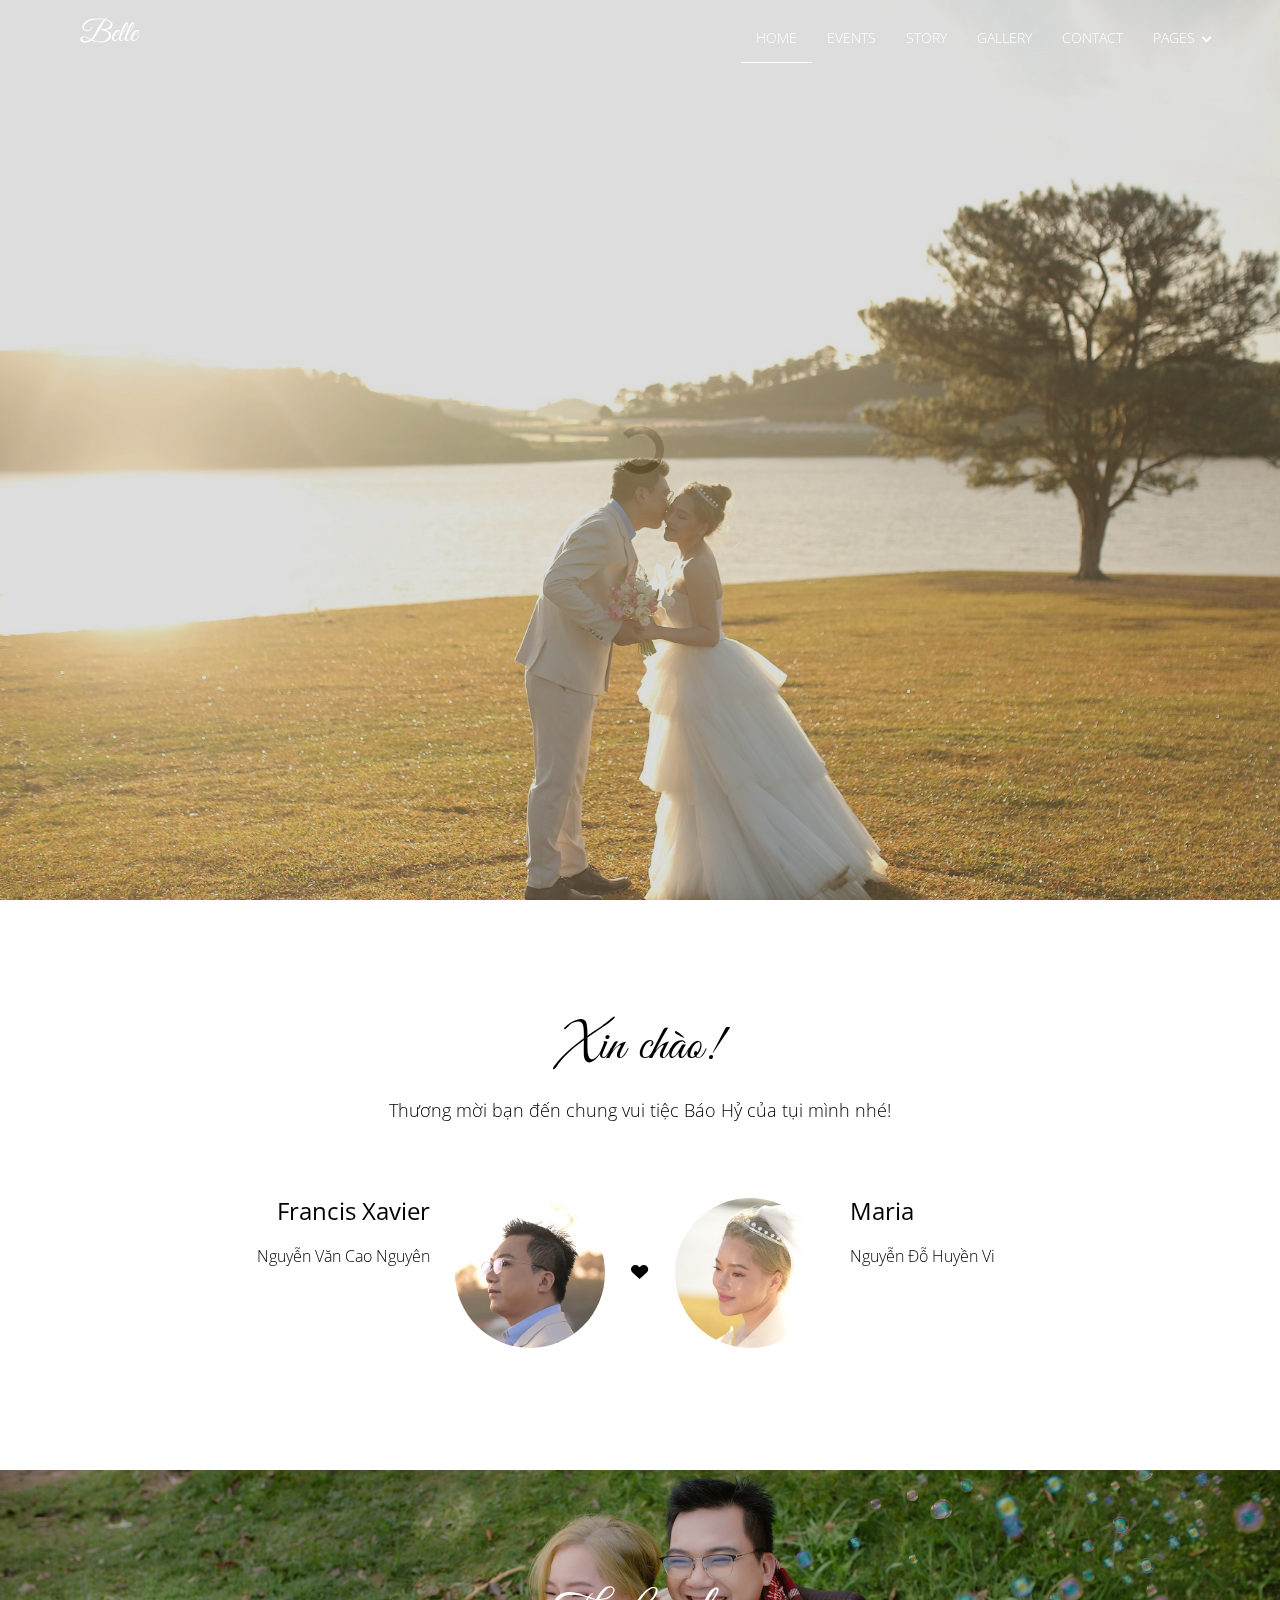
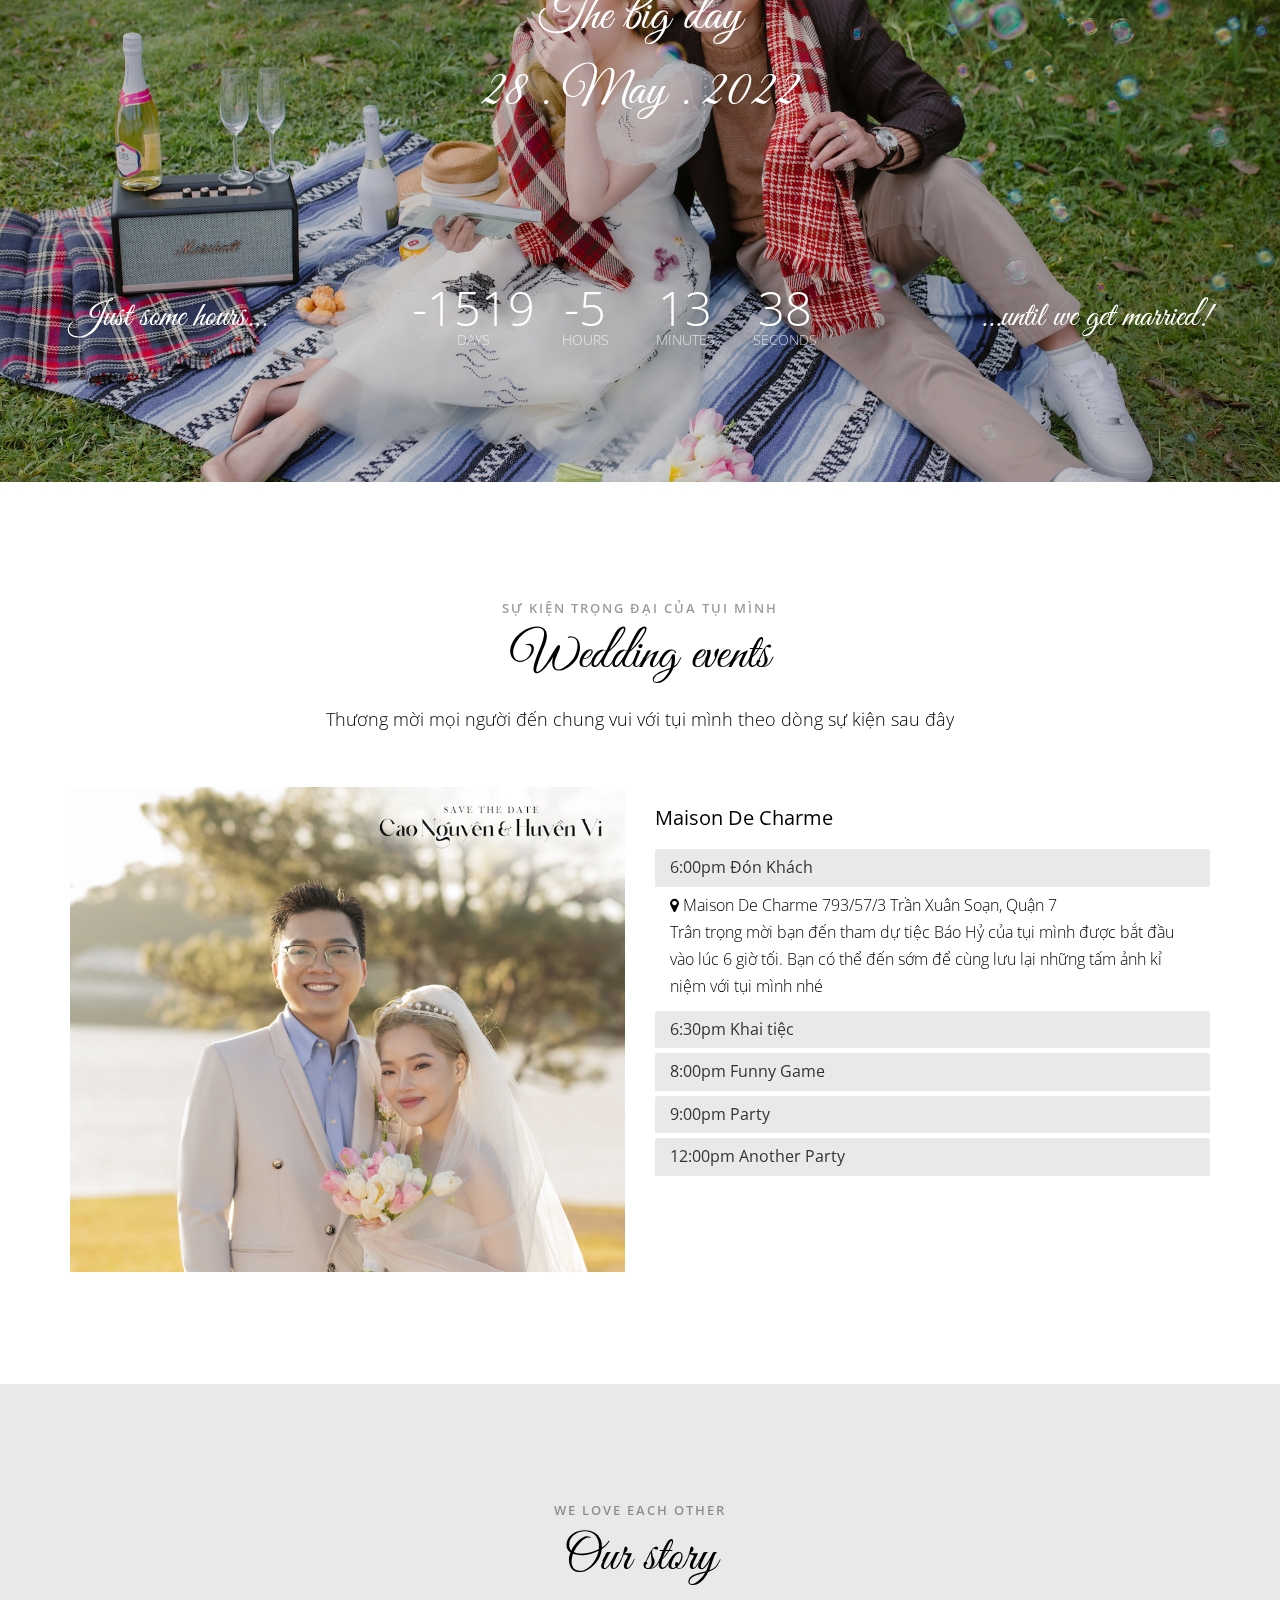
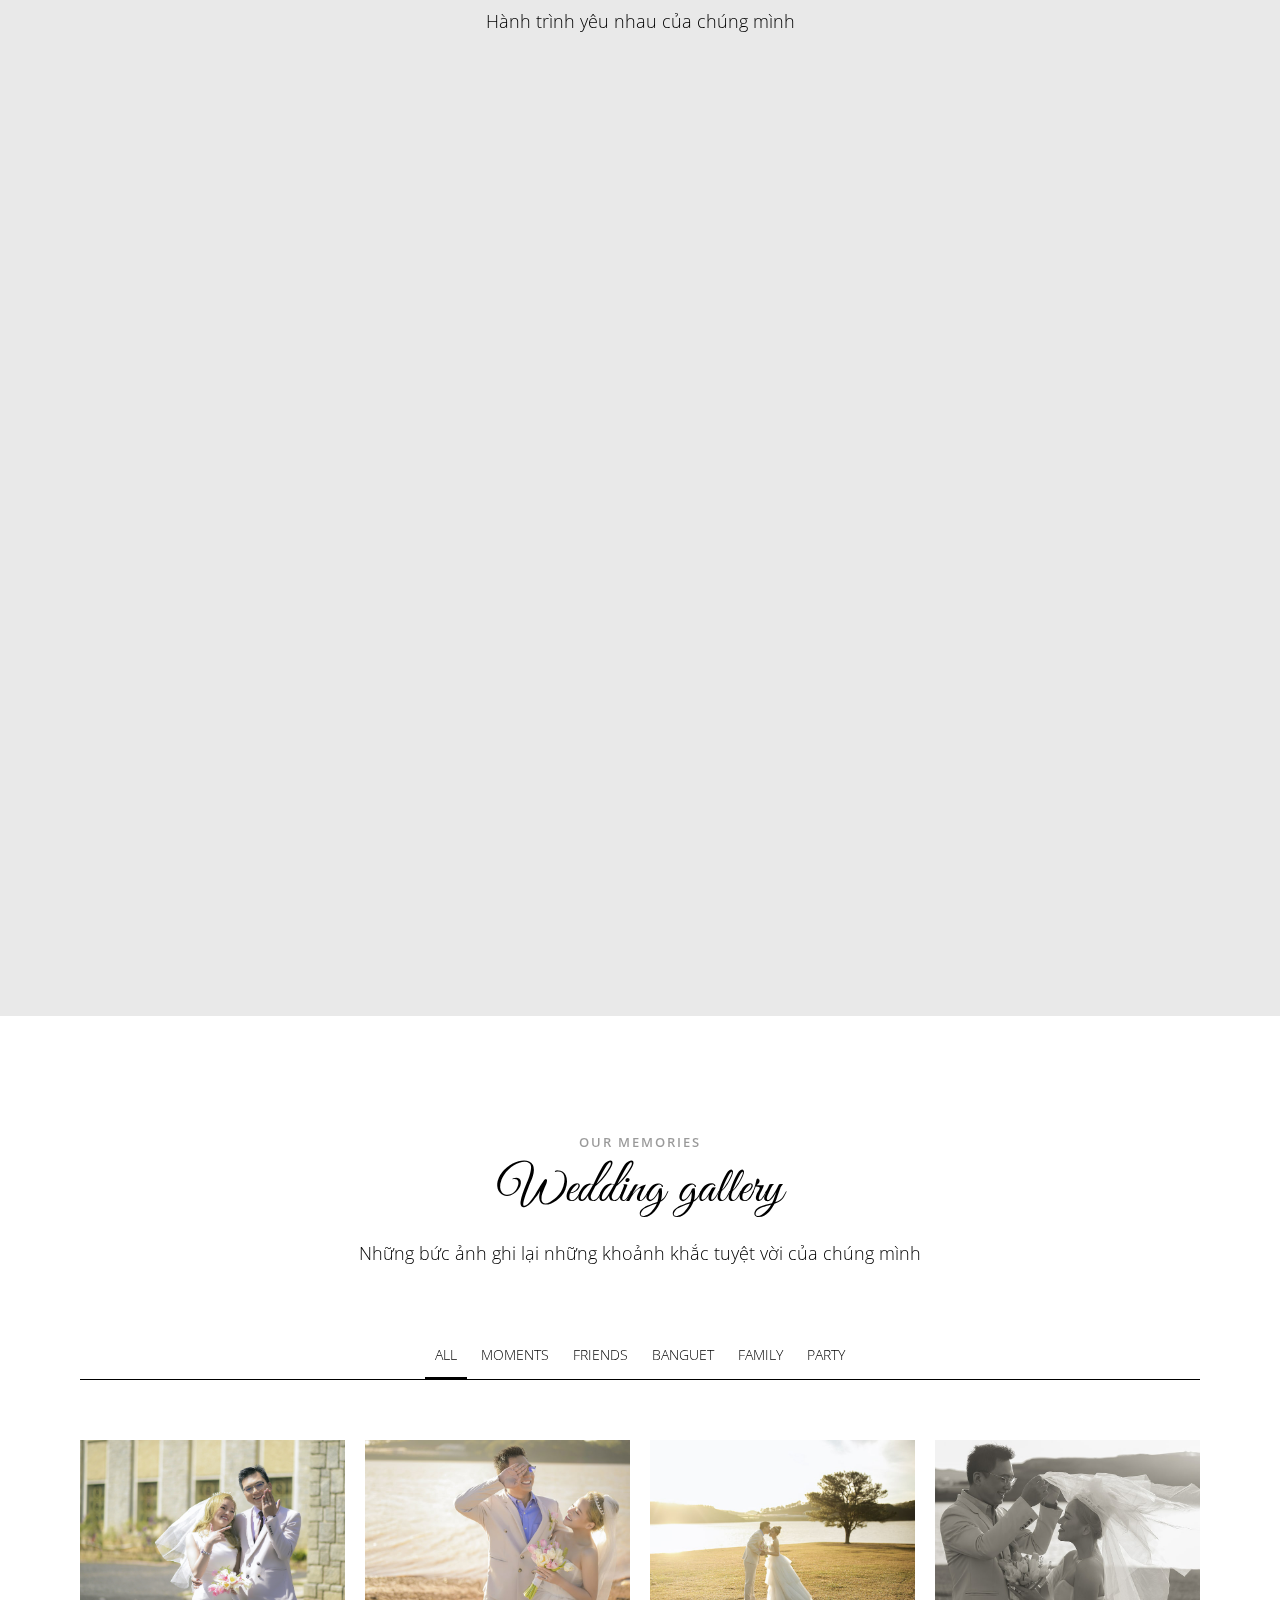
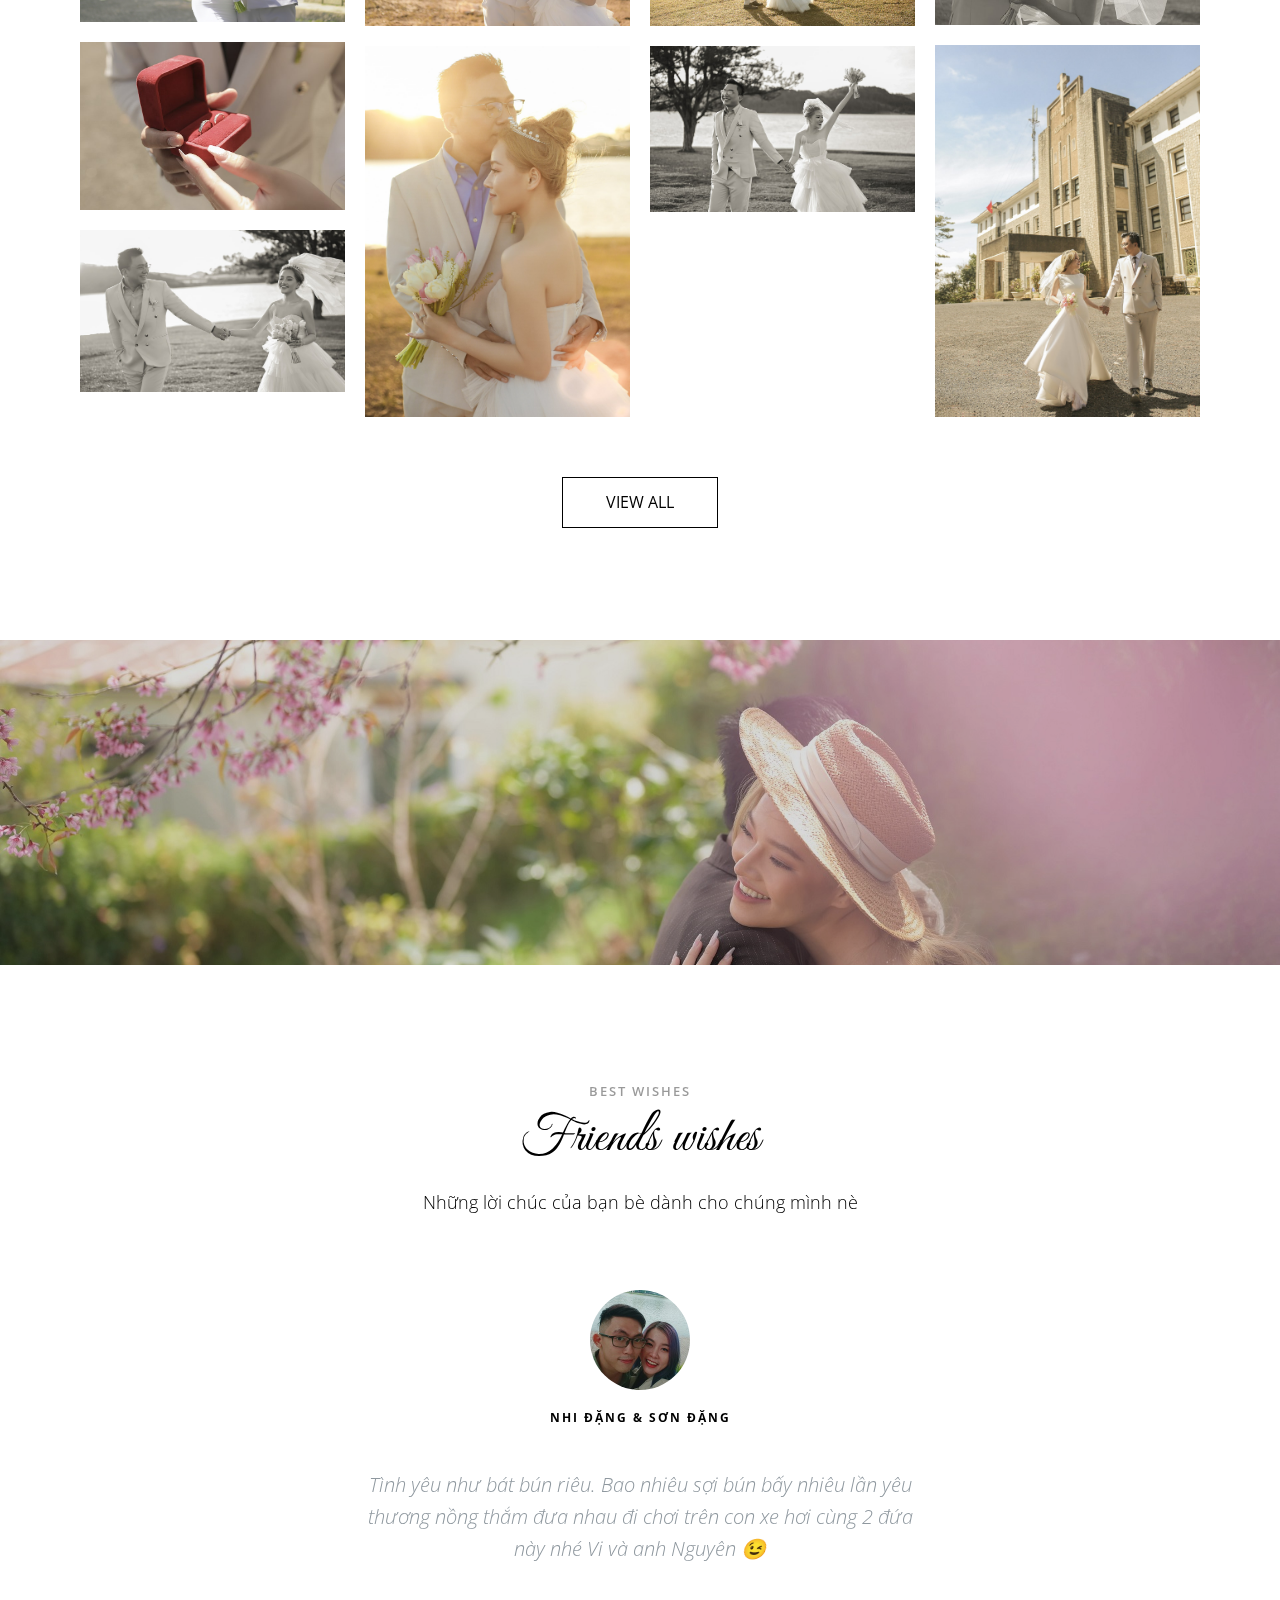
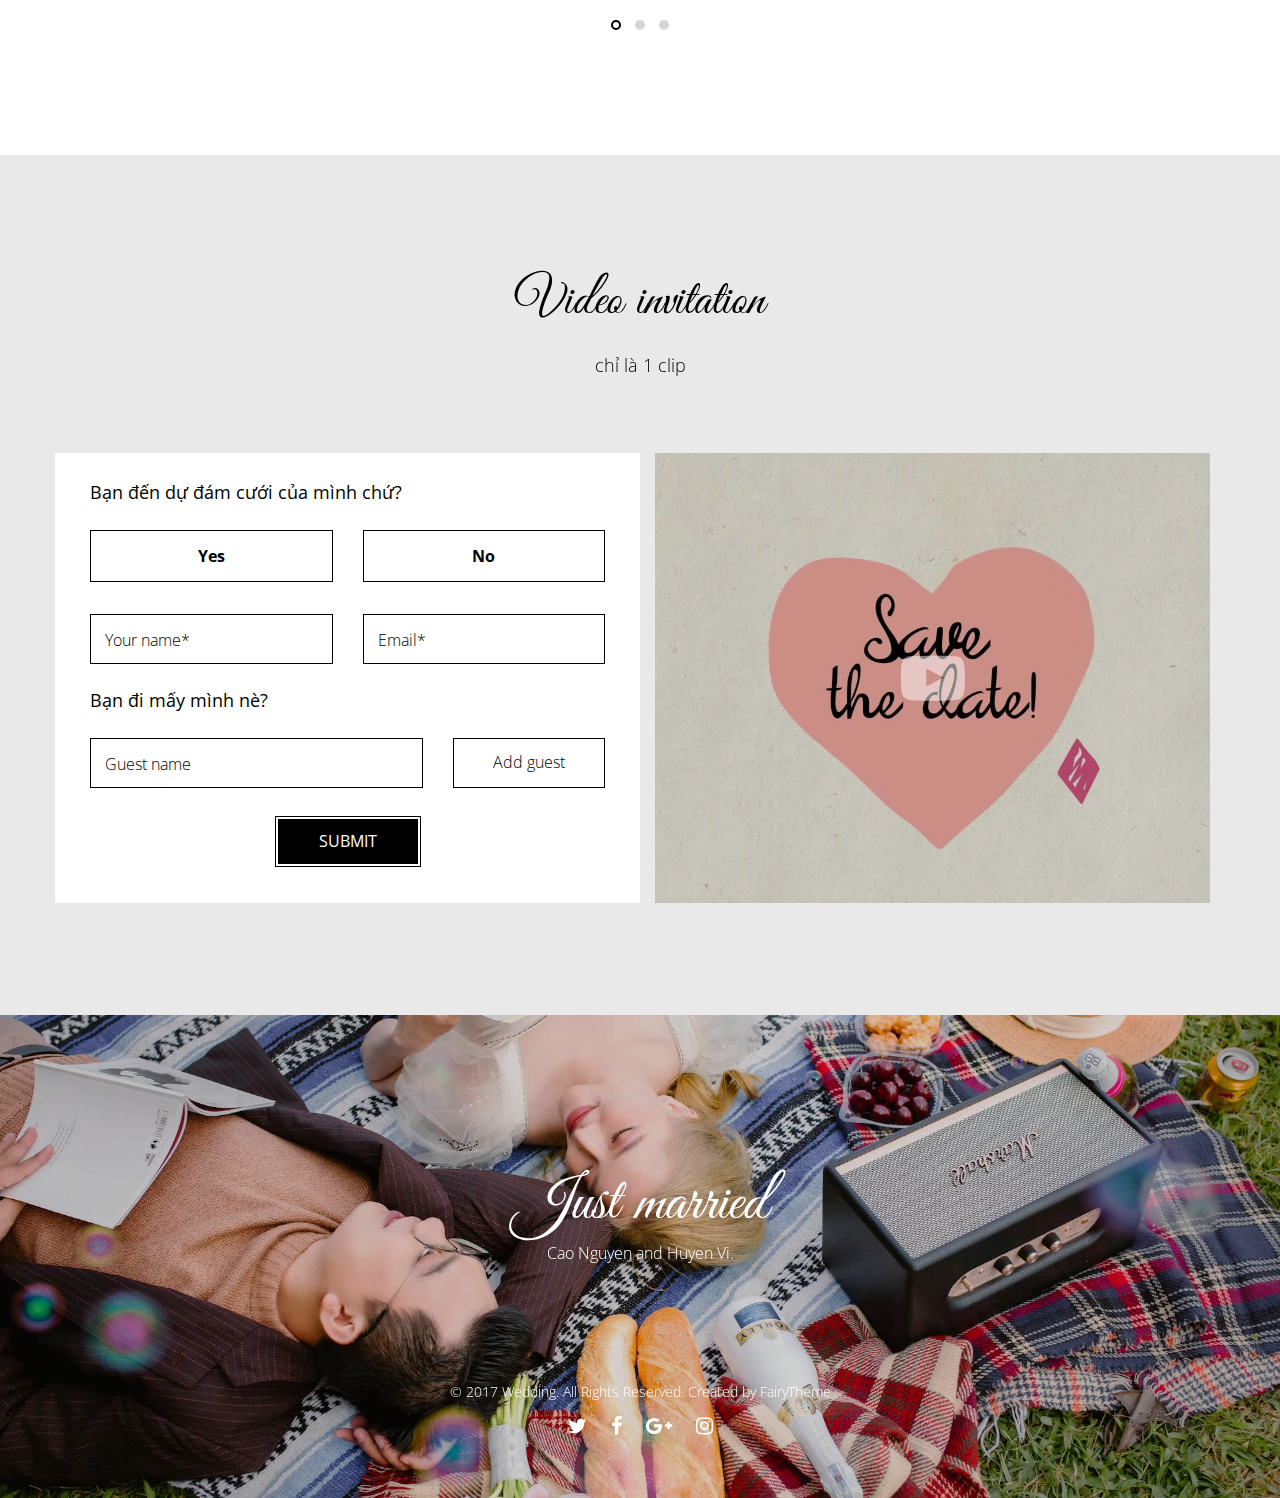
<file: index.html>
<!DOCTYPE html>
<!--[if lt IE 7]>      <html class="no-js lt-ie9 lt-ie8 lt-ie7"> <![endif]-->
<!--[if IE 7]>         <html class="no-js lt-ie9 lt-ie8"> <![endif]-->
<!--[if IE 8]>         <html class="no-js lt-ie9"> <![endif]-->
<!--[if gt IE 8]><!--> <html class="no-js"> <!--<![endif]-->
	<head>
	<meta charset="utf-8">
	<meta http-equiv="X-UA-Compatible" content="IE=edge">
	<title>Cao Nguyen & Huyen Vi's Wedding</title>
	<meta name="viewport" content="width=device-width, initial-scale=1">
	<meta name="description" content="" />
	<meta name="keywords" content="" />
	<meta name="author" content="" />

	<!-- Facebook and Twitter integration -->
	<meta property="og:title" content=""/>
	<meta property="og:image" content=""/>
	<meta property="og:url" content=""/>
	<meta property="og:site_name" content=""/>
	<meta property="og:description" content=""/>
	<meta name="twitter:title" content="" />
	<meta name="twitter:image" content="" />
	<meta name="twitter:url" content="" />
	<meta name="twitter:card" content="" />

	<link href="https://fonts.googleapis.com/css2?family=Open+Sans:wght@300;400&display=swap" rel="stylesheet">
	<link href='https://fonts.googleapis.com/css?family=Pacifico%7CWork+Sans:400,300,600,400italic,700%7CAmatic+SC:400,700&amp;subset=latin-ext' rel='stylesheet' type='text/css'>	
	<!-- Animate.css -->
	<link rel="stylesheet" href="css/vendor/animate.css">
	<!-- Icomoon Icon Fonts-->
	<link rel="stylesheet" href="css/vendor/icomoon.css">
	<link rel="stylesheet" type="text/css" href="fonts/font-awesome-4.7.0/css/font-awesome.min.css">
	<!-- Bootstrap  -->
	<link rel="stylesheet" href="css/vendor/bootstrap.min.css">
	<!-- Magnific Popup -->
	<link rel="stylesheet" href="css/vendor/magnific-popup.css">
	<!-- Owl Carousel  -->
	<link rel="stylesheet" href="css/vendor/owl.carousel.min.css">
	<link rel="stylesheet" href="css/vendor/owl.theme.default.min.css">
	<!-- Lightbox -->
	<link rel="stylesheet" href="css/vendor/lightbox.min.css">

	<!-- Theme style  -->
	<link rel="stylesheet" href="css/main.css">

	</head>

<body data-spy="scroll" data-target=".navbar" data-offset="50">
	<div class="loader"></div>
	<div class="main">
		<!-- Navigation -->
		<nav class="navbar" data-spy="affix" data-options="scrolltop:false">
			<div class="container">
				<div class="row">
					<div class="col-xs-2">
						<div id="logo"><a href="index.html">Belle</a></div>
					</div>
					<div class="col-xs-10 menu-2">
						<ul class="nav navbar-nav navbar-right">
							<li class="active">
								<a class="page-scroll" href="#header">Home</a>
							</li>
							<li>
								<a class="page-scroll" href="#events">Events</a>
							</li>
							<li>
								<a class="page-scroll" href="#couple-story">Story</a>
							</li>
							<li>
								<a class="page-scroll" href="#gallery">Gallery</a>
							</li>
							<li>
								<a class="page-scroll" href="#invitation">Contact</a>
							</li>
							<li class="has-dropdown">
								<a href="#">Pages</a>
								<ul class="dropdown">
									<li><a href="about.html">About us</a></li>
									<li><a href="gallery.html">Gallery</a></li>
									<li><a href="rsvp.html">RSVP</a></li>
									<li><a href="gallery-single.html">Single Albom</a></li>
									<li><a href="blog.html">Blog page</a></li>
									<li><a href="single-post.html">Post with aside</a></li>
									<li><a href="single-post-2.html">Post without aside</a></li>
								</ul>
							</li>
						</ul>
					</div>
				</div>
			</div>
		</nav>
		<!-- Header -->
		<section id="header" class="cover" data-parallax="scroll" data-image-src="img/header-bg.jpg">
			<div class="overlay"></div>
			<div class="container">
				<div class="row">
					<div class="col-md-12 text-center">
						<div class="display-t">
							<div class="display-tc animated">
								<h1>Save the date</h1>
								<div class="banner-text">
									<span class="banner-text_city">Maison<br>De Charme</span>
									<span class="banner-text_names">Cao Nguyên & Huyền Vi</span>
									<span class="banner-text_date">May 28th <br>2022</span>
								</div>
							</div>
						</div>
					</div>
				</div>
			</div>
		</section>
		<!-- Section About-us -->
		<section id="couple" class="section couple">
			<div class="container">
				<div class="row">
					<div class="col-md-12 text-center heading">
						<h2>Xin chào!</h2>
						<p>Thương mời bạn đến chung vui tiệc Báo Hỷ của tụi mình nhé!</p>
					</div>
				</div>
				<div class="row couple-wrap">
					<div class="groom-wrap col-md-6 clearfix">
						<div class="groom">
							<img src="img/groom.jpg" alt="groom" class="img-responsive">
						</div>
						<div class="desc-groom">
							<h3>Francis Xavier</h3>
							<p>Nguyễn Văn Cao Nguyên</p>
						</div>
					</div>
					<p class="heart text-center"><i class="icon-heart2"></i></p>
					<div class="bride-wrap col-md-6">
						<div class="bride">
							<img src="img/bride.jpg" alt="groom" class="img-responsive">
						</div>
						<div class="desc-bride">
							<h3>Maria</h3>
							<p>Nguyễn Đỗ Huyền Vi</p>
						</div>
					</div>
				</div>
			</div>
		</section>
		<!-- Section Countdown -->
		<section class="countdown bg section text-center">
			<div class="overlay"></div>
			<div class="container">
				<div class="row">
					<div class="heading col-sm-12">
						<h2>The big day<br>
							28 . May . 2022
						</h2>
						<!-- <p>We are so excited to celebrate our special day with our family and friends.
						Thank you so much for visiting our wedding website!</p> -->
					</div>
					<div class="col-sm-12">
						<div id="timer" class="timer text-center">
							<div class="timer-item timer-item_text">
								Just some hours...
							</div>
							<div class="timer-item_digits">
								<div class="timer-item">
									<div>
										<span class="days digit"></span>
										<div class="smalltext">days</div>
									</div>
								</div>
								<div class="timer-item">
									<div>
										<span class="hours digit"></span>
										<div class="smalltext">hours</div>
									</div>
								</div>
								<div class="timer-item">
									<div>
										<span class="minutes digit"></span>
										<div class="smalltext">minutes</div>
									</div>
								</div>
								<div class="timer-item">
									<div>
										<span class="seconds digit"></span>
										<div class="smalltext">seconds</div>
									</div>
								</div>
							</div>
							<div class="timer-item timer-item_text">
								...until we get married!
							</div>
						</div>
					</div>
				</div>
			</div>
		</section>
		<!-- Section Events -->
		<section id="events" class="events-accordion section">
			<div class="container">
				<div class="row">
					<div class="col-md-12 text-center heading">
						<span>Sự kiện trọng đại của tụi mình</span>
						<h2>Wedding events</h2>
						<p>Thương mời mọi người đến chung vui với tụi mình theo dòng sự kiện sau đây</p>
					</div>
				</div>
				<div class="row">
					<div class="col-sm-6">
						<div class="panel-group" id="accordion-img">
							<div class="panel panel-default">
								<div id="collapse10" class="panel-collapse collapse in">
									<img src="img/event1.jpg" alt="">
								</div>
							</div>
							<div class="panel panel-default">
								<div id="collapse20" class="panel-collapse collapse">
									<img src="img/event2.jpg" alt="">
								</div>
							</div>
							<div class="panel panel-default">
								<div id="collapse30" class="panel-collapse collapse">
									<img src="img/event3.jpg" alt="">
								</div>
							</div>
							<div class="panel panel-default">
								<div id="collapse40" class="panel-collapse collapse">
									<img src="img/event4.jpg" alt="">
								</div>
							</div>
							<div class="panel panel-default">
								<div id="collapse50" class="panel-collapse collapse">
									<img src="img/event5.jpg" alt="">
								</div>
							</div>
						</div>
					</div>
					<div class="col-sm-6">
						<h3>Maison De Charme</h3>
						<div class="panel-group" id="accordion">
							<div class="panel panel-default">
								<div class="panel-heading">
									<h4 class="panel-title">
									<a data-toggle="collapse" data-parent="#accordion" href="#collapse1">
									6:00pm Đón Khách</a>
									</h4>
								</div>
								<div id="collapse1" class="panel-collapse collapse in">
									<div class="panel-place">
										<i class="fa fa-map-marker" aria-hidden="true"></i>
										<span>Maison De Charme 793/57/3 Trần Xuân Soạn, Quận 7</span>
									</div>
									<div class="panel-body">
									Trân trọng mời bạn đến tham dự tiệc Báo Hỷ của tụi mình được bắt đầu vào lúc 6 giờ tối. Bạn có thể đến sớm để cùng lưu lại những tấm ảnh kỉ niệm với tụi mình nhé</div>
								</div>
							</div>
							<div class="panel panel-default">
								<div class="panel-heading">
									<h4 class="panel-title">
									<a data-toggle="collapse" data-parent="#accordion" href="#collapse2">
									6:30pm Khai tiệc</a>
									</h4>
								</div>
								<div id="collapse2" class="panel-collapse collapse">
									<div class="panel-place">
										<i class="fa fa-cutlery" aria-hidden="true"></i>
										<span>Yum yum</span>
									</div>
									<div class="panel-body">Chúng ta cùng thưởng thức bữa tiệc đặc sắc tại nhà hàng nhé</div>
								</div>
							</div>
							<div class="panel panel-default">
								<div class="panel-heading">
									<h4 class="panel-title">
									<a data-toggle="collapse" data-parent="#accordion" href="#collapse3">
									8:00pm Funny Game</a>
									</h4>
								</div>
								<div id="collapse3" class="panel-collapse collapse">
									<div class="panel-place">
									</div>
									<div class="panel-body">Chúng mình có tổ chức một số trò chơi vui nhộn, mọi người cùng tham gia nhé</div>
								</div>
							</div>
							<div class="panel panel-default">
								<div class="panel-heading">
									<h4 class="panel-title">
									<a data-toggle="collapse" data-parent="#accordion" href="#collapse4">
									9:00pm Party</a>
									</h4>
								</div>
								<div id="collapse4" class="panel-collapse collapse">
									<div class="panel-place">
										<i class="fa fa-map-marker" aria-hidden="true"></i>
										<span>Somewhere</span>
									</div>
									<div class="panel-body">Quẩy nào</div>
								</div>
							</div>
							<div class="panel panel-default">
								<div class="panel-heading">
									<h4 class="panel-title">
									<a data-toggle="collapse" data-parent="#accordion" href="#collapse5">
									12:00pm Another Party</a>
									</h4>
								</div>
								<div id="collapse5" class="panel-collapse collapse">
									<div class="panel-place">
										<i class="fa fa-map-marker" aria-hidden="true"></i>
										<span>Unkown</span>
									</div>
									<div class="panel-body">Quẩy tiếp ạ</div>
								</div>
							</div>
						</div>
					</div>
				</div>
			</div>
		</section>
		<!-- Section Our-story -->
		<section id="couple-story" class="section couple-story section-gray">
			<div class="container">
				<div class="row">
					<div class="col-md-12 text-center heading">
						<span>We Love Each Other</span>
						<h2>Our story</h2>
						<p>Hành trình yêu nhau của chúng mình</p>
					</div>
				</div>
				<div class="row">
					<div class="col-md-12 col-md-offset-0">
						<ul class="timeline animate-box">
							<li class="timeline-item animate-box">
								<div class="timeline-badge">
									<img src="img/story-1.jpg" alt="">
								</div>
								<div class="timeline-panel">
									<div class="timeline-heading">
										<h3 class="timeline-title">Ngày đầu gặp nhau</h3>
										<span class="date">Ngày xửa ngày xưa</span>
									</div>
									<div class="timeline-body">
										<p>Tụi mình không có “Ngày đầu gặp mặt” vì ba mẹ hai bên là bạn lâu năm nên cả hai đã biết nhau từ nhỏ.
											Mặc dù biết nhau từ sớm nhưng cả hai không thường xuyên nói chuyện vì anh lớn hơn mình tận 6 tuổi. 
											Năm 2013, gia đình hai bên có tổ chức chung một bữa tiệc nhỏ mừng hai đứa em út lãnh nhận bí tích Thêm Sức nên cả hai mới nói chuyện nhiều hơn từ dịp đấy.</p>
									</div>
									<!-- <a href="single-post.html" class="timeline-readmore">Readmore</a> -->
								</div>
							</li>
							<li class="timeline-item animate-box">
								<div class="timeline-badge">
									<img src="img/story-2.jpg" alt="">
								</div>
								<div class="timeline-panel">
									<div class="timeline-heading">
										<h3 class="timeline-title">Lần đầu hẹn hò</h3>
										<span class="date">24 Tháng 2, 2015</span>
									</div>
									<div class="timeline-body">
										<p>Năm 2015, gia đình hai bên cùng nhau có chuyến du lịch Đà Lạt - Nha Trang nên tụi mình có dịp tìm hiểu nhau nhiều hơn và bắt đầu hẹn hò từ dạo ấy.</p>
									</div>
									<!-- <a href="single-post.html" class="timeline-readmore">Readmore</a> -->
								</div>
							</li>
							<li class="timeline-item animate-box">
								<div class="timeline-badge">
									<img src="img/story-3.jpg" alt="">
								</div>
								<div class="timeline-panel">
									<div class="timeline-heading">
										<h3 class="timeline-title">Bắt đầu 1 mối quan hệ</h3>
										<span class="date">1 Tháng 1, 2016</span>
									</div>
									<div class="timeline-body">
										<p>Tụi mình đã có hơn 7 năm bên nhau ❤️</p>
									</div>
									<!-- <a href="single-post.html" class="timeline-readmore">Readmore</a> -->
								</div>
							</li>
						</ul>
					</div>
				</div>
			</div>
		</section>
		<!-- Section Gallery -->
		<section id="gallery" class="section gallery">
			<div class="container">
				<div class="row">
					<div class="col-md-12 text-center heading">
						<span>Our Memories</span>
						<h2>Wedding gallery</h2>
						<p>Những bức ảnh ghi lại những khoảnh khắc tuyệt vời của chúng mình</p>
					</div>
				</div>
				<div class="row">
					<div class="col-sm-12">
						<div class="button-group filters-button-group">
							<button class="button is-checked" data-filter="*">All</button>
							<button class="button" data-filter=".moments">moments</button>
							<button class="button" data-filter=".friends">friends</button>
							<button class="button" data-filter=".banguet">banguet</button>
							<button class="button" data-filter=".family">family</button>
							<button class="button" data-filter=".party">party</button>
						</div>
						<div class="grid grid--margin">
							<div class="grid-sizer"></div>
							<div class="grid-item grid-item--width moments friends">
								<a href="img/gallery-1.jpg" data-lightbox="roadtrip">
									<img src="img/gallery-1.jpg" alt="gallery">
								</a>
							</div>
							<div class="grid-item moments banguet party">
								<a href="img/gallery-2.jpg" data-lightbox="roadtrip">
									<img src="img/gallery-2.jpg" alt="gallery">
								</a>
							</div>
							<div class="grid-item friends moments party">
								<a href="img/gallery-3.jpg" data-lightbox="roadtrip">
									<img src="img/gallery-3.jpg" alt="gallery">
								</a>
							</div>
							<div class="grid-item banguet family">
								<a href="img/gallery-4.jpg" data-lightbox="roadtrip">
									<img src="img/gallery-4.jpg" alt="gallery">
								</a>
							</div>
							<div class="grid-item friends family">
								<a href="img/gallery-5.jpg" data-lightbox="roadtrip">
									<img src="img/gallery-5.jpg" alt="gallery">
								</a>
							</div>
							<div class="grid-item family party">
								<a href="img/gallery-10.jpg" data-lightbox="roadtrip">
									<img src="img/gallery-10.jpg" alt="gallery">
								</a>
							</div>
							<div class="grid-item moments family">
								<a href="img/gallery-7.jpg" data-lightbox="roadtrip">
									<img src="img/gallery-7.jpg" alt="gallery">
								</a>
							</div>
							<div class="grid-item banguet family">
								<a href="img/gallery-8.jpg" data-lightbox="roadtrip">
									<img src="img/gallery-8.jpg" alt="gallery">
								</a>
							</div>
							<div class="grid-item friends party">
								<a href="img/gallery-9.jpg" data-lightbox="roadtrip">
									<img src="img/gallery-9.jpg" alt="gallery">
								</a>
							</div>
						</div>
					</div>
					<div class="text-center">
						<a href="gallery-single.html" class="btn btn-outline btn-lg">View all</a>
					</div>
				</div> <!-- /.row -->
			</div>
		</section>
		<!-- Section Counter -->
		<section id="counter" class="section bg counter">
			<div class="overlay"></div>
			<div class="container">
				<div class="row">
					<div class="col-md-3 col-sm-6 animate-box">
						<div class="feature-center">
							<span class="counter-value js-counter" data-from="0" data-to="120" data-speed="5000" data-refresh-interval="50">1</span>
							<span class="counter-label">Guest</span>
						</div>
					</div>
					<div class="col-md-3 col-sm-6 animate-box">
						<div class="feature-center">
							<span class="counter-value js-counter" data-from="0" data-to="1000" data-speed="5000" data-refresh-interval="50">1</span>
							<span class="counter-label">Kisses</span>
						</div>
					</div>
					<div class="col-md-3 col-sm-6 animate-box">
						<div class="feature-center">
							<span class="counter-value js-counter" data-from="0" data-to="200" data-speed="5000" data-refresh-interval="50">1</span>
							<span class="counter-label">Sleepless nights</span>
						</div>
					</div>
					<div class="col-md-3 col-sm-6 animate-box">
						<div class="feature-center">
							<span class="counter-value js-counter" data-from="0" data-to="1250" data-speed="5000" data-refresh-interval="50">1</span>
							<span class="counter-label">Days together</span>
						</div>
					</div>
				</div>
			</div>
		</section>
		<!-- Section Testimonials -->
		<section id="testimonials" class="section testimonials">
			<div class="container">
				<div class="row">
					<div class="row">
						<div class="col-md-12 text-center heading">
							<span>Best Wishes</span>
							<h2>Friends wishes</h2>
							<p>Những lời chúc của bạn bè dành cho chúng mình nè</p>
						</div>
					</div>
					<div class="row">
						<div class="col-md-12">
							<div class="wrap-testimony">
								<div class="owl-carousel-fullwidth">
									<div class="item">
										<div class="testimony-slide active text-center">
											<figure>
												<img src="img/friend-3.jpg" alt="user">
											</figure>
											<span>Nhi Đặng & Sơn Đặng</span>
											<blockquote>
												<p>Tình yêu như bát bún riêu. Bao nhiêu sợi bún bấy nhiêu lần yêu thương nồng thắm đưa nhau đi chơi trên con xe hơi cùng 2 đứa này nhé Vi và anh Nguyên 😉</p>
											</blockquote>
										</div>
									</div>
									<div class="item">
										<div class="testimony-slide active text-center">
											<figure>
												<img src="img/friend-1.jpg" alt="user">
											</figure>
											<span>Tiến Phạm & Nhã Phương Trần</span>
											<blockquote>
												<p>"Chúc mừng hạnh phúc đôi bạn trẻ! Chúc hai bạn có một đám cưới trọn vẹn niềm vui, một cuộc sống hạnh phúc, như ý. “Hôn nhân không phải là nơi thuyền tình cập bến mà là nơi hai người yêu nhau quyết định cùng giăng buồm vượt sóng ra khơi”. Chúc hai bạn luôn hạnh phúc và nắm tay nhau đi đến hết cuộc đời!"</p>
											</blockquote>
										</div>
									</div>
									<div class="item">
										<div class="testimony-slide active text-center">
											<figure>
												<img src="img/friend-2.jpg" alt="user">
											</figure>
											<span>Nhi Na & Anh Nhật</span>
											<blockquote>
												<p>"Hôn nhân chính là khoảng thời gian đẹp nhất để cả hai tâm hồn có thể chia sẻ với nhau. Hai bạn hãy thắp sáng tình yêu bằng những ngọn nến yêu thương nhau mỗi ngày. Chúc mừng hạnh phúc đôi bạn trẻ!"</p>
											</blockquote>
										</div>
									</div>
								</div>
							</div>
						</div>
					</div>
				</div>
			</div>
		</section>
		<!-- Section Video invitation -->
		<section id="invitation" class="section invitation section-gray">
			<div class="container">
				<div class="row">
					<div class="col-md-12 text-center heading">
						<h2>Video invitation</h2>
						<p>chỉ là 1 clip</p>
					</div>
				</div>
				<div class="row h-flex-md">
					<div class="form-wrapper col-md-6">
						<form action="form.php" id="contact-form" class="form-horizontal" method="post">
							<h3 class="invitation_heading">Bạn đến dự đám cưới của mình chứ?</h3>
							<div class="row">
								<div class="form-field switch-field col-sm-12">
									<input type="radio" name="rdo" id="yes" value="Yes"/>
									<input type="radio" name="rdo" id="no" value="No"/>
									<div class="switch">
										<label for="yes">Yes</label>
										<label for="no">No</label>
										<span></span>
									</div>
								</div>
							</div>
							<div class="row">
								<div id="name-field" class="form-field col-sm-6">
									<label for="form-name" class="control-label">Your name*</label>
									<input type="text" class="form-control" id="form-name" name="form-name" required="">
								</div>
								<div id="email-field" class="form-field col-sm-6">
									<label for="form-email" class="control-label">Email*</label>
									<input type="email" class="form-control" id="form-email" name="form-email" required="">
								</div>
							</div>
							<h3 class="invitation_heading">Bạn đi mấy mình nè?</h3>
							<div class="row">
								<div id="guest-name-field" class="form-field col-sm-8">
									<label for="form-guest-name" class="control-label">Guest name</label>
									<input type="text" class="form-control" id="form-guest-name" name="form-name">
								</div>
								<div class="form-field col-sm-4 text-center">
									<button type="button" class="add-button">Add guest</button>
								</div>
							</div>
							<div class="row">
								<div class="guest-list form-field col-sm-12"></div>
							</div>
							<div class="row">
								<div class="col-sm-12 text-center">
									<button type="submit" class="btn btn-outline-black btn-lg send-button">Submit</button>
								</div>
							</div>
						</form>
					</div>

					<div class="col-md-6">
						<div class="video bg">
							<a href="https://www.youtube.com/watch?v=xi_inqyvKaQ" class="popup-youtube">
								<i class="fa fa-youtube-play fa-4x"></i>
							</a>
							<div class="overlay"></div>
						</div>
					</div>
				</div>
			</div>
		</section>
		<!-- Section banner-bottom -->
		<section class="bg section banner banner_bottom">
		    <div class="overlay"></div>
		    <div class="container">
		        <div class="row">
		            <div class="col-md-12 text-center">
		                <h2>Just married</h2>
		                <p>Cao Nguyen and Huyen Vi.</p>
		            </div>
		        </div>
		        <div class="row copyright">
		            <div class="col-md-12 text-center">
		                <p>
		                    <small class="block">&copy; 2017 Wedding. All Rights Reserved.</small>
		                    <small class="block">Created by <a href="#" target="_blank">FairyTheme</a></small>
		                </p>
		                <ul class="social-icons">
		                    <li><a href="#"><i class="fa fa-twitter"></i></a></li>
		                    <li><a href="#"><i class="fa fa-facebook"></i></a></li>
		                    <li><a href="#"><i class="fa fa-google-plus"></i></a></li>
		                    <li><a href="#"><i class="fa fa-instagram"></i></a></li>
		                </ul>
		            </div>
		        </div>
		    </div>
		</section>
	</div>
	<!-- Modernizr JS -->
	<script src="js/vendor/modernizr-2.6.2.min.js"></script>
	<!-- FOR IE9 below -->
	<!--[if lt IE 9]>
	<script src="js/vendor/respond.min.js"></script>
	<![endif]-->
	<!-- jQuery -->
	<script src="js/vendor/jquery.min.js"></script>
	<!-- jQuery Easing -->
	<script src="js/vendor/jquery.easing.1.3.js"></script>
	<!-- Bootstrap -->
	<script src="js/vendor/bootstrap.min.js"></script>
	<!-- Waypoints -->
	<script src="js/vendor/jquery.waypoints.min.js"></script>
	<!-- Carousel -->
	<script src="js/vendor/owl.carousel.min.js"></script>
	<!-- countTo -->
	<script src="js/vendor/jquery.countTo.js"></script>
	<!-- Parallax -->
	<script src="js/vendor/parallax.min.js"></script>
	<!-- Magnific Popup -->
	<script src="js/vendor/jquery.magnific-popup.min.js"></script>
	<script src="js/vendor/magnific-popup-options.js"></script>
	<script src="js/vendor/lightbox.min.js"></script>
	<script src="js/vendor/isotope.pkgd.min.js"></script>
	<script src="js/vendor/imagesloaded.pkgd.min.js"></script>
	<!-- Main -->
	<script src="js/main.js"></script>
</body>
</html>
</file>
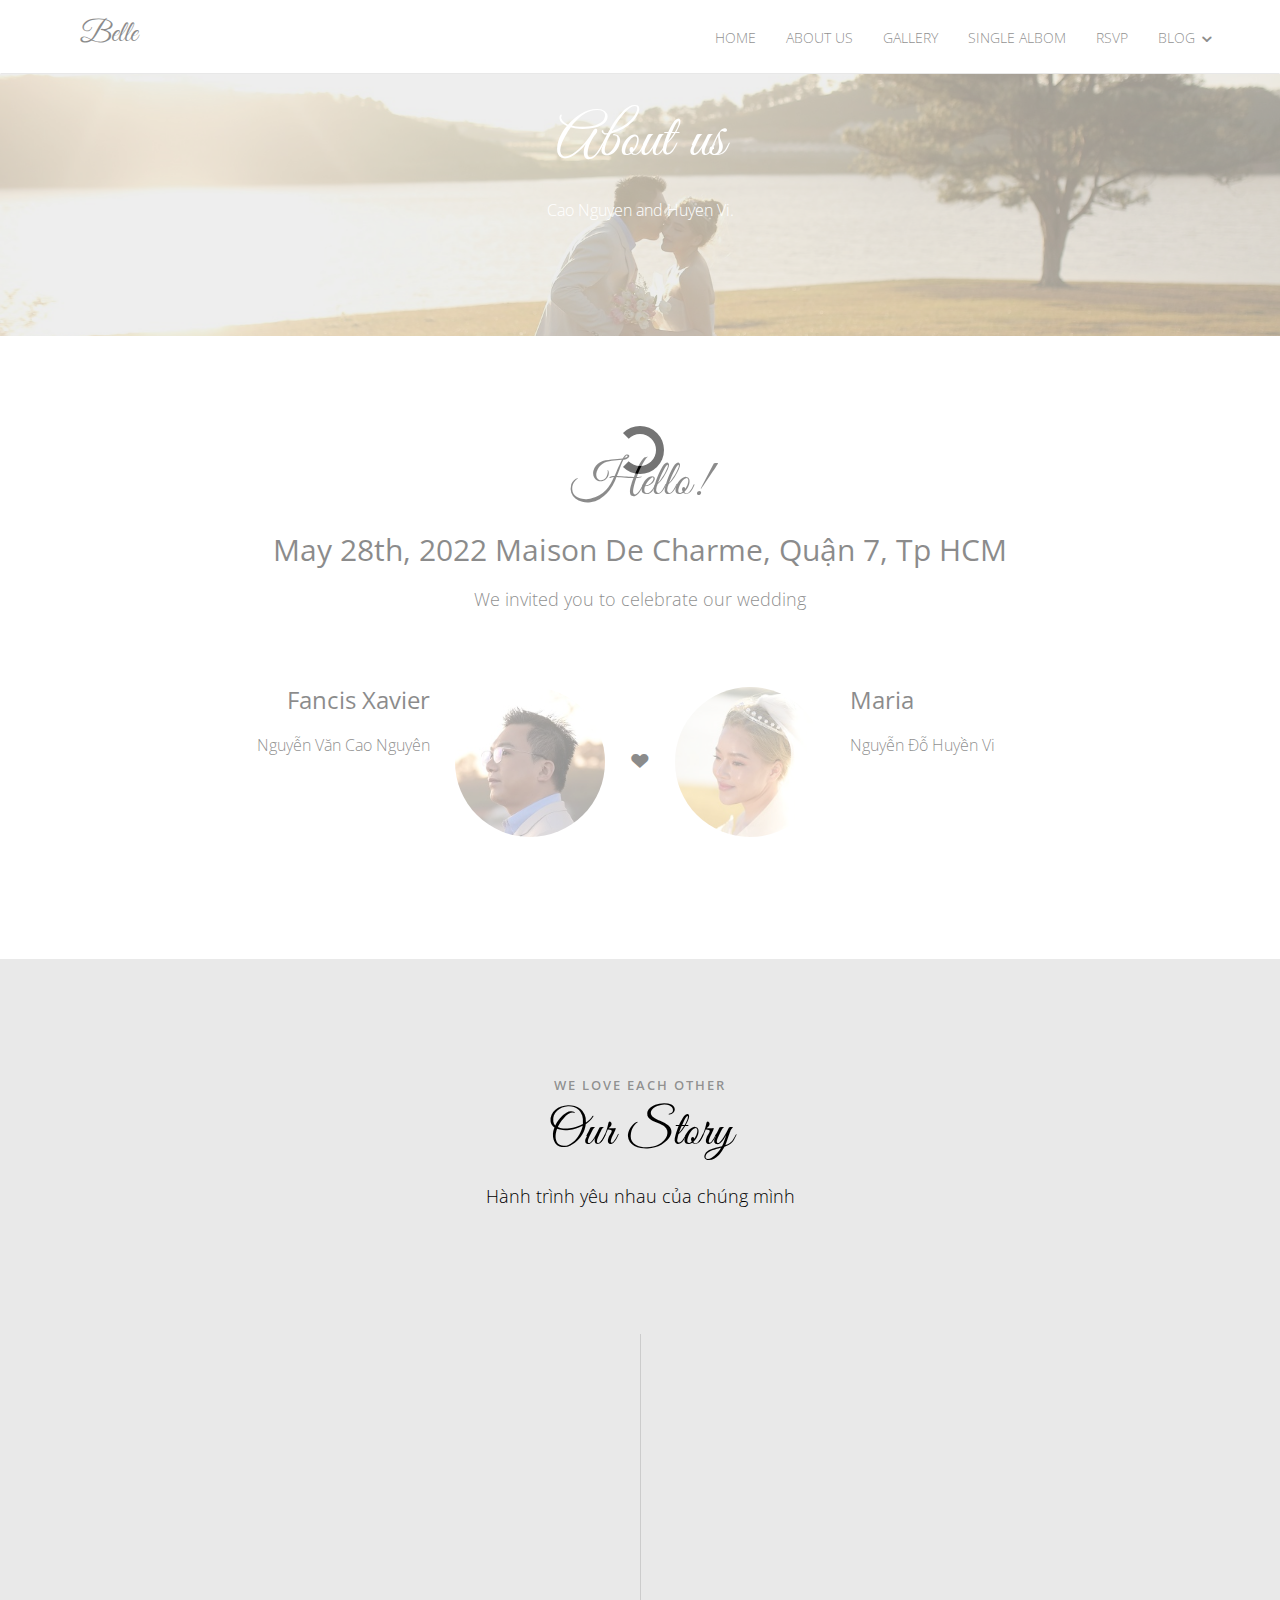
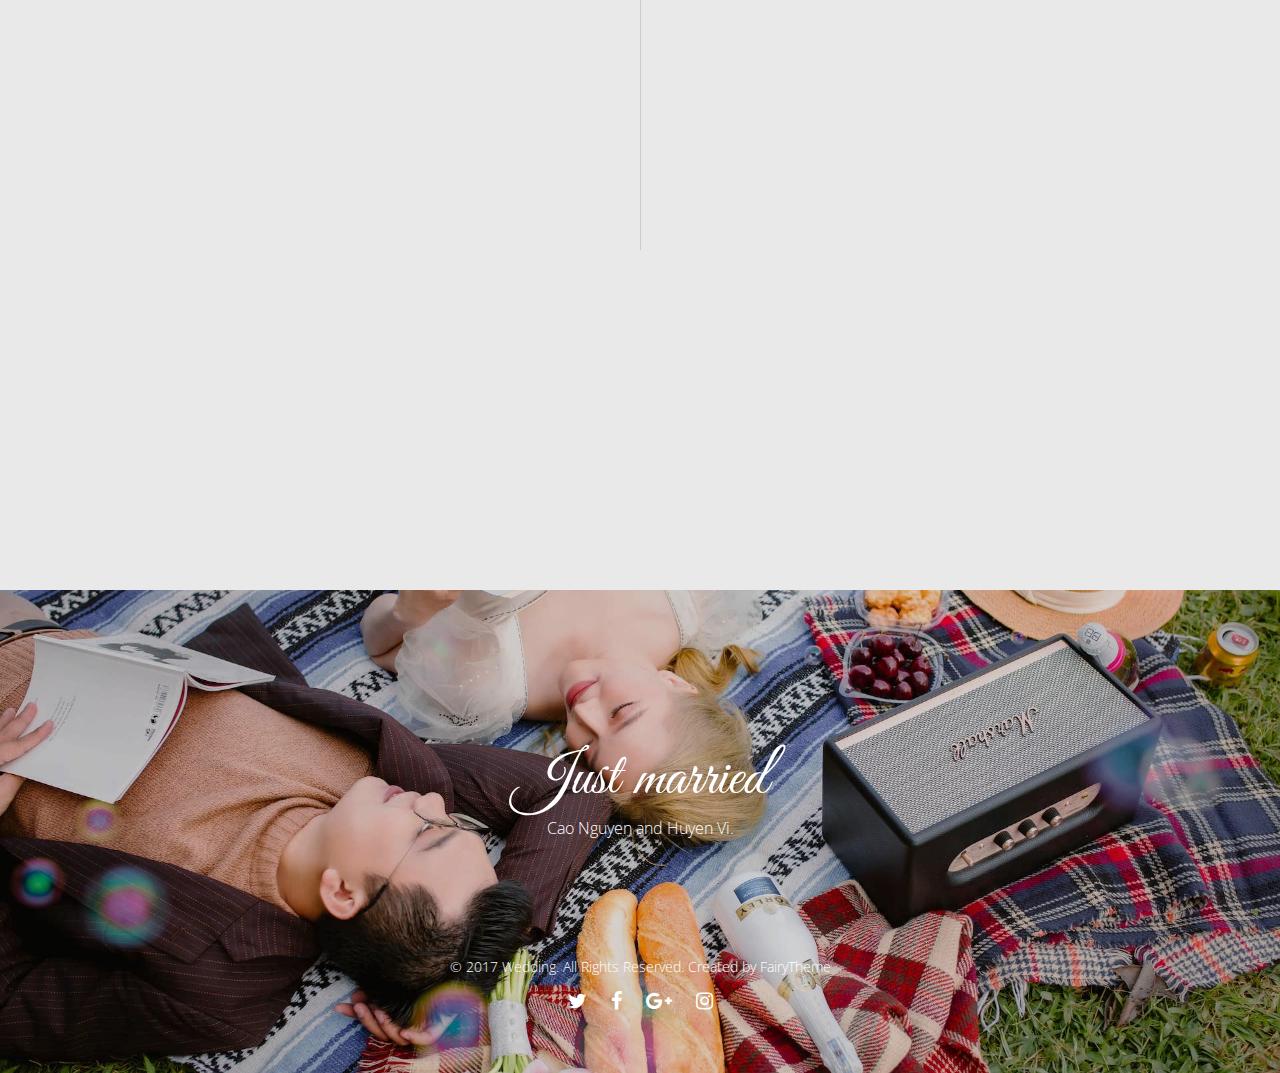
<file: about.html>
<!DOCTYPE html>
<!--[if lt IE 7]>      <html class="no-js lt-ie9 lt-ie8 lt-ie7"> <![endif]-->
<!--[if IE 7]>         <html class="no-js lt-ie9 lt-ie8"> <![endif]-->
<!--[if IE 8]>         <html class="no-js lt-ie9"> <![endif]-->
<!--[if gt IE 8]><!--> <html class="no-js"> <!--<![endif]-->
	<head>
	<meta charset="utf-8">
	<meta http-equiv="X-UA-Compatible" content="IE=edge">
	<title>Cao Nguyen & Huyen Vi's Wedding</title>
	<meta name="viewport" content="width=device-width, initial-scale=1">
	<meta name="description" content="" />
	<meta name="keywords" content="" />
	<meta name="author" content="" />

	<!-- Facebook and Twitter integration -->
	<meta property="og:title" content=""/>
	<meta property="og:image" content=""/>
	<meta property="og:url" content=""/>
	<meta property="og:site_name" content=""/>
	<meta property="og:description" content=""/>
	<meta name="twitter:title" content="" />
	<meta name="twitter:image" content="" />
	<meta name="twitter:url" content="" />
	<meta name="twitter:card" content="" />

	<link href="https://fonts.googleapis.com/css2?family=Open+Sans:wght@300;400&display=swap" rel="stylesheet">
	<link href='https://fonts.googleapis.com/css?family=Pacifico%7CWork+Sans:400,300,600,400italic,700%7CAmatic+SC:400,700&amp;subset=latin-ext' rel='stylesheet' type='text/css'>	
	<!-- Animate.css -->
	<link rel="stylesheet" href="css/vendor/animate.css">
	<!-- Icomoon Icon Fonts-->
	<link rel="stylesheet" href="css/vendor/icomoon.css">
	<link rel="stylesheet" type="text/css" href="fonts/font-awesome-4.7.0/css/font-awesome.min.css">
	<!-- Bootstrap  -->
	<link rel="stylesheet" href="css/vendor/bootstrap.min.css">
	<!-- Magnific Popup -->
	<link rel="stylesheet" href="css/vendor/magnific-popup.css">
	<!-- Owl Carousel  -->
	<link rel="stylesheet" href="css/vendor/owl.carousel.min.css">
	<link rel="stylesheet" href="css/vendor/owl.theme.default.min.css">
	<!-- Lightbox -->
	<link rel="stylesheet" href="css/vendor/lightbox.min.css">

	<!-- Theme style  -->
	<link rel="stylesheet" href="css/main.css">

	</head>

<body class="pt_about-us">
	<div class="loader"></div>
	<div class="main">
		<!-- Navigation -->
		<nav class="navbar">
			<div class="container">
				<div class="row">
					<div class="col-xs-2">
						<div id="logo"><a href="index.html">Belle</a></div>
					</div>
					<div class="col-xs-10 menu-2">
						<ul class="nav navbar-nav navbar-right">
							<li><a href="index.html">Home</a></li>
							<li><a href="about.html">About us</a></li>
							<li><a href="gallery.html">Gallery</a></li>
							<li><a href="gallery-single.html">Single Albom</a></li>
							<li><a href="rsvp.html">RSVP</a></li>
							<li class="has-dropdown">
								<a href="#">Blog</a>
								<ul class="dropdown">
									<li><a href="blog.html">Blog page</a></li>
									<li><a href="single-post.html">Post with aside</a></li>
									<li><a href="single-post-2.html">Post without aside</a></li>
								</ul>
							</li>
						</ul>
					</div>
				</div>
			</div>
		</nav>
		<!-- Section banner-top -->
		<section class="bg section banner banner_top">
			<div class="overlay"></div>
			<div class="container">
				<div class="row">
					<div class="col-md-12 text-center">
						<h1>About us</h1>
						<p>Cao Nguyen and Huyen Vi.</p>
					</div>
				</div>
			</div>
		</section>
		<!-- Section About-us -->
		<section id="couple" class="section couple">
			<div class="container">
				<div class="row">
					<div class="col-md-12 text-center heading">
						<h2>Hello!</h2>
						<h3>May 28th, 2022 Maison De Charme, Quận 7, Tp HCM</h3>
						<p>We invited you to celebrate our wedding</p>
					</div>
				</div>
				<div class="row couple-wrap">
					<div class="groom-wrap col-md-6 clearfix">
						<div class="groom">
							<img src="img/groom.jpg" alt="groom" class="img-responsive">
						</div>
						<div class="desc-groom">
							<h3>Fancis Xavier</h3>
							<p>Nguyễn Văn Cao Nguyên</p>
						</div>
					</div>
					<p class="heart text-center"><i class="icon-heart2"></i></p>
					<div class="bride-wrap col-md-6">
						<div class="bride">
							<img src="img/bride.jpg" alt="groom" class="img-responsive">
						</div>
						<div class="desc-bride">
							<h3>Maria</h3>
							<p>Nguyễn Đỗ Huyền Vi</p>
						</div>
					</div>
				</div>
			</div>
		</section>
		<!-- Section Our-story -->
		<section id="couple-story" class="section section-gray couple-story">
			<div class="container">
				<div class="row">
					<div class="col-md-12 text-center heading">
						<span>We Love Each Other</span>
						<h2>Our Story</h2>
						<p>Hành trình yêu nhau của chúng mình</p>
					</div>
				</div>
				<div class="row">
					<div class="col-md-12 col-md-offset-0">
						<ul class="timeline">
							<li class="timeline-item animate-box fadeInUp animated-fast">
								<div class="timeline-badge">
									<img src="img/story-1.jpg" alt="">
								</div>
								<div class="timeline-panel">
									<div class="timeline-heading">
										<h3 class="timeline-title">Ngày đầu gặp nhau</h3>
										<span class="date">Ngày xửa ngày xưa</span>
									</div>
									<div class="timeline-body">
										<p>Tụi mình không có “Ngày đầu gặp mặt” vì ba mẹ hai bên là bạn lâu năm nên cả hai đã biết nhau từ nhỏ.
											Mặc dù biết nhau từ sớm nhưng cả hai không thường xuyên nói chuyện vì anh lớn hơn mình tận 6 tuổi. 
											Năm 2013, gia đình hai bên có tổ chức chung một bữa tiệc nhỏ mừng hai đứa em út lãnh nhận bí tích Thêm Sức nên cả hai mới nói chuyện nhiều hơn từ dịp đấy.</p>
									</div>
								</div>
							</li>
							<li class="timeline-item animate-box fadeInUp animated-fast">
								<div class="timeline-badge">
									<img src="img/story-2.jpg" alt="">
								</div>
								<div class="timeline-panel">
									<div class="timeline-heading">
										<h3 class="timeline-title">Lần đầu hẹn hò</h3>
										<span class="date">24 Tháng 2, 2015</span>
									</div>
									<div class="timeline-body">
										<p>Năm 2015, gia đình hai bên cùng nhau có chuyến du lịch Đà Lạt - Nha Trang nên tụi mình có dịp tìm hiểu nhau nhiều hơn và bắt đầu hẹn hò từ dạo ấy.</p>
									</div>
								</div>
							</li>
							<li class="timeline-item animate-box fadeInUp animated-fast">
								<div class="timeline-badge">
									<img src="img/story-3.jpg" alt="">
								</div>
								<div class="timeline-panel">
									<div class="timeline-heading">
										<h3 class="timeline-title">Bắt đầu 1 mối quan hệ</h3>
										<span class="date">1 Tháng 1, 2016</span>
									</div>
									<div class="timeline-body">
										<p>0936 390 137</p>
									</div>
								</div>
							</li>
						</ul>
					</div>
				</div>
			</div>
		</section>
		<!-- Section banner-bottom -->
		<section class="bg section banner banner_bottom">
		    <div class="overlay"></div>
		    <div class="container">
		        <div class="row">
		            <div class="col-md-12 text-center">
		                <h2>Just married</h2>
		                <p>Cao Nguyen and Huyen Vi.</p>
		            </div>
		        </div>
		        <div class="row copyright">
		            <div class="col-md-12 text-center">
		                <p>
		                    <small class="block">&copy; 2017 Wedding. All Rights Reserved.</small>
		                    <small class="block">Created by <a href="#" target="_blank">FairyTheme</a></small>
		                </p>
		                <ul class="social-icons">
		                    <li><a href="#"><i class="fa fa-twitter"></i></a></li>
		                    <li><a href="#"><i class="fa fa-facebook"></i></a></li>
		                    <li><a href="#"><i class="fa fa-google-plus"></i></a></li>
		                    <li><a href="#"><i class="fa fa-instagram"></i></a></li>
		                </ul>
		            </div>
		        </div>
		    </div>
		</section>
	</div>
	<!-- Modernizr JS -->
	<script src="js/vendor/modernizr-2.6.2.min.js"></script>
	<!-- FOR IE9 below -->
	<!--[if lt IE 9]>
	<script src="js/vendor/respond.min.js"></script>
	<![endif]-->
	<!-- jQuery -->
	<script src="js/vendor/jquery.min.js"></script>
	<!-- jQuery Easing -->
	<script src="js/vendor/jquery.easing.1.3.js"></script>
	<!-- Bootstrap -->
	<script src="js/vendor/bootstrap.min.js"></script>
	<!-- Waypoints -->
	<script src="js/vendor/jquery.waypoints.min.js"></script>
	<!-- Carousel -->
	<script src="js/vendor/owl.carousel.min.js"></script>
	<!-- countTo -->
	<script src="js/vendor/jquery.countTo.js"></script>
	<!-- Parallax -->
	<script src="js/vendor/parallax.min.js"></script>
	<!-- Magnific Popup -->
	<script src="js/vendor/jquery.magnific-popup.min.js"></script>
	<script src="js/vendor/magnific-popup-options.js"></script>
	<script src="js/vendor/lightbox.min.js"></script>
	<script src="js/vendor/isotope.pkgd.min.js"></script>
	<script src="js/vendor/imagesloaded.pkgd.min.js"></script>
	<!-- Main -->
	<script src="js/main.js"></script>
</body>
</html>
</file>
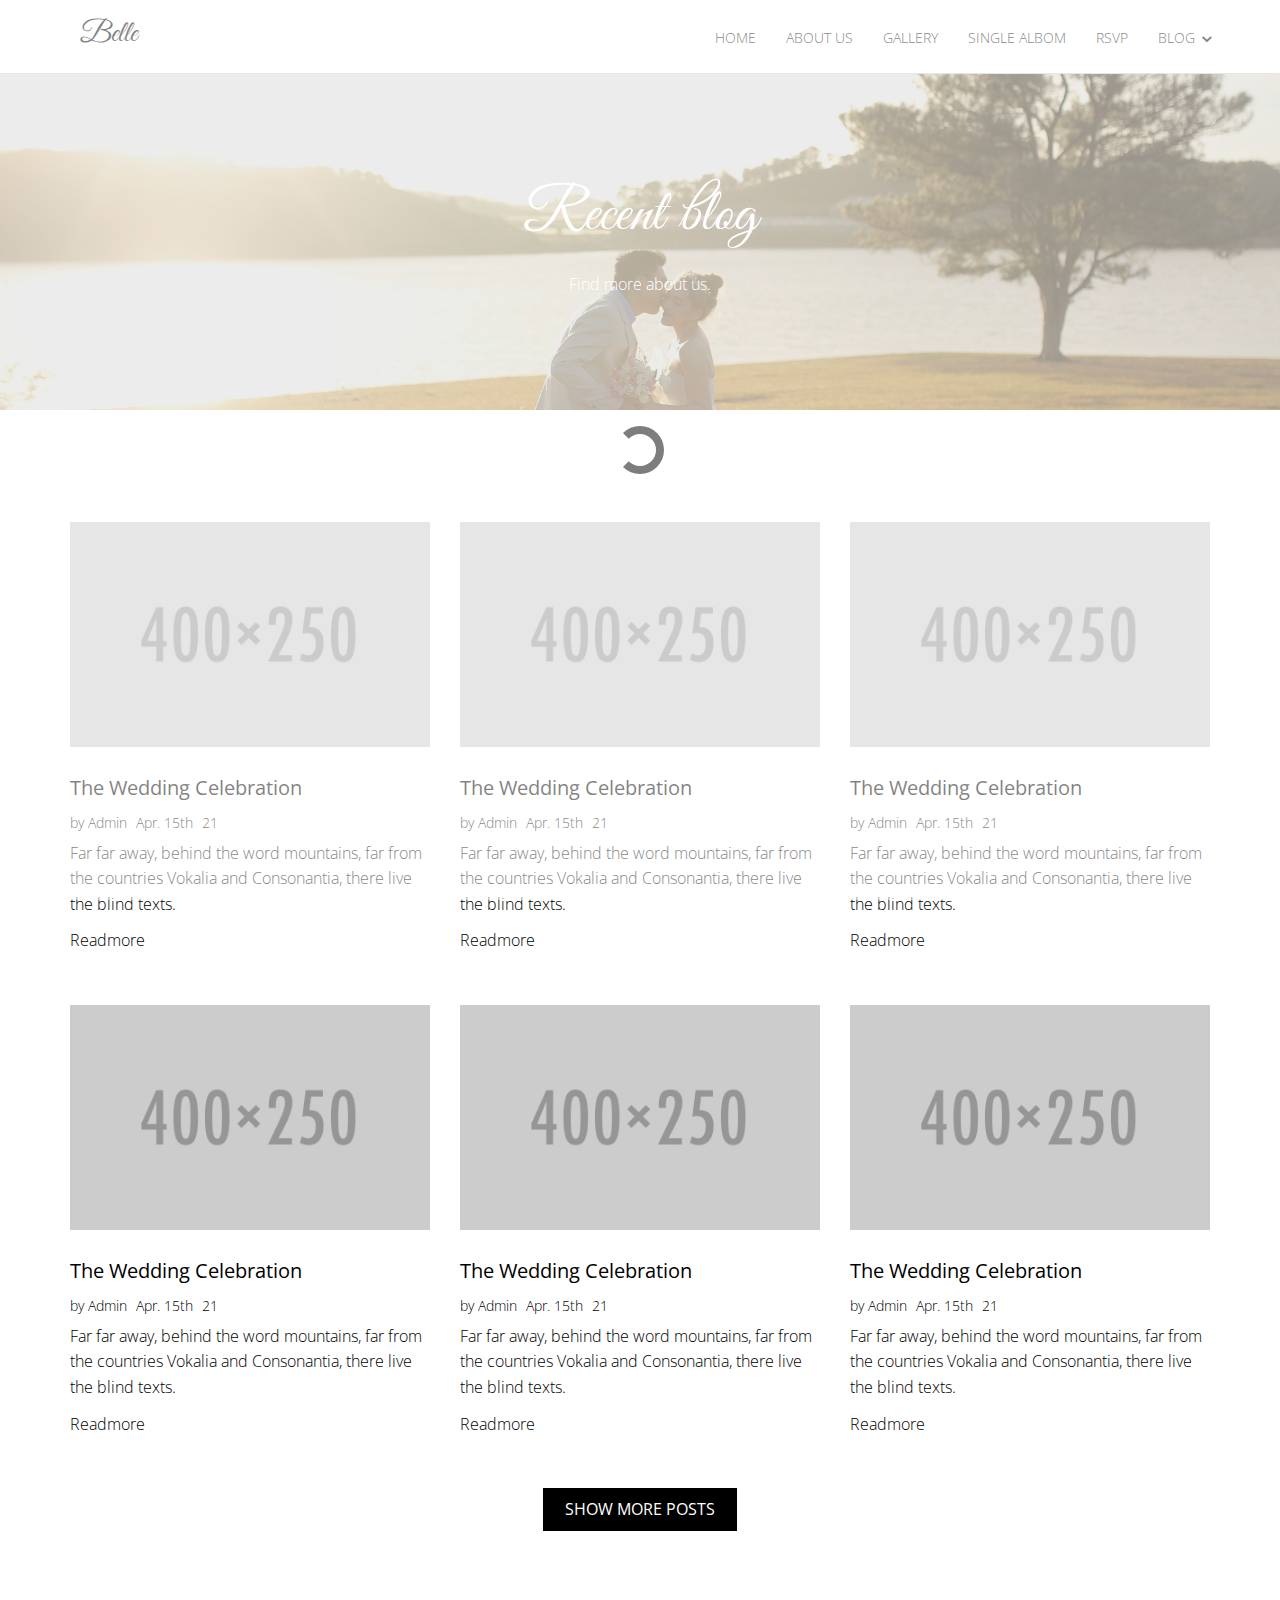
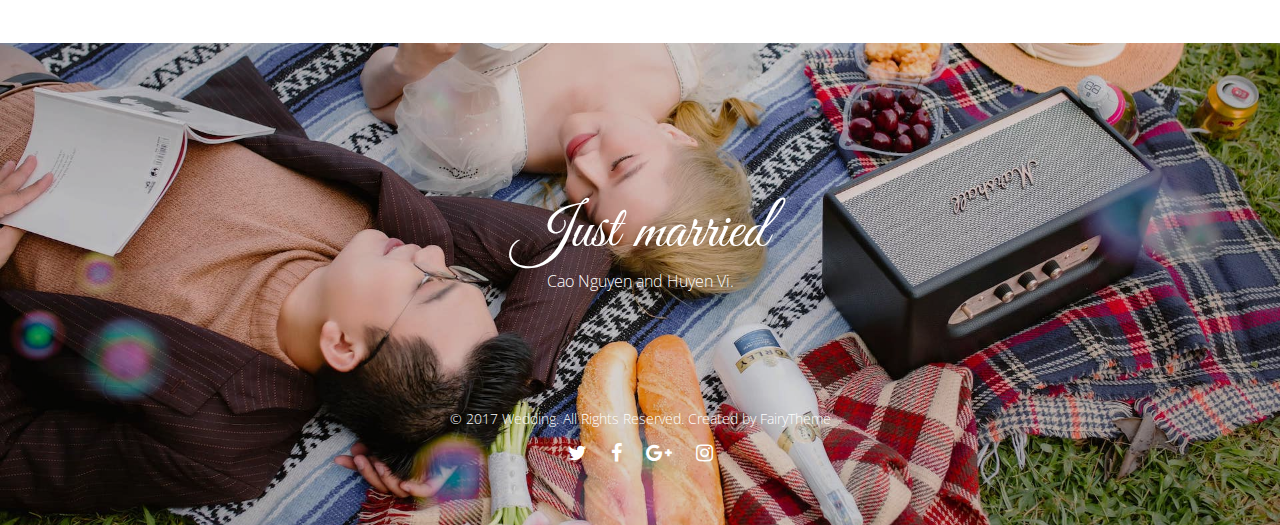
<file: blog.html>
<!DOCTYPE html>
<!--[if lt IE 7]>      <html class="no-js lt-ie9 lt-ie8 lt-ie7"> <![endif]-->
<!--[if IE 7]>         <html class="no-js lt-ie9 lt-ie8"> <![endif]-->
<!--[if IE 8]>         <html class="no-js lt-ie9"> <![endif]-->
<!--[if gt IE 8]><!--> <html class="no-js"> <!--<![endif]-->
	<head>
	<meta charset="utf-8">
	<meta http-equiv="X-UA-Compatible" content="IE=edge">
	<title>Cao Nguyen & Huyen Vi's Wedding</title>
	<meta name="viewport" content="width=device-width, initial-scale=1">
	<meta name="description" content="" />
	<meta name="keywords" content="" />
	<meta name="author" content="" />

	<!-- Facebook and Twitter integration -->
	<meta property="og:title" content=""/>
	<meta property="og:image" content=""/>
	<meta property="og:url" content=""/>
	<meta property="og:site_name" content=""/>
	<meta property="og:description" content=""/>
	<meta name="twitter:title" content="" />
	<meta name="twitter:image" content="" />
	<meta name="twitter:url" content="" />
	<meta name="twitter:card" content="" />

	<link href="https://fonts.googleapis.com/css2?family=Open+Sans:wght@300;400&display=swap" rel="stylesheet">
	<link href='https://fonts.googleapis.com/css?family=Pacifico%7CWork+Sans:400,300,600,400italic,700%7CAmatic+SC:400,700&amp;subset=latin-ext' rel='stylesheet' type='text/css'>	
	<!-- Animate.css -->
	<link rel="stylesheet" href="css/vendor/animate.css">
	<!-- Icomoon Icon Fonts-->
	<link rel="stylesheet" href="css/vendor/icomoon.css">
	<link rel="stylesheet" type="text/css" href="fonts/font-awesome-4.7.0/css/font-awesome.min.css">
	<!-- Bootstrap  -->
	<link rel="stylesheet" href="css/vendor/bootstrap.min.css">
	<!-- Magnific Popup -->
	<link rel="stylesheet" href="css/vendor/magnific-popup.css">
	<!-- Owl Carousel  -->
	<link rel="stylesheet" href="css/vendor/owl.carousel.min.css">
	<link rel="stylesheet" href="css/vendor/owl.theme.default.min.css">
	<!-- Lightbox -->
	<link rel="stylesheet" href="css/vendor/lightbox.min.css">

	<!-- Theme style  -->
	<link rel="stylesheet" href="css/main.css">

	</head>

<body class="pt_blog">
	<div class="loader"></div>
	<div class="main">
		<!-- Navigation -->
		<nav class="navbar">
			<div class="container">
				<div class="row">
					<div class="col-xs-2">
						<div id="logo"><a href="index.html">Belle</a></div>
					</div>
					<div class="col-xs-10 menu-2">
						<ul class="nav navbar-nav navbar-right">
							<li><a href="index.html">Home</a></li>
							<li><a href="about.html">About us</a></li>
							<li><a href="gallery.html">Gallery</a></li>
							<li><a href="gallery-single.html">Single Albom</a></li>
							<li><a href="rsvp.html">RSVP</a></li>
							<li class="has-dropdown">
								<a href="#">Blog</a>
								<ul class="dropdown">
									<li><a href="blog.html">Blog page</a></li>
									<li><a href="single-post.html">Post with aside</a></li>
									<li><a href="single-post-2.html">Post without aside</a></li>
								</ul>
							</li>
						</ul>
					</div>
				</div>
			</div>
		</nav>
		<!-- Section banner-top -->
		<section class="bg section banner banner_top">
			<div class="overlay"></div>
			<div class="container">
				<div class="row">
					<div class="col-md-12 text-center">
						<h1>Recent blog</h1>
						<p>Find more about us.</p>
					</div>
				</div>
			</div>
		</section>
		<!-- Section Blog -->
		<div class="section section-blog">
			<div class="container">
				<div class="row">
					<div class="col-md-4 col-sm-6 blog-item">
						<a href="single-post.html">
							<img class="blog-item_img" src="img/blog-item.jpg" alt="story">
						</a>
						<div class="blog-item_text">
							<h3 class="blog-item_title"><a href="single-post.html">The Wedding Celebration</a></h3>
							<div class="blog-item_meta">
								<span class="by">by Admin</span>
								<span class="posted_date">Apr. 15th</span>
								<span class="comment">21<i class="icon-bubble2"></i></span>
							</div>
							<p>Far far away, behind the word mountains, far from the countries Vokalia and Consonantia, there live the blind texts.</p>
							<a href="single-post.html" class="blog-item_readmore">Readmore</a>
						</div>
					</div>
					<div class="col-md-4 col-sm-6 blog-item">
						<a href="single-post.html">
							<img class="blog-item_img" src="img/blog-item.jpg" alt="story">
						</a>
						<div class="blog-item_text">
							<h3 class="blog-item_title"><a href="single-post.html">The Wedding Celebration</a></h3>
							<div class="blog-item_meta">
								<span class="by">by Admin</span>
								<span class="posted_date">Apr. 15th</span>
								<span class="comment">21<i class="icon-bubble2"></i></span>
							</div>
							<p>Far far away, behind the word mountains, far from the countries Vokalia and Consonantia, there live the blind texts.</p>
							<a href="single-post.html" class="blog-item_readmore">Readmore</a>
						</div>
					</div>
					<div class="col-md-4 col-sm-6 blog-item">
						<a href="single-post.html">
							<img class="blog-item_img" src="img/blog-item.jpg" alt="story">
						</a>
						<div class="blog-item_text">
							<h3 class="blog-item_title"><a href="single-post.html">The Wedding Celebration</a></h3>
							<div class="blog-item_meta">
								<span class="by">by Admin</span>
								<span class="posted_date">Apr. 15th</span>
								<span class="comment">21<i class="icon-bubble2"></i></span>
							</div>
							<p>Far far away, behind the word mountains, far from the countries Vokalia and Consonantia, there live the blind texts.</p>
							<a href="single-post.html" class="blog-item_readmore">Readmore</a>
						</div>
					</div>
					<div class="col-md-4 col-sm-6 blog-item">
						<a href="single-post.html">
							<img class="blog-item_img" src="img/blog-item.jpg" alt="story">
						</a>
						<div class="blog-item_text">
							<h3 class="blog-item_title"><a href="single-post.html">The Wedding Celebration</a></h3>
							<div class="blog-item_meta">
								<span class="by">by Admin</span>
								<span class="posted_date">Apr. 15th</span>
								<span class="comment">21<i class="icon-bubble2"></i></span>
							</div>
							<p>Far far away, behind the word mountains, far from the countries Vokalia and Consonantia, there live the blind texts.</p>
							<a href="single-post.html" class="blog-item_readmore">Readmore</a>
						</div>
					</div>
					<div class="col-md-4 col-sm-6 blog-item">
						<a href="single-post.html">
							<img class="blog-item_img" src="img/blog-item.jpg" alt="story">
						</a>
						<div class="blog-item_text">
							<h3 class="blog-item_title"><a href="single-post.html">The Wedding Celebration</a></h3>
							<div class="blog-item_meta">
								<span class="by">by Admin</span>
								<span class="posted_date">Apr. 15th</span>
								<span class="comment">21<i class="icon-bubble2"></i></span>
							</div>
							<p>Far far away, behind the word mountains, far from the countries Vokalia and Consonantia, there live the blind texts.</p>
							<a href="single-post.html" class="blog-item_readmore">Readmore</a>
						</div>
					</div>
					<div class="col-md-4 col-sm-6 blog-item">
						<a href="single-post.html">
							<img class="blog-item_img" src="img/blog-item.jpg" alt="story">
						</a>
						<div class="blog-item_text">
							<h3 class="blog-item_title"><a href="single-post.html">The Wedding Celebration</a></h3>
							<div class="blog-item_meta">
								<span class="by">by Admin</span>
								<span class="posted_date">Apr. 15th</span>
								<span class="comment">21<i class="icon-bubble2"></i></span>
							</div>
							<p>Far far away, behind the word mountains, far from the countries Vokalia and Consonantia, there live the blind texts.</p>
							<a href="single-post.html" class="blog-item_readmore">Readmore</a>
						</div>
					</div>
				</div>
				<div class="row">
					<div class="col-sm-12 text-center">
						<button class="btn btn-primary js-btn-showmore">Show more posts</button>
					</div>
				</div>
			</div>
		</div>
		<!-- Section banner-bottom -->
		<section class="bg section banner banner_bottom">
		    <div class="overlay"></div>
		    <div class="container">
		        <div class="row">
		            <div class="col-md-12 text-center">
		                <h2>Just married</h2>
		                <p>Cao Nguyen and Huyen Vi.</p>
		            </div>
		        </div>
		        <div class="row copyright">
		            <div class="col-md-12 text-center">
		                <p>
		                    <small class="block">&copy; 2017 Wedding. All Rights Reserved.</small>
		                    <small class="block">Created by <a href="#" target="_blank">FairyTheme</a></small>
		                </p>
		                <ul class="social-icons">
		                    <li><a href="#"><i class="fa fa-twitter"></i></a></li>
		                    <li><a href="#"><i class="fa fa-facebook"></i></a></li>
		                    <li><a href="#"><i class="fa fa-google-plus"></i></a></li>
		                    <li><a href="#"><i class="fa fa-instagram"></i></a></li>
		                </ul>
		            </div>
		        </div>
		    </div>
		</section>
	</div>
	<!-- Modernizr JS -->
	<script src="js/vendor/modernizr-2.6.2.min.js"></script>
	<!-- FOR IE9 below -->
	<!--[if lt IE 9]>
	<script src="js/vendor/respond.min.js"></script>
	<![endif]-->
	<!-- jQuery -->
	<script src="js/vendor/jquery.min.js"></script>
	<!-- jQuery Easing -->
	<script src="js/vendor/jquery.easing.1.3.js"></script>
	<!-- Bootstrap -->
	<script src="js/vendor/bootstrap.min.js"></script>
	<!-- Waypoints -->
	<script src="js/vendor/jquery.waypoints.min.js"></script>
	<!-- Carousel -->
	<script src="js/vendor/owl.carousel.min.js"></script>
	<!-- countTo -->
	<script src="js/vendor/jquery.countTo.js"></script>
	<!-- Parallax -->
	<script src="js/vendor/parallax.min.js"></script>
	<!-- Magnific Popup -->
	<script src="js/vendor/jquery.magnific-popup.min.js"></script>
	<script src="js/vendor/magnific-popup-options.js"></script>
	<script src="js/vendor/lightbox.min.js"></script>
	<script src="js/vendor/isotope.pkgd.min.js"></script>
	<script src="js/vendor/imagesloaded.pkgd.min.js"></script>
	<!-- Main -->
	<script src="js/main.js"></script>
</body>
</html>
</file>
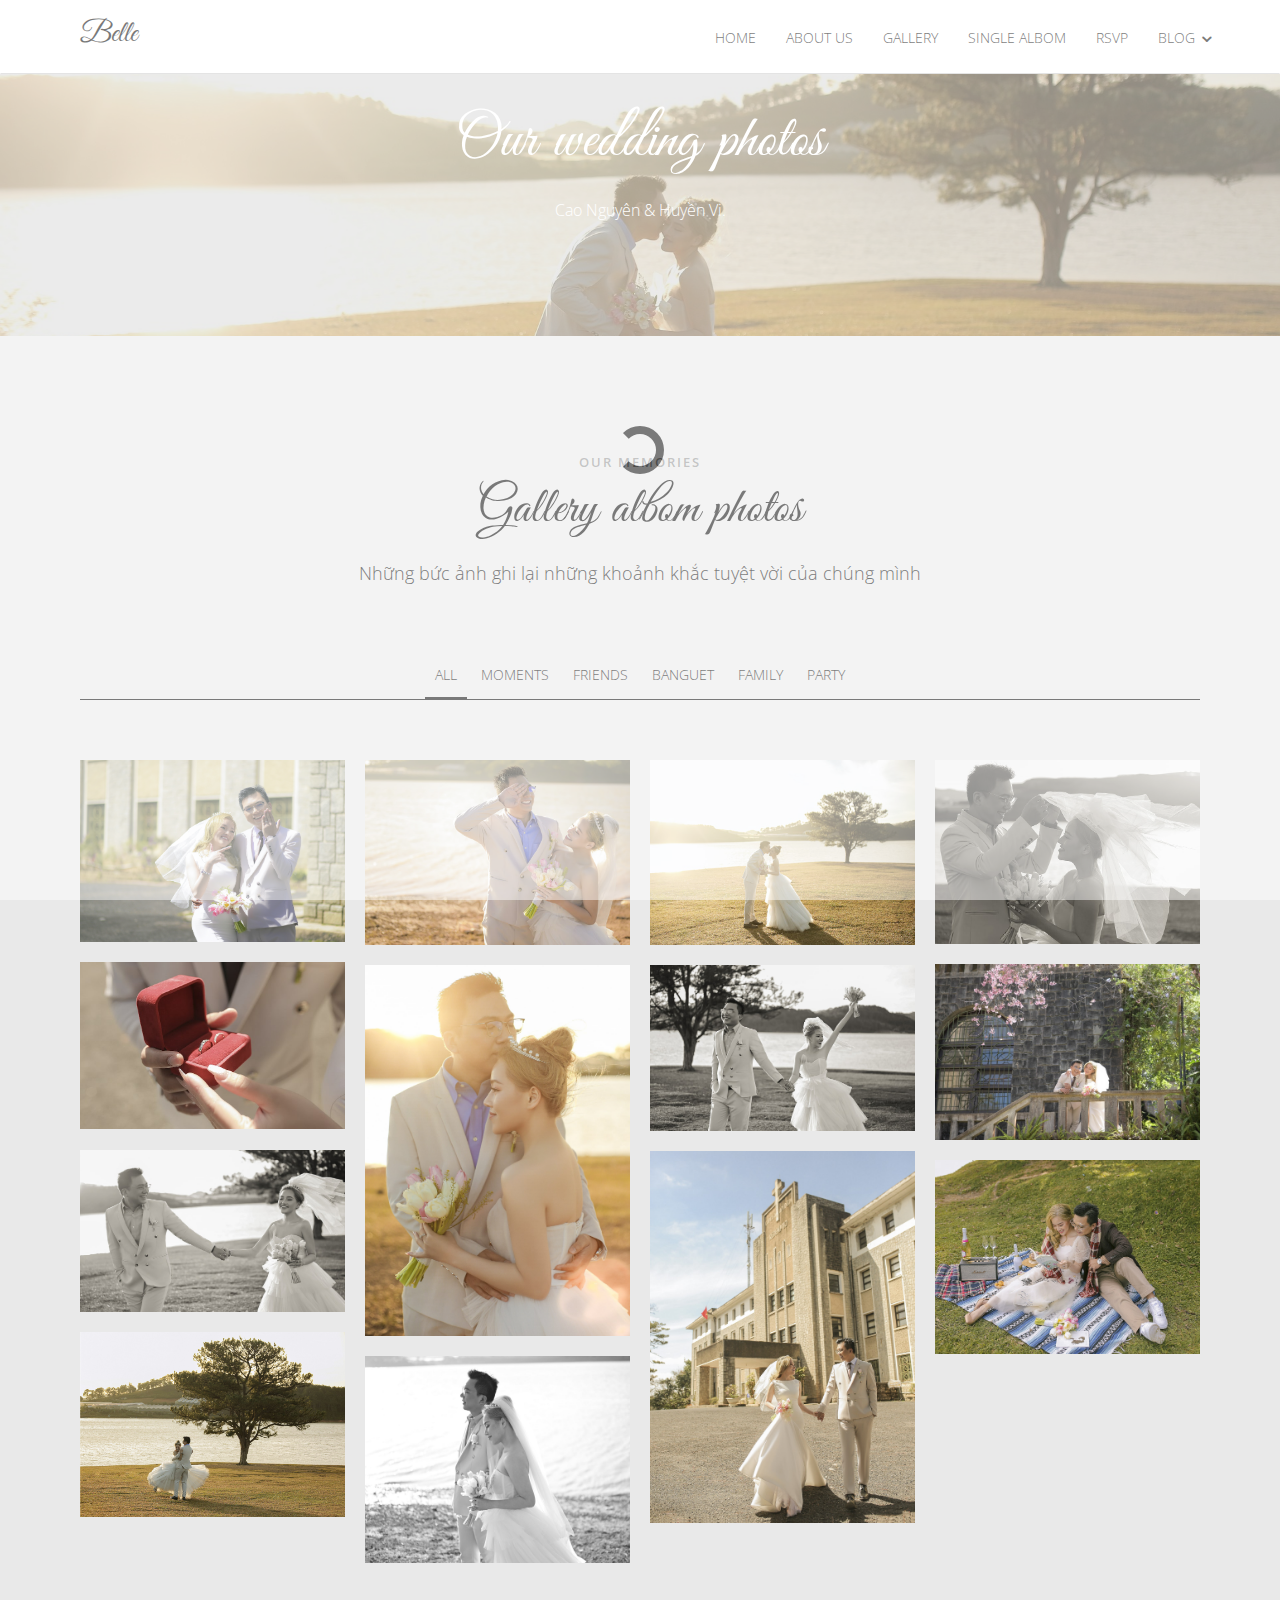
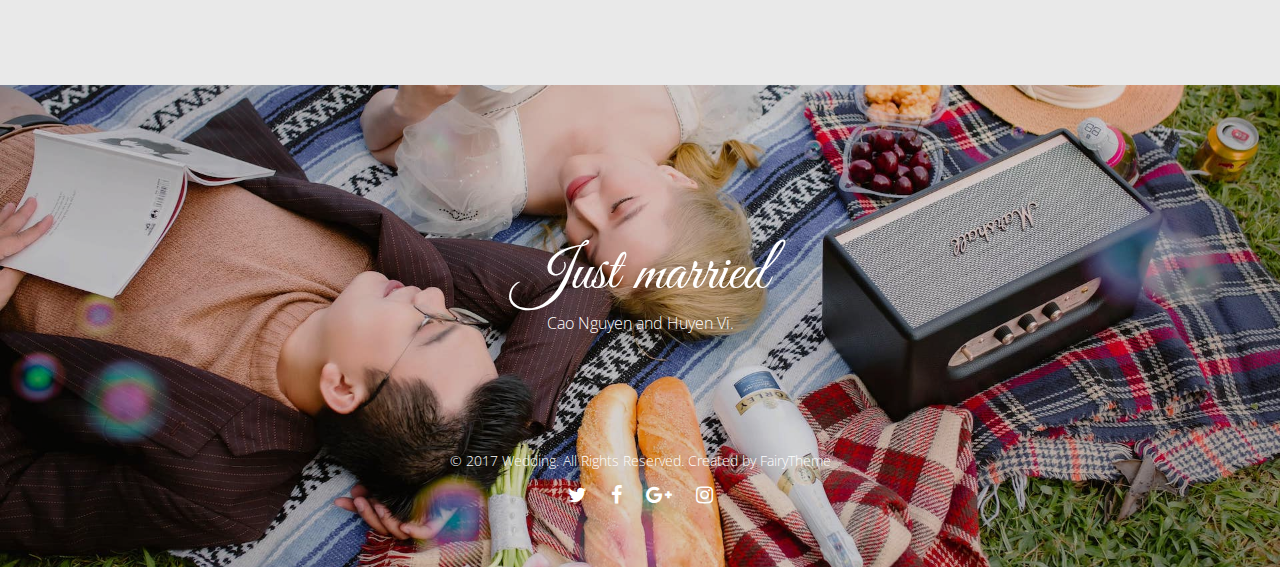
<file: gallery-single.html>
<!DOCTYPE html>
<!--[if lt IE 7]>      <html class="no-js lt-ie9 lt-ie8 lt-ie7"> <![endif]-->
<!--[if IE 7]>         <html class="no-js lt-ie9 lt-ie8"> <![endif]-->
<!--[if IE 8]>         <html class="no-js lt-ie9"> <![endif]-->
<!--[if gt IE 8]><!--> <html class="no-js"> <!--<![endif]-->
	<head>
	<meta charset="utf-8">
	<meta http-equiv="X-UA-Compatible" content="IE=edge">
	<title>Cao Nguyen & Huyen Vi's Wedding</title>
	<meta name="viewport" content="width=device-width, initial-scale=1">
	<meta name="description" content="" />
	<meta name="keywords" content="" />
	<meta name="author" content="" />

	<!-- Facebook and Twitter integration -->
	<meta property="og:title" content=""/>
	<meta property="og:image" content=""/>
	<meta property="og:url" content=""/>
	<meta property="og:site_name" content=""/>
	<meta property="og:description" content=""/>
	<meta name="twitter:title" content="" />
	<meta name="twitter:image" content="" />
	<meta name="twitter:url" content="" />
	<meta name="twitter:card" content="" />

	<link href="https://fonts.googleapis.com/css2?family=Open+Sans:wght@300;400&display=swap" rel="stylesheet">
	<link href='https://fonts.googleapis.com/css?family=Pacifico%7CWork+Sans:400,300,600,400italic,700%7CAmatic+SC:400,700&amp;subset=latin-ext' rel='stylesheet' type='text/css'>	
	<!-- Animate.css -->
	<link rel="stylesheet" href="css/vendor/animate.css">
	<!-- Icomoon Icon Fonts-->
	<link rel="stylesheet" href="css/vendor/icomoon.css">
	<link rel="stylesheet" type="text/css" href="fonts/font-awesome-4.7.0/css/font-awesome.min.css">
	<!-- Bootstrap  -->
	<link rel="stylesheet" href="css/vendor/bootstrap.min.css">
	<!-- Magnific Popup -->
	<link rel="stylesheet" href="css/vendor/magnific-popup.css">
	<!-- Owl Carousel  -->
	<link rel="stylesheet" href="css/vendor/owl.carousel.min.css">
	<link rel="stylesheet" href="css/vendor/owl.theme.default.min.css">
	<!-- Lightbox -->
	<link rel="stylesheet" href="css/vendor/lightbox.min.css">

	<!-- Theme style  -->
	<link rel="stylesheet" href="css/main.css">

	</head>

<body class="pt_gallery">
	<div class="loader"></div>
	<div class="main">
		<!-- Navigation -->
		<nav class="navbar">
			<div class="container">
				<div class="row">
					<div class="col-xs-2">
						<div id="logo"><a href="index.html">Belle</a></div>
					</div>
					<div class="col-xs-10 menu-2">
						<ul class="nav navbar-nav navbar-right">
							<li><a href="index.html">Home</a></li>
							<li><a href="about.html">About us</a></li>
							<li><a href="gallery.html">Gallery</a></li>
							<li><a href="gallery-single.html">Single Albom</a></li>
							<li><a href="rsvp.html">RSVP</a></li>
							<li class="has-dropdown">
								<a href="#">Blog</a>
								<ul class="dropdown">
									<li><a href="blog.html">Blog page</a></li>
									<li><a href="single-post.html">Post with aside</a></li>
									<li><a href="single-post-2.html">Post without aside</a></li>
								</ul>
							</li>
						</ul>
					</div>
				</div>
			</div>
		</nav>
		<!-- Section banner-top -->
		<section class="bg section banner banner_top">
			<div class="overlay"></div>
			<div class="container">
				<div class="row">
					<div class="col-md-12 text-center">
						<h1>Our wedding photos</h1>
						<p>Cao Nguyên & Huyền Vi.</p>
					</div>
				</div>
			</div>
		</section>
		<!-- Section Gallery -->
		<section id="gallery" class="section section-gray gallery">
			<div class="container">
				<div class="row">
					<div class="col-md-12 text-center heading">
						<span>Our Memories</span>
						<h2>Gallery albom photos</h2>
						<p>Những bức ảnh ghi lại những khoảnh khắc tuyệt vời của chúng mình</p>
					</div>
				</div>
				<div class="row">
					<div class="col-sm-12">
						<div class="button-group filters-button-group">
							<button class="button is-checked" data-filter="*">All</button>
							<button class="button" data-filter=".moments">moments</button>
							<button class="button" data-filter=".friends">friends</button>
							<button class="button" data-filter=".banguet">banguet</button>
							<button class="button" data-filter=".family">family</button>
							<button class="button" data-filter=".party">party</button>
						</div>
						<div class="grid">
							<div class="grid-sizer"></div>
							<div class="grid-item grid-item--width moments friends">
								<a href="img/gallery-1.jpg" data-lightbox="roadtrip">
									<img src="img/gallery-1.jpg" alt="gallery">
								</a>
							</div>
							<div class="grid-item moments banguet party">
								<a href="img/gallery-2.jpg" data-lightbox="roadtrip">
									<img src="img/gallery-2.jpg" alt="gallery">
								</a>
							</div>
							<div class="grid-item friends moments party">
								<a href="img/gallery-3.jpg" data-lightbox="roadtrip">
									<img src="img/gallery-3.jpg" alt="gallery">
								</a>
							</div>
							<div class="grid-item banguet family">
								<a href="img/gallery-4.jpg" data-lightbox="roadtrip">
									<img src="img/gallery-4.jpg" alt="gallery">
								</a>
							</div>
							<div class="grid-item friends family">
								<a href="img/gallery-5.jpg" data-lightbox="roadtrip">
									<img src="img/gallery-5.jpg" alt="gallery">
								</a>
							</div>
							<div class="grid-item family party">
								<a href="img/gallery-6.jpg" data-lightbox="roadtrip">
									<img src="img/gallery-6.jpg" alt="gallery">
								</a>
							</div>
							<div class="grid-item moments family">
								<a href="img/gallery-7.jpg" data-lightbox="roadtrip">
									<img src="img/gallery-7.jpg" alt="gallery">
								</a>
							</div>
							<div class="grid-item banguet family">
								<a href="img/gallery-8.jpg" data-lightbox="roadtrip">
									<img src="img/gallery-8.jpg" alt="gallery">
								</a>
							</div>
							<div class="grid-item friends party">
								<a href="img/gallery-9.jpg" data-lightbox="roadtrip">
									<img src="img/gallery-9.jpg" alt="gallery">
								</a>
							</div>
							<div class="grid-item banguet moments">
								<a href="img/gallery-10.jpg" data-lightbox="roadtrip">
									<img src="img/gallery-10.jpg" alt="gallery">
								</a>
							</div>
							<div class="grid-item friends party">
								<a href="img/gallery-11.jpg" data-lightbox="roadtrip">
									<img src="img/gallery-11.jpg" alt="gallery">
								</a>
							</div>
							<div class="grid-item moments family">
								<a href="img/gallery-12.jpg" data-lightbox="roadtrip">
									<img src="img/gallery-12.jpg" alt="gallery">
								</a>
							</div>
							<div class="grid-item banguet party friends">
								<a href="img/gallery-13.jpg" data-lightbox="roadtrip">
									<img src="img/gallery-13.jpg" alt="gallery">
								</a>
							</div>
						</div>
					</div>
				</div> <!-- /.row -->
			</div>
		</section>
		<!-- Section banner-bottom -->
		<section class="bg section banner banner_bottom">
		    <div class="overlay"></div>
		    <div class="container">
		        <div class="row">
		            <div class="col-md-12 text-center">
		                <h2>Just married</h2>
		                <p>Cao Nguyen and Huyen Vi.</p>
		            </div>
		        </div>
		        <div class="row copyright">
		            <div class="col-md-12 text-center">
		                <p>
		                    <small class="block">&copy; 2017 Wedding. All Rights Reserved.</small>
		                    <small class="block">Created by <a href="#" target="_blank">FairyTheme</a></small>
		                </p>
		                <ul class="social-icons">
		                    <li><a href="#"><i class="fa fa-twitter"></i></a></li>
		                    <li><a href="#"><i class="fa fa-facebook"></i></a></li>
		                    <li><a href="#"><i class="fa fa-google-plus"></i></a></li>
		                    <li><a href="#"><i class="fa fa-instagram"></i></a></li>
		                </ul>
		            </div>
		        </div>
		    </div>
		</section>
	</div>
	<!-- Modernizr JS -->
	<script src="js/vendor/modernizr-2.6.2.min.js"></script>
	<!-- FOR IE9 below -->
	<!--[if lt IE 9]>
	<script src="js/vendor/respond.min.js"></script>
	<![endif]-->
	<!-- jQuery -->
	<script src="js/vendor/jquery.min.js"></script>
	<!-- jQuery Easing -->
	<script src="js/vendor/jquery.easing.1.3.js"></script>
	<!-- Bootstrap -->
	<script src="js/vendor/bootstrap.min.js"></script>
	<!-- Waypoints -->
	<script src="js/vendor/jquery.waypoints.min.js"></script>
	<!-- Carousel -->
	<script src="js/vendor/owl.carousel.min.js"></script>
	<!-- countTo -->
	<script src="js/vendor/jquery.countTo.js"></script>
	<!-- Parallax -->
	<script src="js/vendor/parallax.min.js"></script>
	<!-- Magnific Popup -->
	<script src="js/vendor/jquery.magnific-popup.min.js"></script>
	<script src="js/vendor/magnific-popup-options.js"></script>
	<script src="js/vendor/lightbox.min.js"></script>
	<script src="js/vendor/isotope.pkgd.min.js"></script>
	<script src="js/vendor/imagesloaded.pkgd.min.js"></script>
	<!-- Main -->
	<script src="js/main.js"></script>
</body>
</html>
</file>
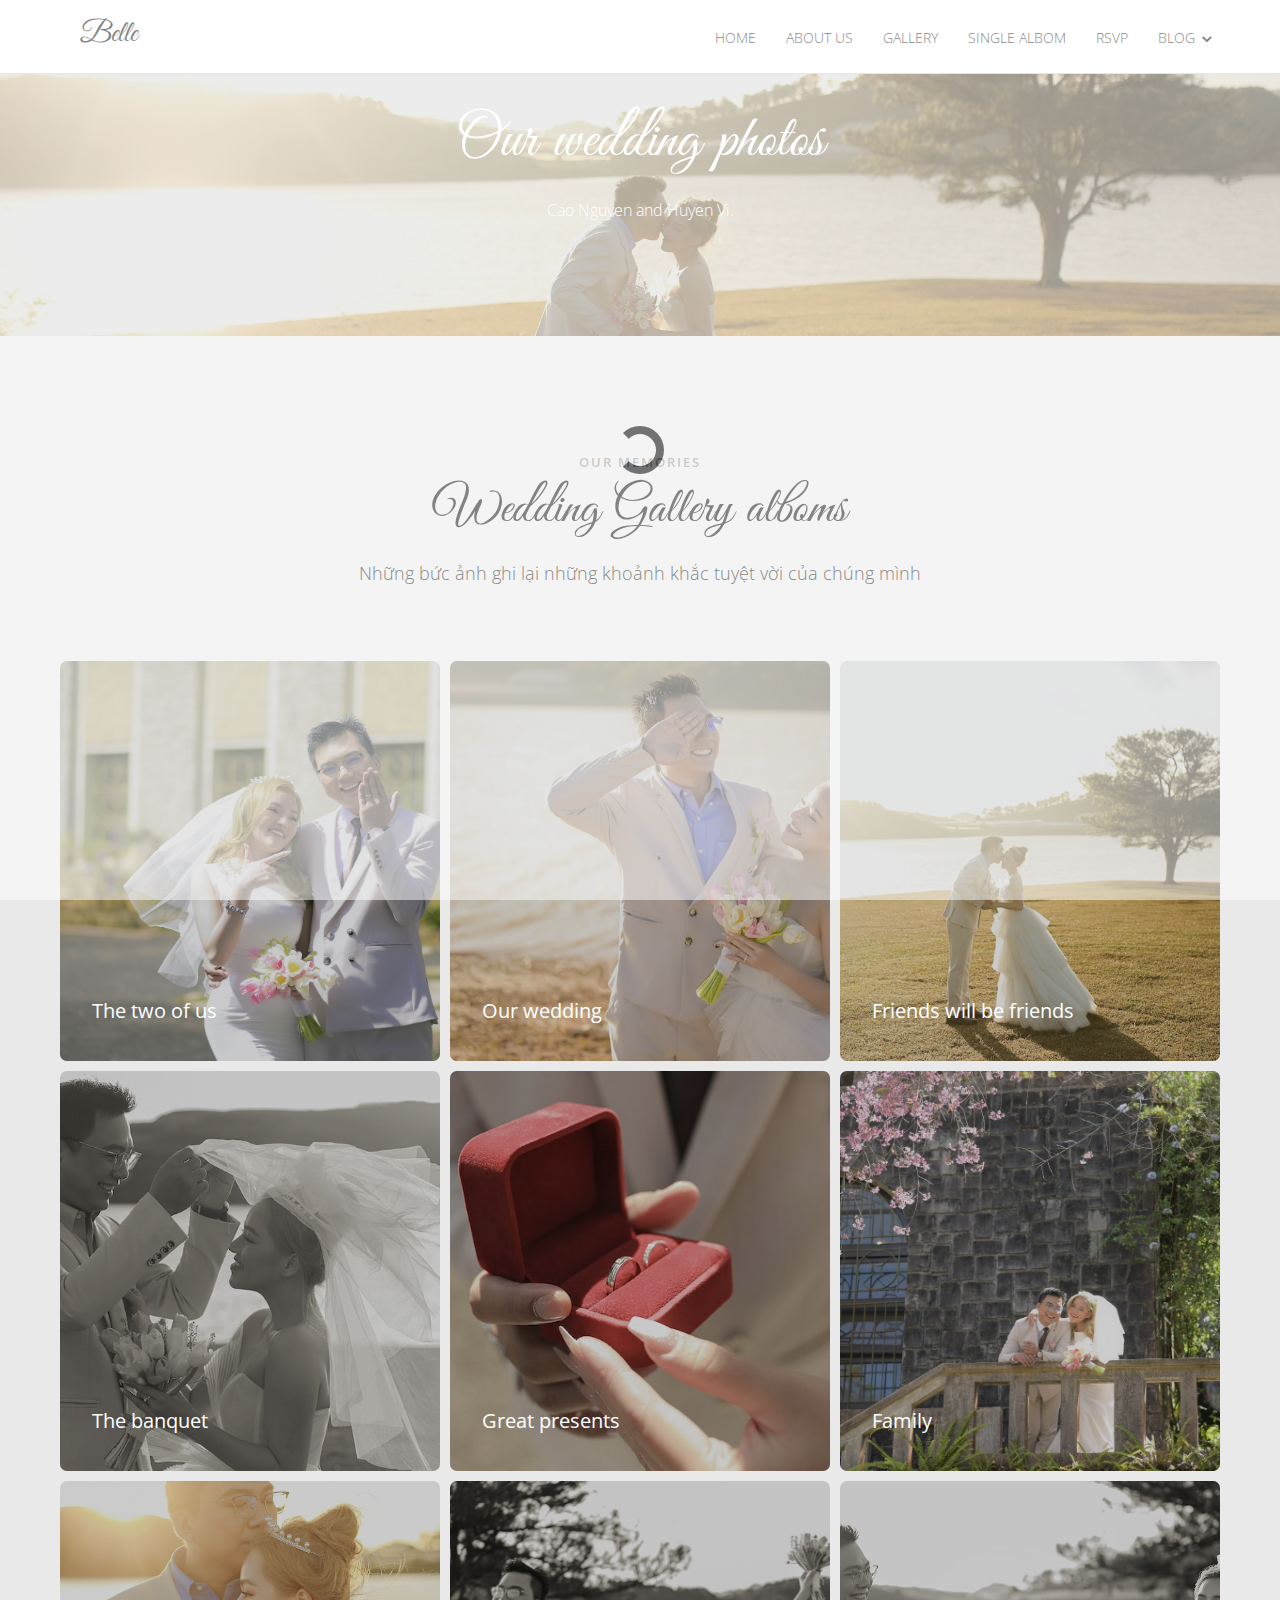
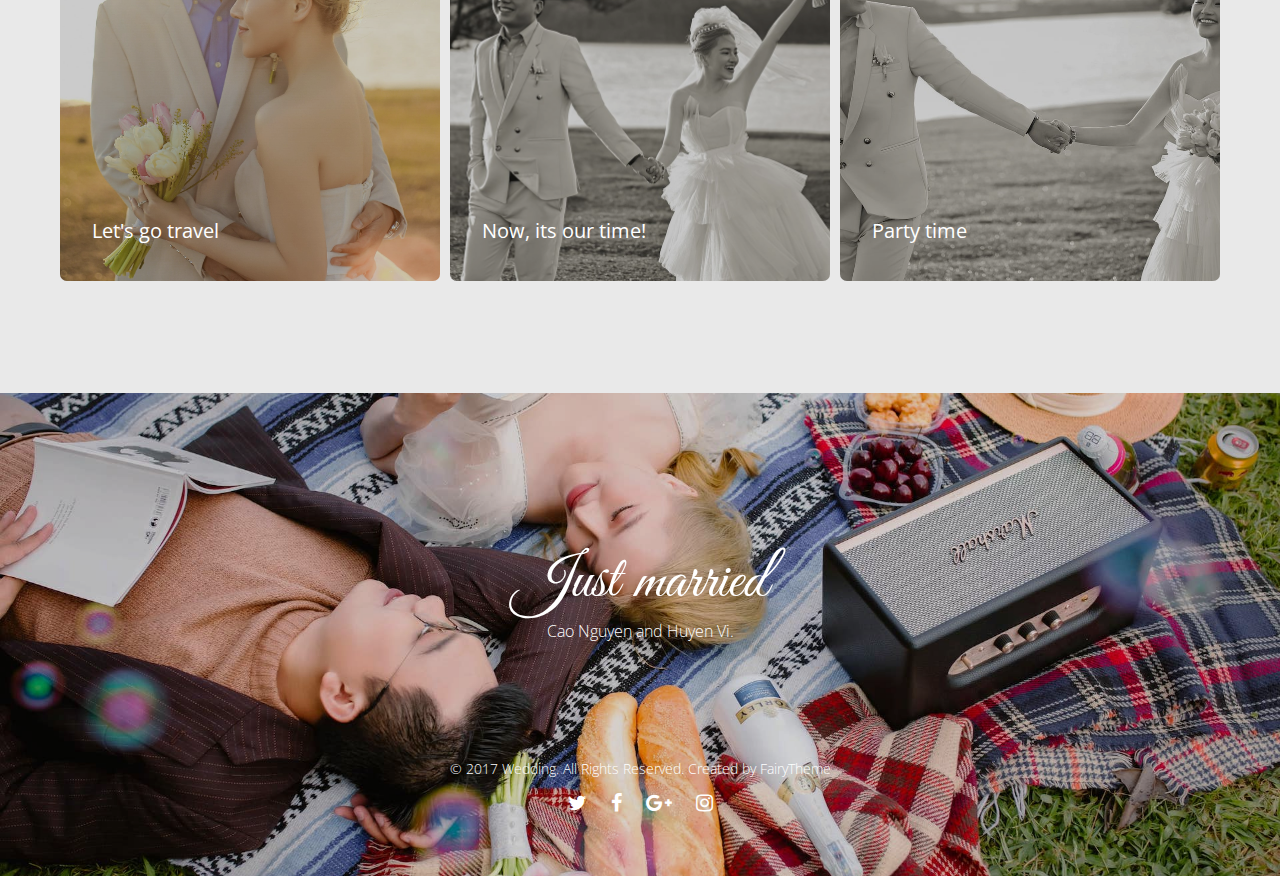
<file: gallery.html>
<!DOCTYPE html>
<!--[if lt IE 7]>      <html class="no-js lt-ie9 lt-ie8 lt-ie7"> <![endif]-->
<!--[if IE 7]>         <html class="no-js lt-ie9 lt-ie8"> <![endif]-->
<!--[if IE 8]>         <html class="no-js lt-ie9"> <![endif]-->
<!--[if gt IE 8]><!--> <html class="no-js"> <!--<![endif]-->
	<head>
	<meta charset="utf-8">
	<meta http-equiv="X-UA-Compatible" content="IE=edge">
	<title>Cao Nguyen & Huyen Vi's Wedding</title>
	<meta name="viewport" content="width=device-width, initial-scale=1">
	<meta name="description" content="" />
	<meta name="keywords" content="" />
	<meta name="author" content="" />

	<!-- Facebook and Twitter integration -->
	<meta property="og:title" content=""/>
	<meta property="og:image" content=""/>
	<meta property="og:url" content=""/>
	<meta property="og:site_name" content=""/>
	<meta property="og:description" content=""/>
	<meta name="twitter:title" content="" />
	<meta name="twitter:image" content="" />
	<meta name="twitter:url" content="" />
	<meta name="twitter:card" content="" />

	<link href="https://fonts.googleapis.com/css2?family=Open+Sans:wght@300;400&display=swap" rel="stylesheet">
	<link href='https://fonts.googleapis.com/css?family=Pacifico%7CWork+Sans:400,300,600,400italic,700%7CAmatic+SC:400,700&amp;subset=latin-ext' rel='stylesheet' type='text/css'>	
	<!-- Animate.css -->
	<link rel="stylesheet" href="css/vendor/animate.css">
	<!-- Icomoon Icon Fonts-->
	<link rel="stylesheet" href="css/vendor/icomoon.css">
	<link rel="stylesheet" type="text/css" href="fonts/font-awesome-4.7.0/css/font-awesome.min.css">
	<!-- Bootstrap  -->
	<link rel="stylesheet" href="css/vendor/bootstrap.min.css">
	<!-- Magnific Popup -->
	<link rel="stylesheet" href="css/vendor/magnific-popup.css">
	<!-- Owl Carousel  -->
	<link rel="stylesheet" href="css/vendor/owl.carousel.min.css">
	<link rel="stylesheet" href="css/vendor/owl.theme.default.min.css">
	<!-- Lightbox -->
	<link rel="stylesheet" href="css/vendor/lightbox.min.css">

	<!-- Theme style  -->
	<link rel="stylesheet" href="css/main.css">

	</head>

<body class="pt_gallery">
	<div class="loader"></div>
	<div class="main">
		<!-- Navigation -->
		<nav class="navbar">
			<div class="container">
				<div class="row">
					<div class="col-xs-2">
						<div id="logo"><a href="index.html">Belle</a></div>
					</div>
					<div class="col-xs-10 menu-2">
						<ul class="nav navbar-nav navbar-right">
							<li><a href="index.html">Home</a></li>
							<li><a href="about.html">About us</a></li>
							<li><a href="gallery.html">Gallery</a></li>
							<li><a href="gallery-single.html">Single Albom</a></li>
							<li><a href="rsvp.html">RSVP</a></li>
							<li class="has-dropdown">
								<a href="#">Blog</a>
								<ul class="dropdown">
									<li><a href="blog.html">Blog page</a></li>
									<li><a href="single-post.html">Post with aside</a></li>
									<li><a href="single-post-2.html">Post without aside</a></li>
								</ul>
							</li>
						</ul>
					</div>
				</div>
			</div>
		</nav>
		<!-- Section banner-top -->
		<section class="bg section banner banner_top">
			<div class="overlay"></div>
			<div class="container">
				<div class="row">
					<div class="col-md-12 text-center">
						<h1>Our wedding photos</h1>
						<p>Cao Nguyen and Huyen Vi.</p>
					</div>
				</div>
			</div>
		</section>
		<!-- Section Gallery -->
		<section id="gallery" class="section section-gray gallery">
			<div class="container">
				<div class="row">
					<div class="col-md-12 text-center heading">
						<span>Our Memories</span>
						<h2>Wedding Gallery alboms</h2>
						<p>Những bức ảnh ghi lại những khoảnh khắc tuyệt vời của chúng mình</p>
					</div>
				</div>
				<div class="row">
					<ul class="gallery-list">
						<li class="col-xs-12 col-sm-6 col-md-4" data-animate-effect="fadeIn">
							<a href="gallery-single.html">
								<img src="img/gallery-1.jpg" alt="">
								<div class="gallery-item_info">
									<span>25 Photos</span>
									<h3>The two of us</h3>
								</div>
							</a>
						</li>
						<li class="col-xs-6 col-sm-6 col-md-4" data-animate-effect="fadeIn">
							<a href="gallery-single.html">
								<img src="img/gallery-2.jpg" alt="">
								<div class="gallery-item_info">
									<span>10 Photos</span>
									<h3>Our wedding</h3>
								</div>
							</a>
						</li>
						<li class="col-xs-6 col-sm-6 col-md-4" data-animate-effect="fadeIn">
							<a href="gallery-single.html">
								<img src="img/gallery-3.jpg" alt="">
								<div class="gallery-item_info">
									<span>15 Photos</span>
									<h3>Friends will be friends</h3>
								</div>
							</a>
						</li>
						<li class="col-xs-12 col-sm-6 col-md-4" data-animate-effect="fadeIn">
							<a href="gallery-single.html">
								<img src="img/gallery-4.jpg" alt="">
								<div class="gallery-item_info">
									<span>23 Photos</span>
									<h3>The banquet</h3>
								</div>
							</a>
						</li>
						<li class="col-xs-12 col-sm-6 col-md-4" data-animate-effect="fadeIn">
							<a href="gallery-single.html">
								<img src="img/gallery-5.jpg" alt="">
								<div class="gallery-item_info">
									<span>40 Photos</span>
									<h3>Great presents</h3>
								</div>
							</a>
						</li>
						<li class="col-xs-12 col-sm-6 col-md-4" data-animate-effect="fadeIn">
							<a href="gallery-single.html">
								<img src="img/gallery-6.jpg" alt="">
								<div class="gallery-item_info">
									<span>14 Photos</span>
									<h3>Family</h3>
								</div>
							</a>
						</li>
						<li class="col-xs-12 col-sm-6 col-md-4" data-animate-effect="fadeIn">
							<a href="gallery-single.html">
								<img src="img/gallery-7.jpg" alt="">
								<div class="gallery-item_info">
									<span>27 Photos</span>
									<h3>Let's go travel</h3>
								</div>
							</a>
						</li>
						<li class="col-xs-12 col-sm-6 col-md-4" data-animate-effect="fadeIn">
							<a href="gallery-single.html">
								<img src="img/gallery-8.jpg" alt="">
								<div class="gallery-item_info">
									<span>19 Photos</span>
									<h3>Now, its our time!</h3>
								</div>
							</a>
						</li>
						<li class="col-xs-12 col-sm-6 col-md-4" data-animate-effect="fadeIn">
							<a href="gallery-single.html">
								<img src="img/gallery-9.jpg" alt="">
								<div class="gallery-item_info">
									<span>45 Photos</span>
									<h3>Party time</h3>
								</div>
							</a>
						</li>
					</ul>
				</div>
			</div>
		</section>
		<!-- Section banner-bottom -->
		<section class="bg section banner banner_bottom">
		    <div class="overlay"></div>
		    <div class="container">
		        <div class="row">
		            <div class="col-md-12 text-center">
		                <h2>Just married</h2>
		                <p>Cao Nguyen and Huyen Vi.</p>
		            </div>
		        </div>
		        <div class="row copyright">
		            <div class="col-md-12 text-center">
		                <p>
		                    <small class="block">&copy; 2017 Wedding. All Rights Reserved.</small>
		                    <small class="block">Created by <a href="#" target="_blank">FairyTheme</a></small>
		                </p>
		                <ul class="social-icons">
		                    <li><a href="#"><i class="fa fa-twitter"></i></a></li>
		                    <li><a href="#"><i class="fa fa-facebook"></i></a></li>
		                    <li><a href="#"><i class="fa fa-google-plus"></i></a></li>
		                    <li><a href="#"><i class="fa fa-instagram"></i></a></li>
		                </ul>
		            </div>
		        </div>
		    </div>
		</section>
	</div>
	<!-- Modernizr JS -->
	<script src="js/vendor/modernizr-2.6.2.min.js"></script>
	<!-- FOR IE9 below -->
	<!--[if lt IE 9]>
	<script src="js/vendor/respond.min.js"></script>
	<![endif]-->
	<!-- jQuery -->
	<script src="js/vendor/jquery.min.js"></script>
	<!-- jQuery Easing -->
	<script src="js/vendor/jquery.easing.1.3.js"></script>
	<!-- Bootstrap -->
	<script src="js/vendor/bootstrap.min.js"></script>
	<!-- Waypoints -->
	<script src="js/vendor/jquery.waypoints.min.js"></script>
	<!-- Carousel -->
	<script src="js/vendor/owl.carousel.min.js"></script>
	<!-- countTo -->
	<script src="js/vendor/jquery.countTo.js"></script>
	<!-- Parallax -->
	<script src="js/vendor/parallax.min.js"></script>
	<!-- Magnific Popup -->
	<script src="js/vendor/jquery.magnific-popup.min.js"></script>
	<script src="js/vendor/magnific-popup-options.js"></script>
	<script src="js/vendor/lightbox.min.js"></script>
	<script src="js/vendor/isotope.pkgd.min.js"></script>
	<script src="js/vendor/imagesloaded.pkgd.min.js"></script>
	<!-- Main -->
	<script src="js/main.js"></script>
</body>
</html>
</file>
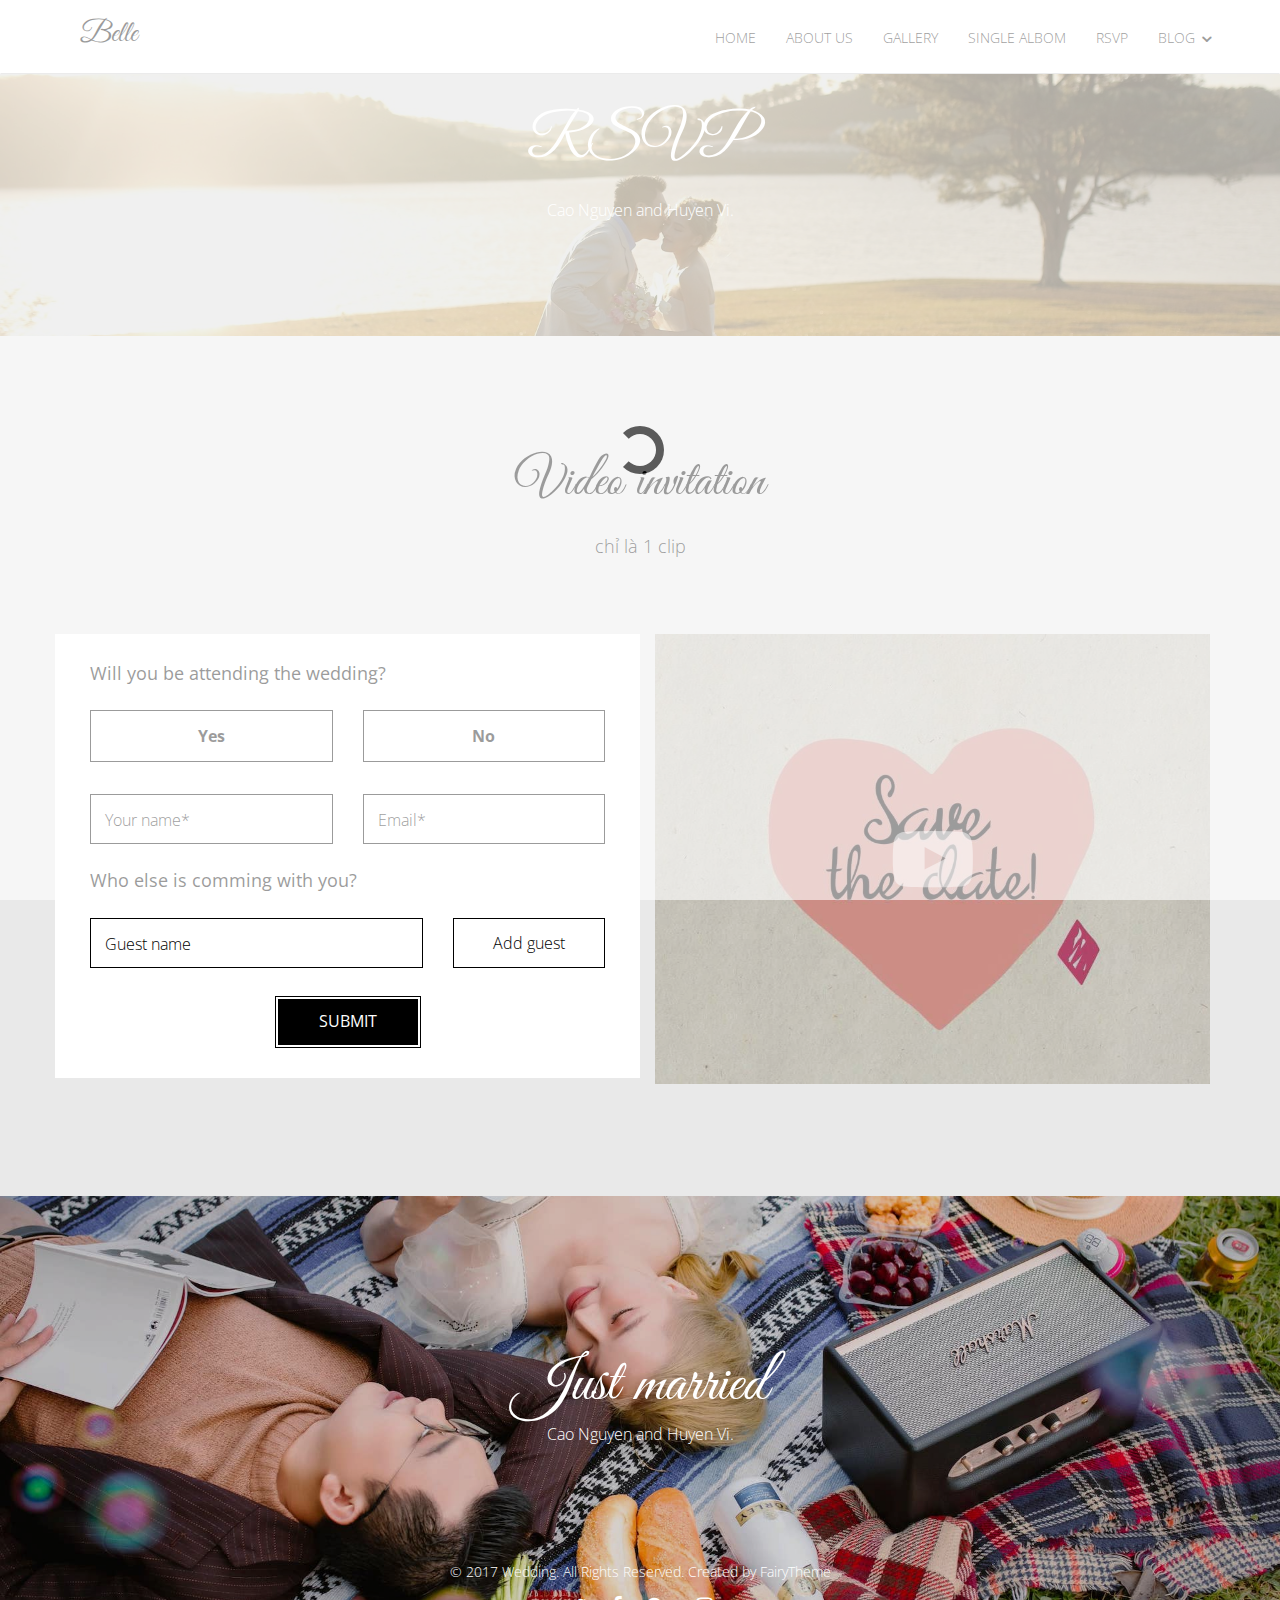
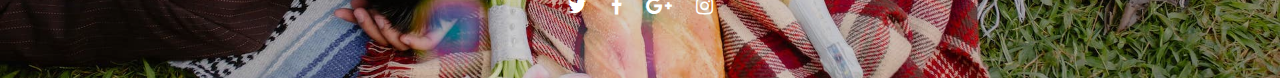
<file: rsvp.html>
<!DOCTYPE html>
<!--[if lt IE 7]>      <html class="no-js lt-ie9 lt-ie8 lt-ie7"> <![endif]-->
<!--[if IE 7]>         <html class="no-js lt-ie9 lt-ie8"> <![endif]-->
<!--[if IE 8]>         <html class="no-js lt-ie9"> <![endif]-->
<!--[if gt IE 8]><!--> <html class="no-js"> <!--<![endif]-->
	<head>
	<meta charset="utf-8">
	<meta http-equiv="X-UA-Compatible" content="IE=edge">
	<title>Cao Nguyen & Huyen Vi's Wedding</title>
	<meta name="viewport" content="width=device-width, initial-scale=1">
	<meta name="description" content="" />
	<meta name="keywords" content="" />
	<meta name="author" content="" />

	<!-- Facebook and Twitter integration -->
	<meta property="og:title" content=""/>
	<meta property="og:image" content=""/>
	<meta property="og:url" content=""/>
	<meta property="og:site_name" content=""/>
	<meta property="og:description" content=""/>
	<meta name="twitter:title" content="" />
	<meta name="twitter:image" content="" />
	<meta name="twitter:url" content="" />
	<meta name="twitter:card" content="" />

	<link href="https://fonts.googleapis.com/css2?family=Open+Sans:wght@300;400&display=swap" rel="stylesheet">
	<link href='https://fonts.googleapis.com/css?family=Pacifico%7CWork+Sans:400,300,600,400italic,700%7CAmatic+SC:400,700&amp;subset=latin-ext' rel='stylesheet' type='text/css'>	
	<!-- Animate.css -->
	<link rel="stylesheet" href="css/vendor/animate.css">
	<!-- Icomoon Icon Fonts-->
	<link rel="stylesheet" href="css/vendor/icomoon.css">
	<link rel="stylesheet" type="text/css" href="fonts/font-awesome-4.7.0/css/font-awesome.min.css">
	<!-- Bootstrap  -->
	<link rel="stylesheet" href="css/vendor/bootstrap.min.css">
	<!-- Magnific Popup -->
	<link rel="stylesheet" href="css/vendor/magnific-popup.css">
	<!-- Owl Carousel  -->
	<link rel="stylesheet" href="css/vendor/owl.carousel.min.css">
	<link rel="stylesheet" href="css/vendor/owl.theme.default.min.css">
	<!-- Lightbox -->
	<link rel="stylesheet" href="css/vendor/lightbox.min.css">

	<!-- Theme style  -->
	<link rel="stylesheet" href="css/main.css">

	</head>

<body class="pt_rsvp">
	<div class="loader"></div>
	<div class="main">
		<!-- Navigation -->
		<nav class="navbar">
			<div class="container">
				<div class="row">
					<div class="col-xs-2">
						<div id="logo"><a href="index.html">Belle</a></div>
					</div>
					<div class="col-xs-10 menu-2">
						<ul class="nav navbar-nav navbar-right">
							<li><a href="index.html">Home</a></li>
							<li><a href="about.html">About us</a></li>
							<li><a href="gallery.html">Gallery</a></li>
							<li><a href="gallery-single.html">Single Albom</a></li>
							<li><a href="rsvp.html">RSVP</a></li>
							<li class="has-dropdown">
								<a href="#">Blog</a>
								<ul class="dropdown">
									<li><a href="blog.html">Blog page</a></li>
									<li><a href="single-post.html">Post with aside</a></li>
									<li><a href="single-post-2.html">Post without aside</a></li>
								</ul>
							</li>
						</ul>
					</div>
				</div>
			</div>
		</nav>
		<!-- Section banner-top -->
		<section class="bg section banner banner_top">
			<div class="overlay"></div>
			<div class="container">
				<div class="row">
					<div class="col-md-12 text-center">
						<h1>RSVP</h1>
						<p>Cao Nguyen and Huyen Vi.</p>
					</div>
				</div>
			</div>
		</section>
		<!-- Section Video invitation -->
		<section id="invitation" class="section invitation section-gray">
			<div class="container">
				<div class="row">
					<div class="col-md-12 text-center heading">
						<h2>Video invitation</h2>
						<p>chỉ là 1 clip</p>
					</div>
				</div>
				<div class="row">
					<div class="form-wrapper col-md-6">
						<form action="form.php" id="contact-form" class="form-horizontal" method="post">
							<h3 class="invitation_heading">Will you be attending the wedding?</h3>
							<div class="row">
								<div class="form-field switch-field col-sm-12">
									<input type="radio" name="rdo" id="yes"/>
									<input type="radio" name="rdo" id="no"/>
									<div class="switch">
										<label for="yes">Yes</label>
										<label for="no">No</label>
										<span></span>
									</div>
								</div>
							</div>
							<div class="row">
								<div id="name-field" class="form-field col-sm-6">
									<label for="form-name" class="control-label">Your name*</label>
									<input type="text" class="form-control" id="form-name" name="form-name" required="">
								</div>
								<div id="email-field" class="form-field col-sm-6">
									<label for="form-email" class="control-label">Email*</label>
									<input type="email" class="form-control" id="form-email" name="form-email" required="">
								</div>
							</div>
							<h3 class="invitation_heading">Who else is comming with you?</h3>
							<div class="row">
								<div id="guest-name-field" class="form-field col-sm-8">
									<label for="form-guest-name" class="control-label">Guest name</label>
									<input type="text" class="form-control" id="form-guest-name" name="form-name">
								</div>
								<div class="form-field col-sm-4 text-center">
									<button type="button" class="add-button">Add guest</button>
								</div>
							</div>
							<div class="row">
								<div class="guest-list form-field col-sm-12"></div>
							</div>
							<div class="row">
								<div class="col-sm-12 text-center">
									<button type="submit" class="btn btn-outline-black btn-lg send-button">Submit</button>
								</div>
							</div>
						</form>
					</div>

					<div class="col-md-6">
						<div class="video bg">
							<a href="https://www.youtube.com/watch?v=xi_inqyvKaQ" class="popup-youtube">
								<i class="fa fa-youtube-play fa-5x"></i>
							</a>
							<div class="overlay"></div>
						</div>
					</div>
				</div>
			</div>
		</section>
		<!-- Section banner-bottom -->
		<section class="bg section banner banner_bottom">
		    <div class="overlay"></div>
		    <div class="container">
		        <div class="row">
		            <div class="col-md-12 text-center">
		                <h2>Just married</h2>
		                <p>Cao Nguyen and Huyen Vi.</p>
		            </div>
		        </div>
		        <div class="row copyright">
		            <div class="col-md-12 text-center">
		                <p>
		                    <small class="block">&copy; 2017 Wedding. All Rights Reserved.</small>
		                    <small class="block">Created by <a href="#" target="_blank">FairyTheme</a></small>
		                </p>
		                <ul class="social-icons">
		                    <li><a href="#"><i class="fa fa-twitter"></i></a></li>
		                    <li><a href="#"><i class="fa fa-facebook"></i></a></li>
		                    <li><a href="#"><i class="fa fa-google-plus"></i></a></li>
		                    <li><a href="#"><i class="fa fa-instagram"></i></a></li>
		                </ul>
		            </div>
		        </div>
		    </div>
		</section>
	</div>
	<!-- Modernizr JS -->
	<script src="js/vendor/modernizr-2.6.2.min.js"></script>
	<!-- FOR IE9 below -->
	<!--[if lt IE 9]>
	<script src="js/vendor/respond.min.js"></script>
	<![endif]-->
	<!-- jQuery -->
	<script src="js/vendor/jquery.min.js"></script>
	<!-- jQuery Easing -->
	<script src="js/vendor/jquery.easing.1.3.js"></script>
	<!-- Bootstrap -->
	<script src="js/vendor/bootstrap.min.js"></script>
	<!-- Waypoints -->
	<script src="js/vendor/jquery.waypoints.min.js"></script>
	<!-- Carousel -->
	<script src="js/vendor/owl.carousel.min.js"></script>
	<!-- countTo -->
	<script src="js/vendor/jquery.countTo.js"></script>
	<!-- Parallax -->
	<script src="js/vendor/parallax.min.js"></script>
	<!-- Magnific Popup -->
	<script src="js/vendor/jquery.magnific-popup.min.js"></script>
	<script src="js/vendor/magnific-popup-options.js"></script>
	<script src="js/vendor/lightbox.min.js"></script>
	<script src="js/vendor/isotope.pkgd.min.js"></script>
	<script src="js/vendor/imagesloaded.pkgd.min.js"></script>
	<!-- Main -->
	<script src="js/main.js"></script>
</body>
</html>
</file>
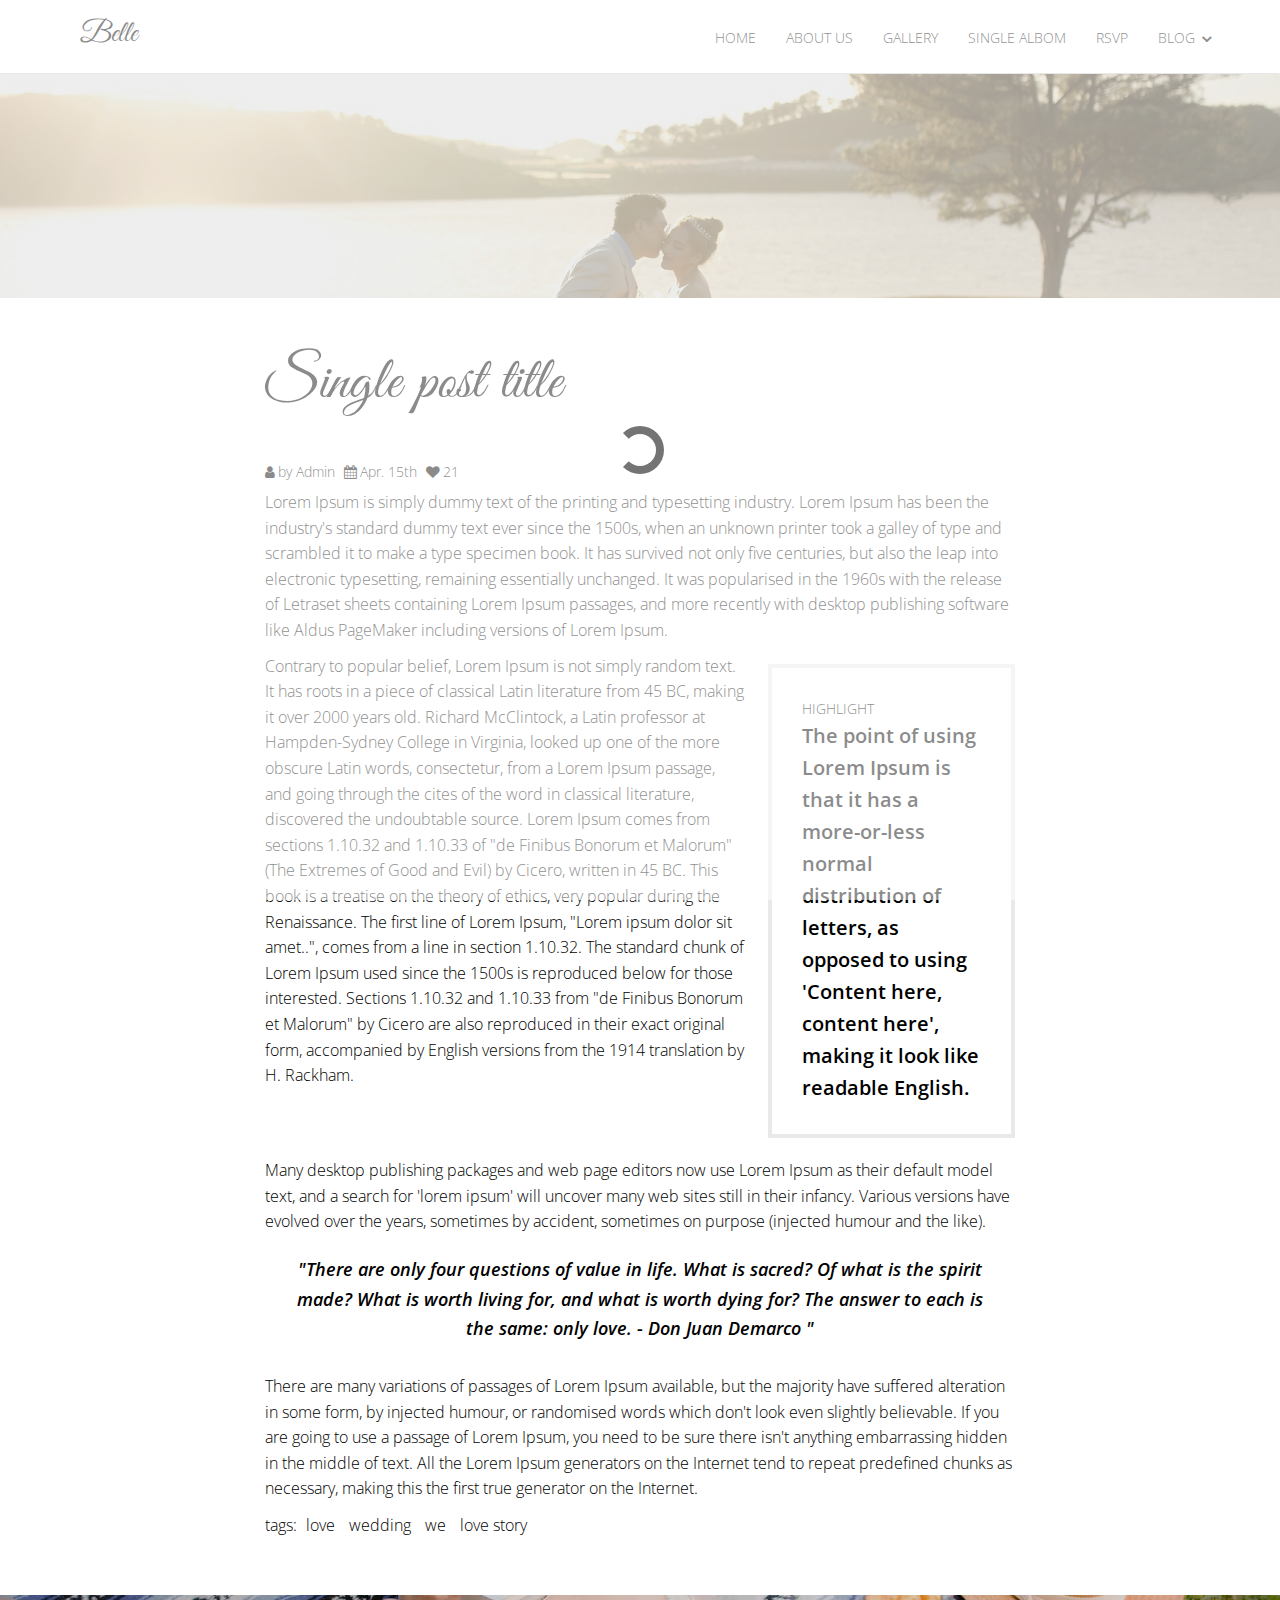
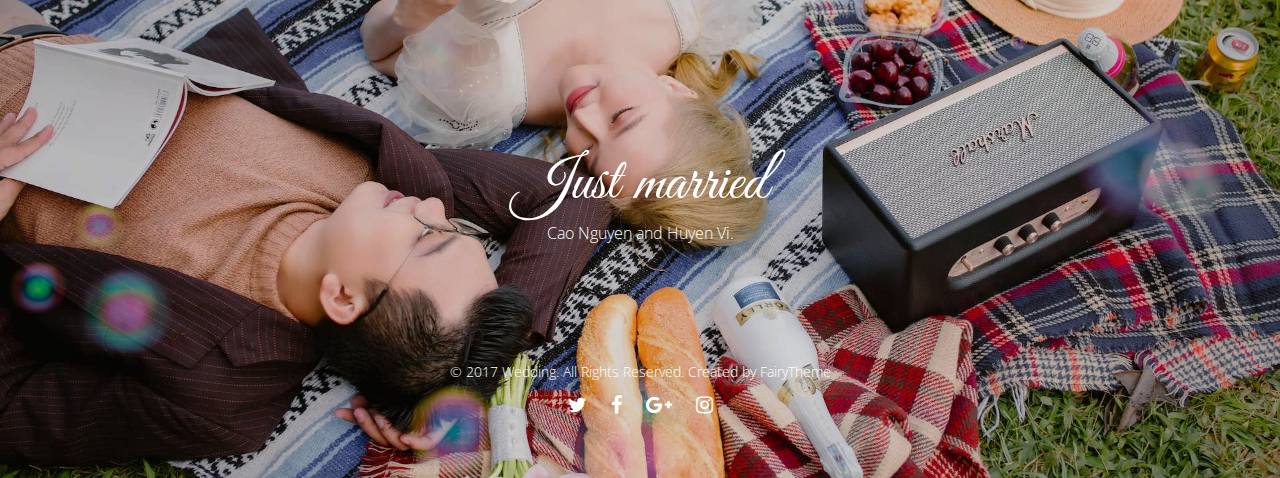
<file: single-post-2.html>
<!DOCTYPE html>
<!--[if lt IE 7]>      <html class="no-js lt-ie9 lt-ie8 lt-ie7"> <![endif]-->
<!--[if IE 7]>         <html class="no-js lt-ie9 lt-ie8"> <![endif]-->
<!--[if IE 8]>         <html class="no-js lt-ie9"> <![endif]-->
<!--[if gt IE 8]><!--> <html class="no-js"> <!--<![endif]-->
	<head>
	<meta charset="utf-8">
	<meta http-equiv="X-UA-Compatible" content="IE=edge">
	<title>Cao Nguyen & Huyen Vi's Wedding</title>
	<meta name="viewport" content="width=device-width, initial-scale=1">
	<meta name="description" content="" />
	<meta name="keywords" content="" />
	<meta name="author" content="" />

	<!-- Facebook and Twitter integration -->
	<meta property="og:title" content=""/>
	<meta property="og:image" content=""/>
	<meta property="og:url" content=""/>
	<meta property="og:site_name" content=""/>
	<meta property="og:description" content=""/>
	<meta name="twitter:title" content="" />
	<meta name="twitter:image" content="" />
	<meta name="twitter:url" content="" />
	<meta name="twitter:card" content="" />

	<link href="https://fonts.googleapis.com/css2?family=Open+Sans:wght@300;400&display=swap" rel="stylesheet">
	<link href='https://fonts.googleapis.com/css?family=Pacifico%7CWork+Sans:400,300,600,400italic,700%7CAmatic+SC:400,700&amp;subset=latin-ext' rel='stylesheet' type='text/css'>	
	<!-- Animate.css -->
	<link rel="stylesheet" href="css/vendor/animate.css">
	<!-- Icomoon Icon Fonts-->
	<link rel="stylesheet" href="css/vendor/icomoon.css">
	<link rel="stylesheet" type="text/css" href="fonts/font-awesome-4.7.0/css/font-awesome.min.css">
	<!-- Bootstrap  -->
	<link rel="stylesheet" href="css/vendor/bootstrap.min.css">
	<!-- Magnific Popup -->
	<link rel="stylesheet" href="css/vendor/magnific-popup.css">
	<!-- Owl Carousel  -->
	<link rel="stylesheet" href="css/vendor/owl.carousel.min.css">
	<link rel="stylesheet" href="css/vendor/owl.theme.default.min.css">
	<!-- Lightbox -->
	<link rel="stylesheet" href="css/vendor/lightbox.min.css">

	<!-- Theme style  -->
	<link rel="stylesheet" href="css/main.css">

	</head>

<body class="pt_blog">
	<div class="loader"></div>
	<div class="main">
		<!-- Navigation -->
		<nav class="navbar">
			<div class="container">
				<div class="row">
					<div class="col-xs-2">
						<div id="logo"><a href="index.html">Belle</a></div>
					</div>
					<div class="col-xs-10 menu-2">
						<ul class="nav navbar-nav navbar-right">
							<li><a href="index.html">Home</a></li>
							<li><a href="about.html">About us</a></li>
							<li><a href="gallery.html">Gallery</a></li>
							<li><a href="gallery-single.html">Single Albom</a></li>
							<li><a href="rsvp.html">RSVP</a></li>
							<li class="has-dropdown">
								<a href="#">Blog</a>
								<ul class="dropdown">
									<li><a href="blog.html">Blog page</a></li>
									<li><a href="single-post.html">Post with aside</a></li>
									<li><a href="single-post-2.html">Post without aside</a></li>
								</ul>
							</li>
						</ul>
					</div>
				</div>
			</div>
		</nav>
		<!-- Section banner-top -->
		<section class="bg section banner banner_top">
			<div class="overlay"></div>
		</section>
		<!-- Section Post -->
		<div class="section-sm">
			<div class="container">
				<div class="row">
					<div class="col-sm-8 col-sm-offset-2">
						<h1 class="single-post_title">Single post title</h1>
						<div class="blog-item_meta">
							<span class="by"><i class="fa fa-user" aria-hidden="true"></i>by Admin</span>
							<span class="posted_date"><i class="fa fa-calendar" aria-hidden="true"></i>Apr. 15th</span>
							<span class="comment"><i class="fa fa-heart" aria-hidden="true"></i>21<i class="icon-bubble2"></i></span>
						</div>
						<div class="post-content">
							<p>Lorem Ipsum is simply dummy text of the printing and typesetting industry. Lorem Ipsum has been the industry's standard dummy text ever since the 1500s, when an unknown printer took a galley of type and scrambled it to make a type specimen book. It has survived not only five centuries, but also the leap into electronic typesetting, remaining essentially unchanged. It was popularised in the 1960s with the release of Letraset sheets containing Lorem Ipsum passages, and more recently with desktop publishing software like Aldus PageMaker including versions of Lorem Ipsum.</p>
							<p>Contrary to popular belief, Lorem Ipsum is not simply random text. It has roots in a piece of classical Latin literature from 45 BC, making it over 2000 years old. Richard McClintock, a Latin professor at Hampden-Sydney College in Virginia, looked up one of the more obscure Latin words, consectetur, from a Lorem Ipsum passage, and going through the cites of the word in classical literature, discovered the undoubtable source. Lorem Ipsum comes from sections 1.10.32 and 1.10.33 of "de Finibus Bonorum et Malorum" (The Extremes of Good and Evil) by Cicero, written in 45 BC. This book is a treatise on the theory of ethics, very popular during the Renaissance. The first line of Lorem Ipsum, "Lorem ipsum dolor sit amet..", comes from a line in section 1.10.32. The standard chunk of Lorem Ipsum used since the 1500s is reproduced below for those interested. Sections 1.10.32 and 1.10.33 from "de Finibus Bonorum et Malorum" by Cicero are also reproduced in their exact original form, accompanied by English versions from the 1914 translation by H. Rackham.</p>
							<p class="post-hightlight">The point of using Lorem Ipsum is that it has a more-or-less normal distribution of letters, as opposed to using 'Content here, content here', making it look like readable English.</p>
							<p>Many desktop publishing packages and web page editors now use Lorem Ipsum as their default model text, and a search for 'lorem ipsum' will uncover many web sites still in their infancy. Various versions have evolved over the years, sometimes by accident, sometimes on purpose (injected humour and the like).</p>
							<blockquote>There are only four questions of value in life. What is sacred? Of what is the spirit made? What is worth living for, and what is worth dying for? The answer to each is the same: only love.
							<cite>- Don Juan Demarco</cite>
							</blockquote>
							<p>There are many variations of passages of Lorem Ipsum available, but the majority have suffered alteration in some form, by injected humour, or randomised words which don't look even slightly believable. If you are going to use a passage of Lorem Ipsum, you need to be sure there isn't anything embarrassing hidden in the middle of text. All the Lorem Ipsum generators on the Internet tend to repeat predefined chunks as necessary, making this the first true generator on the Internet.</p>
						</div>
						<div class="post-tags">
							<span>tags:</span>
							<a href="#">love</a>
							<a href="#">wedding</a>
							<a href="#">we</a>
							<a href="#">love story</a>
						</div>
					</div>
				</div>
			</div>
		</div>
		<!-- Section banner-bottom -->
		<section class="bg section banner banner_bottom">
		    <div class="overlay"></div>
		    <div class="container">
		        <div class="row">
		            <div class="col-md-12 text-center">
		                <h2>Just married</h2>
		                <p>Cao Nguyen and Huyen Vi.</p>
		            </div>
		        </div>
		        <div class="row copyright">
		            <div class="col-md-12 text-center">
		                <p>
		                    <small class="block">&copy; 2017 Wedding. All Rights Reserved.</small>
		                    <small class="block">Created by <a href="#" target="_blank">FairyTheme</a></small>
		                </p>
		                <ul class="social-icons">
		                    <li><a href="#"><i class="fa fa-twitter"></i></a></li>
		                    <li><a href="#"><i class="fa fa-facebook"></i></a></li>
		                    <li><a href="#"><i class="fa fa-google-plus"></i></a></li>
		                    <li><a href="#"><i class="fa fa-instagram"></i></a></li>
		                </ul>
		            </div>
		        </div>
		    </div>
		</section>
	</div>
	<!-- Modernizr JS -->
	<script src="js/vendor/modernizr-2.6.2.min.js"></script>
	<!-- FOR IE9 below -->
	<!--[if lt IE 9]>
	<script src="js/vendor/respond.min.js"></script>
	<![endif]-->
	<!-- jQuery -->
	<script src="js/vendor/jquery.min.js"></script>
	<!-- jQuery Easing -->
	<script src="js/vendor/jquery.easing.1.3.js"></script>
	<!-- Bootstrap -->
	<script src="js/vendor/bootstrap.min.js"></script>
	<!-- Waypoints -->
	<script src="js/vendor/jquery.waypoints.min.js"></script>
	<!-- Carousel -->
	<script src="js/vendor/owl.carousel.min.js"></script>
	<!-- countTo -->
	<script src="js/vendor/jquery.countTo.js"></script>
	<!-- Parallax -->
	<script src="js/vendor/parallax.min.js"></script>
	<!-- Magnific Popup -->
	<script src="js/vendor/jquery.magnific-popup.min.js"></script>
	<script src="js/vendor/magnific-popup-options.js"></script>
	<script src="js/vendor/lightbox.min.js"></script>
	<script src="js/vendor/isotope.pkgd.min.js"></script>
	<script src="js/vendor/imagesloaded.pkgd.min.js"></script>
	<!-- Main -->
	<script src="js/main.js"></script>
</body>
</html>
</file>
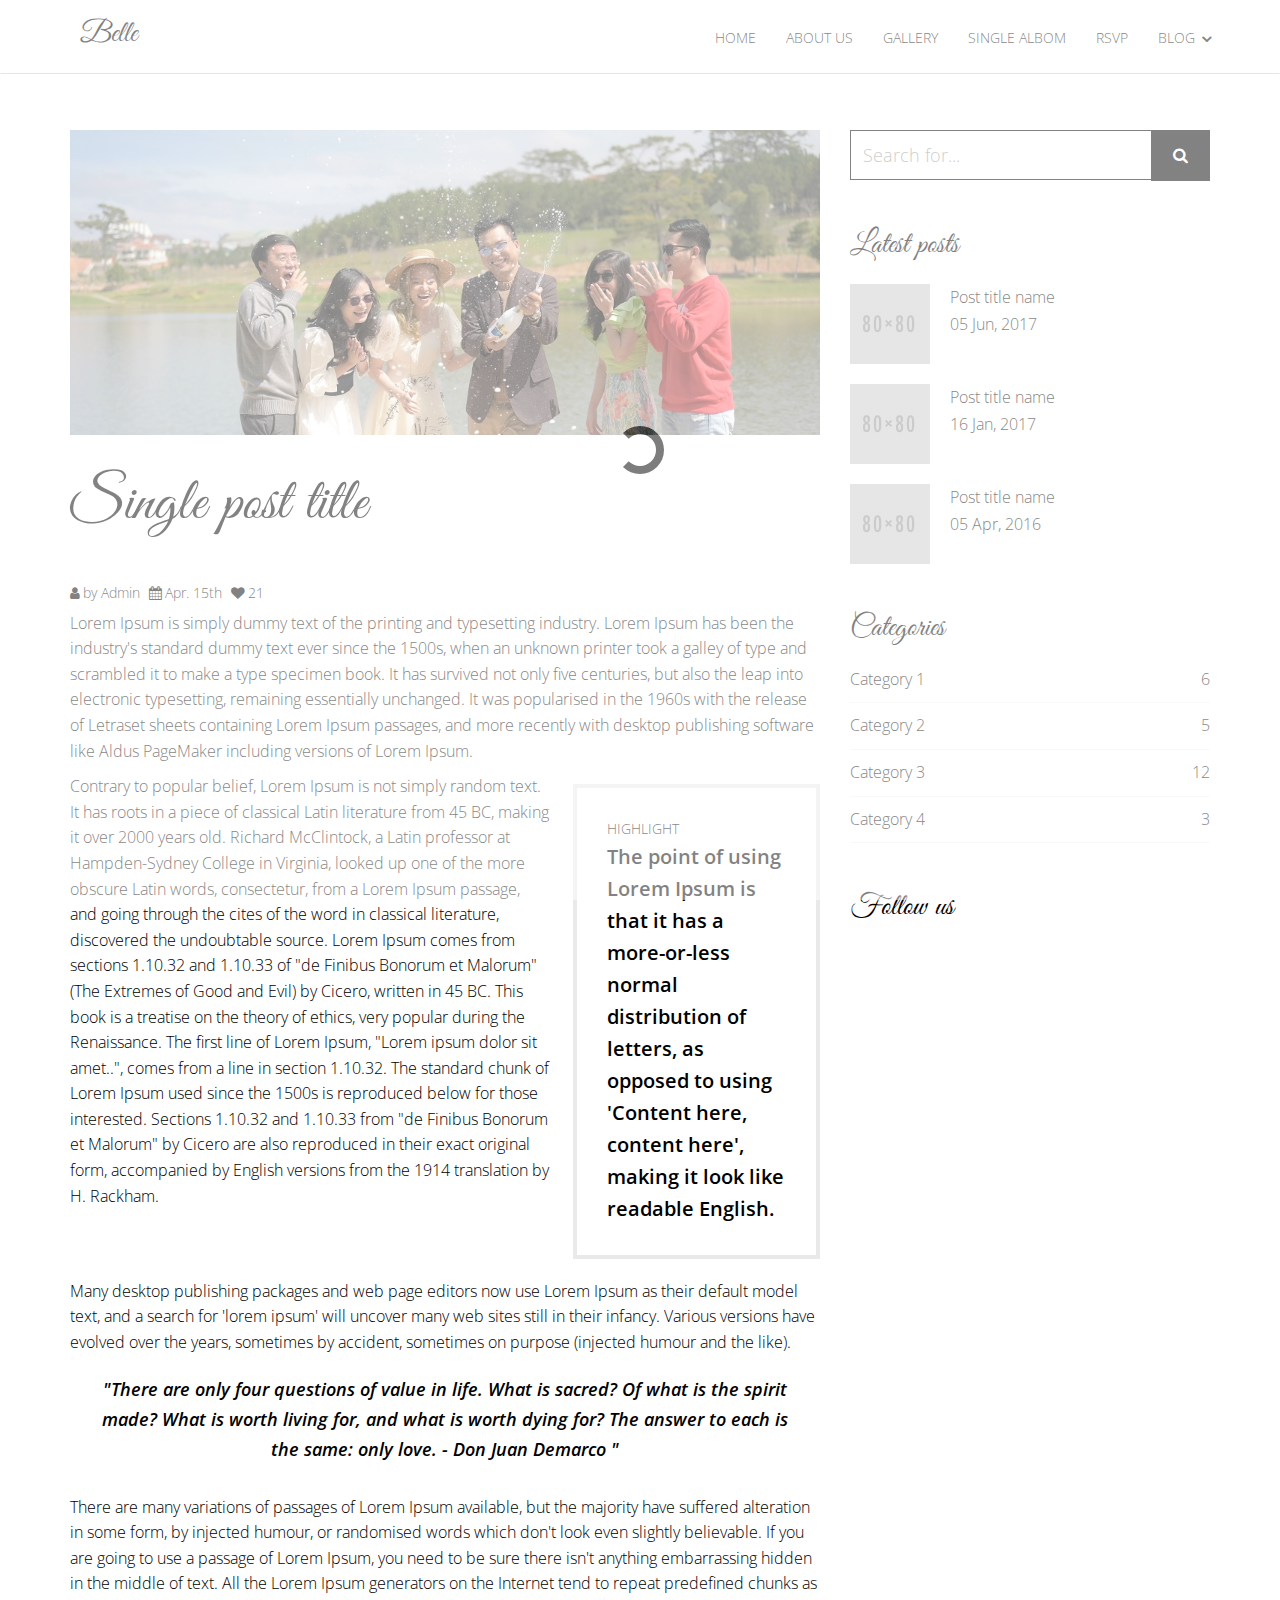
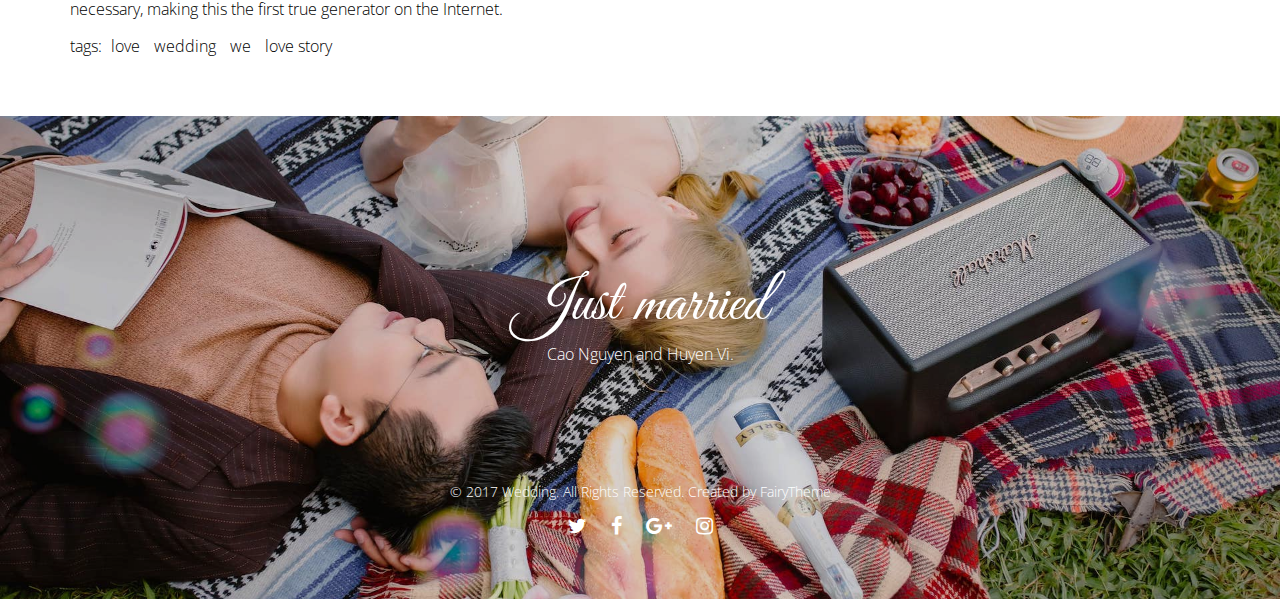
<file: single-post.html>
<!DOCTYPE html>
<!--[if lt IE 7]>      <html class="no-js lt-ie9 lt-ie8 lt-ie7"> <![endif]-->
<!--[if IE 7]>         <html class="no-js lt-ie9 lt-ie8"> <![endif]-->
<!--[if IE 8]>         <html class="no-js lt-ie9"> <![endif]-->
<!--[if gt IE 8]><!--> <html class="no-js"> <!--<![endif]-->
	<head>
	<meta charset="utf-8">
	<meta http-equiv="X-UA-Compatible" content="IE=edge">
	<title>Cao Nguyen & Huyen Vi's Wedding</title>
	<meta name="viewport" content="width=device-width, initial-scale=1">
	<meta name="description" content="" />
	<meta name="keywords" content="" />
	<meta name="author" content="" />

	<!-- Facebook and Twitter integration -->
	<meta property="og:title" content=""/>
	<meta property="og:image" content=""/>
	<meta property="og:url" content=""/>
	<meta property="og:site_name" content=""/>
	<meta property="og:description" content=""/>
	<meta name="twitter:title" content="" />
	<meta name="twitter:image" content="" />
	<meta name="twitter:url" content="" />
	<meta name="twitter:card" content="" />

	<link href="https://fonts.googleapis.com/css2?family=Open+Sans:wght@300;400&display=swap" rel="stylesheet">
	<link href='https://fonts.googleapis.com/css?family=Pacifico%7CWork+Sans:400,300,600,400italic,700%7CAmatic+SC:400,700&amp;subset=latin-ext' rel='stylesheet' type='text/css'>	
	<!-- Animate.css -->
	<link rel="stylesheet" href="css/vendor/animate.css">
	<!-- Icomoon Icon Fonts-->
	<link rel="stylesheet" href="css/vendor/icomoon.css">
	<link rel="stylesheet" type="text/css" href="fonts/font-awesome-4.7.0/css/font-awesome.min.css">
	<!-- Bootstrap  -->
	<link rel="stylesheet" href="css/vendor/bootstrap.min.css">
	<!-- Magnific Popup -->
	<link rel="stylesheet" href="css/vendor/magnific-popup.css">
	<!-- Owl Carousel  -->
	<link rel="stylesheet" href="css/vendor/owl.carousel.min.css">
	<link rel="stylesheet" href="css/vendor/owl.theme.default.min.css">
	<!-- Lightbox -->
	<link rel="stylesheet" href="css/vendor/lightbox.min.css">

	<!-- Theme style  -->
	<link rel="stylesheet" href="css/main.css">

	</head>

<body class="pt_blog">
	<div class="loader"></div>
	<div class="main">
		<!-- Navigation -->
		<nav class="navbar">
			<div class="container">
				<div class="row">
					<div class="col-xs-2">
						<div id="logo"><a href="index.html">Belle</a></div>
					</div>
					<div class="col-xs-10 menu-2">
						<ul class="nav navbar-nav navbar-right">
							<li><a href="index.html">Home</a></li>
							<li><a href="about.html">About us</a></li>
							<li><a href="gallery.html">Gallery</a></li>
							<li><a href="gallery-single.html">Single Albom</a></li>
							<li><a href="rsvp.html">RSVP</a></li>
							<li class="has-dropdown">
								<a href="#">Blog</a>
								<ul class="dropdown">
									<li><a href="blog.html">Blog page</a></li>
									<li><a href="single-post.html">Post with aside</a></li>
									<li><a href="single-post-2.html">Post without aside</a></li>
								</ul>
							</li>
						</ul>
					</div>
				</div>
			</div>
		</nav>
		<!-- Section Post -->
		<div class="section-sm">
			<div class="container">
				<div class="row">
					<div class="col-sm-8 primary-block">
						<div class="single-post_banner">
							<img src="img/single-post.jpg" alt="">
						</div>
						<h1 class="single-post_title">Single post title</h1>
						<div class="blog-item_meta">
							<span class="by"><i class="fa fa-user" aria-hidden="true"></i>by Admin</span>
							<span class="posted_date"><i class="fa fa-calendar" aria-hidden="true"></i>Apr. 15th</span>
							<span class="comment"><i class="fa fa-heart" aria-hidden="true"></i>21<i class="icon-bubble2"></i></span>
						</div>
						<div class="post-content">
							<p>Lorem Ipsum is simply dummy text of the printing and typesetting industry. Lorem Ipsum has been the industry's standard dummy text ever since the 1500s, when an unknown printer took a galley of type and scrambled it to make a type specimen book. It has survived not only five centuries, but also the leap into electronic typesetting, remaining essentially unchanged. It was popularised in the 1960s with the release of Letraset sheets containing Lorem Ipsum passages, and more recently with desktop publishing software like Aldus PageMaker including versions of Lorem Ipsum.</p>
							<p>Contrary to popular belief, Lorem Ipsum is not simply random text. It has roots in a piece of classical Latin literature from 45 BC, making it over 2000 years old. Richard McClintock, a Latin professor at Hampden-Sydney College in Virginia, looked up one of the more obscure Latin words, consectetur, from a Lorem Ipsum passage, and going through the cites of the word in classical literature, discovered the undoubtable source. Lorem Ipsum comes from sections 1.10.32 and 1.10.33 of "de Finibus Bonorum et Malorum" (The Extremes of Good and Evil) by Cicero, written in 45 BC. This book is a treatise on the theory of ethics, very popular during the Renaissance. The first line of Lorem Ipsum, "Lorem ipsum dolor sit amet..", comes from a line in section 1.10.32. The standard chunk of Lorem Ipsum used since the 1500s is reproduced below for those interested. Sections 1.10.32 and 1.10.33 from "de Finibus Bonorum et Malorum" by Cicero are also reproduced in their exact original form, accompanied by English versions from the 1914 translation by H. Rackham.</p>
							<p class="post-hightlight">The point of using Lorem Ipsum is that it has a more-or-less normal distribution of letters, as opposed to using 'Content here, content here', making it look like readable English.</p>
							<p>Many desktop publishing packages and web page editors now use Lorem Ipsum as their default model text, and a search for 'lorem ipsum' will uncover many web sites still in their infancy. Various versions have evolved over the years, sometimes by accident, sometimes on purpose (injected humour and the like).</p>
							<blockquote>There are only four questions of value in life. What is sacred? Of what is the spirit made? What is worth living for, and what is worth dying for? The answer to each is the same: only love.
							<cite>- Don Juan Demarco</cite>
							</blockquote>
							<p>There are many variations of passages of Lorem Ipsum available, but the majority have suffered alteration in some form, by injected humour, or randomised words which don't look even slightly believable. If you are going to use a passage of Lorem Ipsum, you need to be sure there isn't anything embarrassing hidden in the middle of text. All the Lorem Ipsum generators on the Internet tend to repeat predefined chunks as necessary, making this the first true generator on the Internet.</p>
						</div>
						<div class="post-tags">
							<span>tags:</span>
							<a href="#">love</a>
							<a href="#">wedding</a>
							<a href="#">we</a>
							<a href="#">love story</a>
						</div>
					</div>
					<div class="col-sm-4 aside-block">
						<!-- Widget Search -->
						<div class="widget widget_search">
							<form role="search" method="get" class="form-search">
								<div class="input-group">
									<input class="form-control" placeholder="Search for...">
									<span class="input-group-btn">
										<button class="btn btn-default" type="button"><i class="fa fa-search" aria-hidden="true"></i></button>
									</span>
								</div>
							</form>
						</div>
						<!-- Widget Latest posts -->
						<div class="widget widget_latest-posts">
							<h3 class="widget_title">Latest posts</h3>
							<div class="latest-posts_wrapper">
								<div class="post">
									<div class="post_image">
										<a href="#">
											<img width="80" height="80" src="img/post-thumb.jpg" class="post_thumbnail size-thumbnail post_img" alt="">
										</a>
									</div>
									<div class="post_content">
										<a href="#">Post title name</a>
										<div class="post_date">05 Jun, 2017</div>
									</div>
								</div>
								<div class="post">
									<div class="post_image">
										<a href="#">
											<img width="80" height="80" src="img/post-thumb.jpg" class="post_thumbnail size-thumbnail post_img" alt="">
										</a>
									</div>
									<div class="post_content">
										<a href="#">Post title name</a>
										<div class="post_date">16 Jan, 2017</div>
									</div>
								</div>
								<div class="post">
									<div class="post_image">
										<a href="#">
											<img width="80" height="80" src="img/post-thumb.jpg" class="post_thumbnail size-thumbnail post_img" alt="">
										</a>
									</div>
									<div class="post_content">
										<a href="#">Post title name</a>
										<div class="post_date">05 Apr, 2016</div>
									</div>
								</div>
							</div>
						</div>
						<!-- Widget Categories -->
						<div class="widget widget_categories">
							<h3 class="widget_title">Categories</h3>
							<div class="widget-categories_wrapper">
								<ul>
									<li><a href="#">Category 1</a><span>6</span></li>
									<li><a href="#">Category 2</a><span>5</span></li>
									<li><a href="#">Category 3</a><span>12</span></li>
									<li><a href="#">Category 4</a><span>3</span></li>
								</ul>
							</div>
						</div>
						<!-- Widget Follow us -->
						<div class="widget">
							<h3 class="widget_title">Follow us</h3>
							<ul class="social-icons">
								<li><a href="#"><i class="fa fa-twitter"></i></a></li>
								<li><a href="#"><i class="fa fa-facebook"></i></a></li>
								<li><a href="#"><i class="fa fa-google-plus"></i></a></li>
								<li><a href="#"><i class="fa fa-instagram"></i></a></li>
							</ul>
						</div>
					</div>
				</div>
			</div>
		</div>
		<!-- Section banner-bottom -->
		<section class="bg section banner banner_bottom">
		    <div class="overlay"></div>
		    <div class="container">
		        <div class="row">
		            <div class="col-md-12 text-center">
		                <h2>Just married</h2>
		                <p>Cao Nguyen and Huyen Vi.</p>
		            </div>
		        </div>
		        <div class="row copyright">
		            <div class="col-md-12 text-center">
		                <p>
		                    <small class="block">&copy; 2017 Wedding. All Rights Reserved.</small>
		                    <small class="block">Created by <a href="#" target="_blank">FairyTheme</a></small>
		                </p>
		                <ul class="social-icons">
		                    <li><a href="#"><i class="fa fa-twitter"></i></a></li>
		                    <li><a href="#"><i class="fa fa-facebook"></i></a></li>
		                    <li><a href="#"><i class="fa fa-google-plus"></i></a></li>
		                    <li><a href="#"><i class="fa fa-instagram"></i></a></li>
		                </ul>
		            </div>
		        </div>
		    </div>
		</section>
	</div>
	<!-- Modernizr JS -->
	<script src="js/vendor/modernizr-2.6.2.min.js"></script>
	<!-- FOR IE9 below -->
	<!--[if lt IE 9]>
	<script src="js/vendor/respond.min.js"></script>
	<![endif]-->
	<!-- jQuery -->
	<script src="js/vendor/jquery.min.js"></script>
	<!-- jQuery Easing -->
	<script src="js/vendor/jquery.easing.1.3.js"></script>
	<!-- Bootstrap -->
	<script src="js/vendor/bootstrap.min.js"></script>
	<!-- Waypoints -->
	<script src="js/vendor/jquery.waypoints.min.js"></script>
	<!-- Carousel -->
	<script src="js/vendor/owl.carousel.min.js"></script>
	<!-- countTo -->
	<script src="js/vendor/jquery.countTo.js"></script>
	<!-- Parallax -->
	<script src="js/vendor/parallax.min.js"></script>
	<!-- Magnific Popup -->
	<script src="js/vendor/jquery.magnific-popup.min.js"></script>
	<script src="js/vendor/magnific-popup-options.js"></script>
	<script src="js/vendor/lightbox.min.js"></script>
	<script src="js/vendor/isotope.pkgd.min.js"></script>
	<script src="js/vendor/imagesloaded.pkgd.min.js"></script>
	<!-- Main -->
	<script src="js/main.js"></script>
</body>
</html>
</file>
<file: css/vendor/icomoon.css>
@font-face {
  font-family: 'icomoon';
  src:  url('../fonts/icomoon/icomoon.eot?6iuir');
  src:  url('../fonts/icomoon/icomoon.eot?6iuir#iefix') format('embedded-opentype'),
    url('../fonts/icomoon/icomoon.ttf?6iuir') format('truetype'),
    url('../fonts/icomoon/icomoon.woff?6iuir') format('woff'),
    url('../fonts/icomoon/icomoon.svg?6iuir#icomoon') format('svg');
  font-weight: normal;
  font-style: normal;
}
[class^="icon-"], [class*=" icon-"] {
  /* use !important to prevent issues with browser extensions that change fonts */
  font-family: 'icomoon' !important;
  speak: none;
  font-style: normal;
  font-weight: normal;
  font-variant: normal;
  text-transform: none;
  line-height: 1;
  /* Better Font Rendering =========== */
  -webkit-font-smoothing: antialiased;
  -moz-osx-font-smoothing: grayscale;
}
.icon-eye:before {
  content: "\e000";
}
.icon-paper-clip:before {
  content: "\e001";
}
.icon-mail:before {
  content: "\e002";
}
.icon-toggle:before {
  content: "\e003";
}
.icon-layout:before {
  content: "\e004";
}
.icon-link:before {
  content: "\e005";
}
.icon-bell:before {
  content: "\e006";
}
.icon-lock:before {
  content: "\e007";
}
.icon-unlock:before {
  content: "\e008";
}
.icon-ribbon:before {
  content: "\e009";
}
.icon-image:before {
  content: "\e010";
}
.icon-signal:before {
  content: "\e011";
}
.icon-target:before {
  content: "\e012";
}
.icon-clipboard:before {
  content: "\e013";
}
.icon-clock:before {
  content: "\e014";
}
.icon-watch:before {
  content: "\e015";
}
.icon-air-play:before {
  content: "\e016";
}
.icon-camera:before {
  content: "\e017";
}
.icon-video:before {
  content: "\e018";
}
.icon-disc:before {
  content: "\e019";
}
.icon-printer:before {
  content: "\e020";
}
.icon-monitor:before {
  content: "\e021";
}
.icon-server:before {
  content: "\e022";
}
.icon-cog:before {
  content: "\e023";
}
.icon-heart:before {
  content: "\e024";
}
.icon-paragraph:before {
  content: "\e025";
}
.icon-align-justify:before {
  content: "\e026";
}
.icon-align-left:before {
  content: "\e027";
}
.icon-align-center:before {
  content: "\e028";
}
.icon-align-right:before {
  content: "\e029";
}
.icon-book:before {
  content: "\e030";
}
.icon-layers:before {
  content: "\e031";
}
.icon-stack:before {
  content: "\e032";
}
.icon-stack-2:before {
  content: "\e033";
}
.icon-paper:before {
  content: "\e034";
}
.icon-paper-stack:before {
  content: "\e035";
}
.icon-search:before {
  content: "\e036";
}
.icon-zoom-in:before {
  content: "\e037";
}
.icon-zoom-out:before {
  content: "\e038";
}
.icon-reply:before {
  content: "\e039";
}
.icon-circle-plus:before {
  content: "\e040";
}
.icon-circle-minus:before {
  content: "\e041";
}
.icon-circle-check:before {
  content: "\e042";
}
.icon-circle-cross:before {
  content: "\e043";
}
.icon-square-plus:before {
  content: "\e044";
}
.icon-square-minus:before {
  content: "\e045";
}
.icon-square-check:before {
  content: "\e046";
}
.icon-square-cross:before {
  content: "\e047";
}
.icon-microphone:before {
  content: "\e048";
}
.icon-record:before {
  content: "\e049";
}
.icon-skip-back:before {
  content: "\e050";
}
.icon-rewind:before {
  content: "\e051";
}
.icon-play:before {
  content: "\e052";
}
.icon-pause:before {
  content: "\e053";
}
.icon-stop:before {
  content: "\e054";
}
.icon-fast-forward:before {
  content: "\e055";
}
.icon-skip-forward:before {
  content: "\e056";
}
.icon-shuffle:before {
  content: "\e057";
}
.icon-repeat:before {
  content: "\e058";
}
.icon-folder:before {
  content: "\e059";
}
.icon-umbrella:before {
  content: "\e060";
}
.icon-moon:before {
  content: "\e061";
}
.icon-thermometer:before {
  content: "\e062";
}
.icon-drop:before {
  content: "\e063";
}
.icon-sun:before {
  content: "\e064";
}
.icon-cloud:before {
  content: "\e065";
}
.icon-cloud-upload:before {
  content: "\e066";
}
.icon-cloud-download:before {
  content: "\e067";
}
.icon-upload:before {
  content: "\e068";
}
.icon-download:before {
  content: "\e069";
}
.icon-location:before {
  content: "\e070";
}
.icon-location-2:before {
  content: "\e071";
}
.icon-map:before {
  content: "\e072";
}
.icon-battery:before {
  content: "\e073";
}
.icon-head:before {
  content: "\e074";
}
.icon-briefcase:before {
  content: "\e075";
}
.icon-speech-bubble:before {
  content: "\e076";
}
.icon-anchor:before {
  content: "\e077";
}
.icon-globe:before {
  content: "\e078";
}
.icon-box:before {
  content: "\e079";
}
.icon-reload:before {
  content: "\e080";
}
.icon-share:before {
  content: "\e081";
}
.icon-marquee:before {
  content: "\e082";
}
.icon-marquee-plus:before {
  content: "\e083";
}
.icon-marquee-minus:before {
  content: "\e084";
}
.icon-tag:before {
  content: "\e085";
}
.icon-power:before {
  content: "\e086";
}
.icon-command:before {
  content: "\e087";
}
.icon-alt:before {
  content: "\e088";
}
.icon-esc:before {
  content: "\e089";
}
.icon-bar-graph:before {
  content: "\e090";
}
.icon-bar-graph-2:before {
  content: "\e091";
}
.icon-pie-graph:before {
  content: "\e092";
}
.icon-star:before {
  content: "\e093";
}
.icon-arrow-left:before {
  content: "\e094";
}
.icon-arrow-right:before {
  content: "\e095";
}
.icon-arrow-up:before {
  content: "\e096";
}
.icon-arrow-down:before {
  content: "\e097";
}
.icon-volume:before {
  content: "\e098";
}
.icon-mute:before {
  content: "\e099";
}
.icon-content-right:before {
  content: "\e100";
}
.icon-content-left:before {
  content: "\e101";
}
.icon-grid:before {
  content: "\e102";
}
.icon-grid-2:before {
  content: "\e103";
}
.icon-columns:before {
  content: "\e104";
}
.icon-loader:before {
  content: "\e105";
}
.icon-bag:before {
  content: "\e106";
}
.icon-ban:before {
  content: "\e107";
}
.icon-flag:before {
  content: "\e108";
}
.icon-trash:before {
  content: "\e109";
}
.icon-expand:before {
  content: "\e110";
}
.icon-contract:before {
  content: "\e111";
}
.icon-maximize:before {
  content: "\e112";
}
.icon-minimize:before {
  content: "\e113";
}
.icon-plus:before {
  content: "\e114";
}
.icon-minus:before {
  content: "\e115";
}
.icon-check:before {
  content: "\e116";
}
.icon-cross:before {
  content: "\e117";
}
.icon-move:before {
  content: "\e118";
}
.icon-delete:before {
  content: "\e119";
}
.icon-menu:before {
  content: "\e120";
}
.icon-archive:before {
  content: "\e121";
}
.icon-inbox:before {
  content: "\e122";
}
.icon-outbox:before {
  content: "\e123";
}
.icon-file:before {
  content: "\e124";
}
.icon-file-add:before {
  content: "\e125";
}
.icon-file-subtract:before {
  content: "\e126";
}
.icon-help:before {
  content: "\e127";
}
.icon-open:before {
  content: "\e128";
}
.icon-ellipsis:before {
  content: "\e129";
}
.icon-add-to-list:before {
  content: "\e900";
}
.icon-classic-computer:before {
  content: "\e901";
}
.icon-controller-fast-backward:before {
  content: "\e902";
}
.icon-creative-commons-attribution:before {
  content: "\e903";
}
.icon-creative-commons-noderivs:before {
  content: "\e904";
}
.icon-creative-commons-noncommercial-eu:before {
  content: "\e905";
}
.icon-creative-commons-noncommercial-us:before {
  content: "\e906";
}
.icon-creative-commons-public-domain:before {
  content: "\e907";
}
.icon-creative-commons-remix:before {
  content: "\e908";
}
.icon-creative-commons-share:before {
  content: "\e909";
}
.icon-creative-commons-sharealike:before {
  content: "\e90a";
}
.icon-creative-commons:before {
  content: "\e90b";
}
.icon-document-landscape:before {
  content: "\e90c";
}
.icon-remove-user:before {
  content: "\e90d";
}
.icon-warning:before {
  content: "\e90e";
}
.icon-arrow-bold-down:before {
  content: "\e90f";
}
.icon-arrow-bold-left:before {
  content: "\e910";
}
.icon-arrow-bold-right:before {
  content: "\e911";
}
.icon-arrow-bold-up:before {
  content: "\e912";
}
.icon-arrow-down2:before {
  content: "\e913";
}
.icon-arrow-left2:before {
  content: "\e914";
}
.icon-arrow-long-down:before {
  content: "\e915";
}
.icon-arrow-long-left:before {
  content: "\e916";
}
.icon-arrow-long-right:before {
  content: "\e917";
}
.icon-arrow-long-up:before {
  content: "\e918";
}
.icon-arrow-right2:before {
  content: "\e919";
}
.icon-arrow-up2:before {
  content: "\e91a";
}
.icon-arrow-with-circle-down:before {
  content: "\e91b";
}
.icon-arrow-with-circle-left:before {
  content: "\e91c";
}
.icon-arrow-with-circle-right:before {
  content: "\e91d";
}
.icon-arrow-with-circle-up:before {
  content: "\e91e";
}
.icon-bookmark:before {
  content: "\e91f";
}
.icon-bookmarks:before {
  content: "\e920";
}
.icon-chevron-down:before {
  content: "\e921";
}
.icon-chevron-left:before {
  content: "\e922";
}
.icon-chevron-right:before {
  content: "\e923";
}
.icon-chevron-small-down:before {
  content: "\e924";
}
.icon-chevron-small-left:before {
  content: "\e925";
}
.icon-chevron-small-right:before {
  content: "\e926";
}
.icon-chevron-small-up:before {
  content: "\e927";
}
.icon-chevron-thin-down:before {
  content: "\e928";
}
.icon-chevron-thin-left:before {
  content: "\e929";
}
.icon-chevron-thin-right:before {
  content: "\e92a";
}
.icon-chevron-thin-up:before {
  content: "\e92b";
}
.icon-chevron-up:before {
  content: "\e92c";
}
.icon-chevron-with-circle-down:before {
  content: "\e92d";
}
.icon-chevron-with-circle-left:before {
  content: "\e92e";
}
.icon-chevron-with-circle-right:before {
  content: "\e92f";
}
.icon-chevron-with-circle-up:before {
  content: "\e930";
}
.icon-cloud2:before {
  content: "\e931";
}
.icon-controller-fast-forward:before {
  content: "\e932";
}
.icon-controller-jump-to-start:before {
  content: "\e933";
}
.icon-controller-next:before {
  content: "\e934";
}
.icon-controller-paus:before {
  content: "\e935";
}
.icon-controller-play:before {
  content: "\e936";
}
.icon-controller-record:before {
  content: "\e937";
}
.icon-controller-stop:before {
  content: "\e938";
}
.icon-controller-volume:before {
  content: "\e939";
}
.icon-dot-single:before {
  content: "\e93a";
}
.icon-dots-three-horizontal:before {
  content: "\e93b";
}
.icon-dots-three-vertical:before {
  content: "\e93c";
}
.icon-dots-two-horizontal:before {
  content: "\e93d";
}
.icon-dots-two-vertical:before {
  content: "\e93e";
}
.icon-download2:before {
  content: "\e93f";
}
.icon-emoji-flirt:before {
  content: "\e940";
}
.icon-flow-branch:before {
  content: "\e941";
}
.icon-flow-cascade:before {
  content: "\e942";
}
.icon-flow-line:before {
  content: "\e943";
}
.icon-flow-parallel:before {
  content: "\e944";
}
.icon-flow-tree:before {
  content: "\e945";
}
.icon-install:before {
  content: "\e946";
}
.icon-layers2:before {
  content: "\e947";
}
.icon-open-book:before {
  content: "\e948";
}
.icon-resize-100:before {
  content: "\e949";
}
.icon-resize-full-screen:before {
  content: "\e94a";
}
.icon-save:before {
  content: "\e94b";
}
.icon-select-arrows:before {
  content: "\e94c";
}
.icon-sound-mute:before {
  content: "\e94d";
}
.icon-sound:before {
  content: "\e94e";
}
.icon-trash2:before {
  content: "\e94f";
}
.icon-triangle-down:before {
  content: "\e950";
}
.icon-triangle-left:before {
  content: "\e951";
}
.icon-triangle-right:before {
  content: "\e952";
}
.icon-triangle-up:before {
  content: "\e953";
}
.icon-uninstall:before {
  content: "\e954";
}
.icon-upload-to-cloud:before {
  content: "\e955";
}
.icon-upload2:before {
  content: "\e956";
}
.icon-add-user:before {
  content: "\e957";
}
.icon-address:before {
  content: "\e958";
}
.icon-adjust:before {
  content: "\e959";
}
.icon-air:before {
  content: "\e95a";
}
.icon-aircraft-landing:before {
  content: "\e95b";
}
.icon-aircraft-take-off:before {
  content: "\e95c";
}
.icon-aircraft:before {
  content: "\e95d";
}
.icon-align-bottom:before {
  content: "\e95e";
}
.icon-align-horizontal-middle:before {
  content: "\e95f";
}
.icon-align-left2:before {
  content: "\e960";
}
.icon-align-right2:before {
  content: "\e961";
}
.icon-align-top:before {
  content: "\e962";
}
.icon-align-vertical-middle:before {
  content: "\e963";
}
.icon-archive2:before {
  content: "\e964";
}
.icon-area-graph:before {
  content: "\e965";
}
.icon-attachment:before {
  content: "\e966";
}
.icon-awareness-ribbon:before {
  content: "\e967";
}
.icon-back-in-time:before {
  content: "\e968";
}
.icon-back:before {
  content: "\e969";
}
.icon-bar-graph2:before {
  content: "\e96a";
}
.icon-battery2:before {
  content: "\e96b";
}
.icon-beamed-note:before {
  content: "\e96c";
}
.icon-bell2:before {
  content: "\e96d";
}
.icon-blackboard:before {
  content: "\e96e";
}
.icon-block:before {
  content: "\e96f";
}
.icon-book2:before {
  content: "\e970";
}
.icon-bowl:before {
  content: "\e971";
}
.icon-box2:before {
  content: "\e972";
}
.icon-briefcase2:before {
  content: "\e973";
}
.icon-browser:before {
  content: "\e974";
}
.icon-brush:before {
  content: "\e975";
}
.icon-bucket:before {
  content: "\e976";
}
.icon-cake:before {
  content: "\e977";
}
.icon-calculator:before {
  content: "\e978";
}
.icon-calendar:before {
  content: "\e979";
}
.icon-camera2:before {
  content: "\e97a";
}
.icon-ccw:before {
  content: "\e97b";
}
.icon-chat:before {
  content: "\e97c";
}
.icon-check2:before {
  content: "\e97d";
}
.icon-circle-with-cross:before {
  content: "\e97e";
}
.icon-circle-with-minus:before {
  content: "\e97f";
}
.icon-circle-with-plus:before {
  content: "\e980";
}
.icon-circle:before {
  content: "\e981";
}
.icon-circular-graph:before {
  content: "\e982";
}
.icon-clapperboard:before {
  content: "\e983";
}
.icon-clipboard2:before {
  content: "\e984";
}
.icon-clock2:before {
  content: "\e985";
}
.icon-code:before {
  content: "\e986";
}
.icon-cog2:before {
  content: "\e987";
}
.icon-colours:before {
  content: "\e988";
}
.icon-compass:before {
  content: "\e989";
}
.icon-copy:before {
  content: "\e98a";
}
.icon-credit-card:before {
  content: "\e98b";
}
.icon-credit:before {
  content: "\e98c";
}
.icon-cross2:before {
  content: "\e98d";
}
.icon-cup:before {
  content: "\e98e";
}
.icon-cw:before {
  content: "\e98f";
}
.icon-cycle:before {
  content: "\e990";
}
.icon-database:before {
  content: "\e991";
}
.icon-dial-pad:before {
  content: "\e992";
}
.icon-direction:before {
  content: "\e993";
}
.icon-document:before {
  content: "\e994";
}
.icon-documents:before {
  content: "\e995";
}
.icon-drink:before {
  content: "\e996";
}
.icon-drive:before {
  content: "\e997";
}
.icon-drop2:before {
  content: "\e998";
}
.icon-edit:before {
  content: "\e999";
}
.icon-email:before {
  content: "\e99a";
}
.icon-emoji-happy:before {
  content: "\e99b";
}
.icon-emoji-neutral:before {
  content: "\e99c";
}
.icon-emoji-sad:before {
  content: "\e99d";
}
.icon-erase:before {
  content: "\e99e";
}
.icon-eraser:before {
  content: "\e99f";
}
.icon-export:before {
  content: "\e9a0";
}
.icon-eye2:before {
  content: "\e9a1";
}
.icon-feather:before {
  content: "\e9a2";
}
.icon-flag2:before {
  content: "\e9a3";
}
.icon-flash:before {
  content: "\e9a4";
}
.icon-flashlight:before {
  content: "\e9a5";
}
.icon-flat-brush:before {
  content: "\e9a6";
}
.icon-folder-images:before {
  content: "\e9a7";
}
.icon-folder-music:before {
  content: "\e9a8";
}
.icon-folder-video:before {
  content: "\e9a9";
}
.icon-folder2:before {
  content: "\e9aa";
}
.icon-forward:before {
  content: "\e9ab";
}
.icon-funnel:before {
  content: "\e9ac";
}
.icon-game-controller:before {
  content: "\e9ad";
}
.icon-gauge:before {
  content: "\e9ae";
}
.icon-globe2:before {
  content: "\e9af";
}
.icon-graduation-cap:before {
  content: "\e9b0";
}
.icon-grid2:before {
  content: "\e9b1";
}
.icon-hair-cross:before {
  content: "\e9b2";
}
.icon-hand:before {
  content: "\e9b3";
}
.icon-heart-outlined:before {
  content: "\e9b4";
}
.icon-heart2:before {
  content: "\e9b5";
}
.icon-help-with-circle:before {
  content: "\e9b6";
}
.icon-help2:before {
  content: "\e9b7";
}
.icon-home:before {
  content: "\e9b8";
}
.icon-hour-glass:before {
  content: "\e9b9";
}
.icon-image-inverted:before {
  content: "\e9ba";
}
.icon-image2:before {
  content: "\e9bb";
}
.icon-images:before {
  content: "\e9bc";
}
.icon-inbox2:before {
  content: "\e9bd";
}
.icon-infinity:before {
  content: "\e9be";
}
.icon-info-with-circle:before {
  content: "\e9bf";
}
.icon-info:before {
  content: "\e9c0";
}
.icon-key:before {
  content: "\e9c1";
}
.icon-keyboard:before {
  content: "\e9c2";
}
.icon-lab-flask:before {
  content: "\e9c3";
}
.icon-landline:before {
  content: "\e9c4";
}
.icon-language:before {
  content: "\e9c5";
}
.icon-laptop:before {
  content: "\e9c6";
}
.icon-leaf:before {
  content: "\e9c7";
}
.icon-level-down:before {
  content: "\e9c8";
}
.icon-level-up:before {
  content: "\e9c9";
}
.icon-lifebuoy:before {
  content: "\e9ca";
}
.icon-light-bulb:before {
  content: "\e9cb";
}
.icon-light-down:before {
  content: "\e9cc";
}
.icon-light-up:before {
  content: "\e9cd";
}
.icon-line-graph:before {
  content: "\e9ce";
}
.icon-link2:before {
  content: "\e9cf";
}
.icon-list:before {
  content: "\e9d0";
}
.icon-location-pin:before {
  content: "\e9d1";
}
.icon-location2:before {
  content: "\e9d2";
}
.icon-lock-open:before {
  content: "\e9d3";
}
.icon-lock2:before {
  content: "\e9d4";
}
.icon-log-out:before {
  content: "\e9d5";
}
.icon-login:before {
  content: "\e9d6";
}
.icon-loop:before {
  content: "\e9d7";
}
.icon-magnet:before {
  content: "\e9d8";
}
.icon-magnifying-glass:before {
  content: "\e9d9";
}
.icon-mail2:before {
  content: "\e9da";
}
.icon-man:before {
  content: "\e9db";
}
.icon-map2:before {
  content: "\e9dc";
}
.icon-mask:before {
  content: "\e9dd";
}
.icon-medal:before {
  content: "\e9de";
}
.icon-megaphone:before {
  content: "\e9df";
}
.icon-menu2:before {
  content: "\e9e0";
}
.icon-message:before {
  content: "\e9e1";
}
.icon-mic:before {
  content: "\e9e2";
}
.icon-minus2:before {
  content: "\e9e3";
}
.icon-mobile:before {
  content: "\e9e4";
}
.icon-modern-mic:before {
  content: "\e9e5";
}
.icon-moon2:before {
  content: "\e9e6";
}
.icon-mouse:before {
  content: "\e9e7";
}
.icon-music:before {
  content: "\e9e8";
}
.icon-network:before {
  content: "\e9e9";
}
.icon-new-message:before {
  content: "\e9ea";
}
.icon-new:before {
  content: "\e9eb";
}
.icon-news:before {
  content: "\e9ec";
}
.icon-note:before {
  content: "\e9ed";
}
.icon-notification:before {
  content: "\e9ee";
}
.icon-old-mobile:before {
  content: "\e9ef";
}
.icon-old-phone:before {
  content: "\e9f0";
}
.icon-palette:before {
  content: "\e9f1";
}
.icon-paper-plane:before {
  content: "\e9f2";
}
.icon-pencil:before {
  content: "\e9f3";
}
.icon-phone:before {
  content: "\e9f4";
}
.icon-pie-chart:before {
  content: "\e9f5";
}
.icon-pin:before {
  content: "\e9f6";
}
.icon-plus2:before {
  content: "\e9f7";
}
.icon-popup:before {
  content: "\e9f8";
}
.icon-power-plug:before {
  content: "\e9f9";
}
.icon-price-ribbon:before {
  content: "\e9fa";
}
.icon-price-tag:before {
  content: "\e9fb";
}
.icon-print:before {
  content: "\e9fc";
}
.icon-progress-empty:before {
  content: "\e9fd";
}
.icon-progress-full:before {
  content: "\e9fe";
}
.icon-progress-one:before {
  content: "\e9ff";
}
.icon-progress-two:before {
  content: "\ea00";
}
.icon-publish:before {
  content: "\ea01";
}
.icon-quote:before {
  content: "\ea02";
}
.icon-radio:before {
  content: "\ea03";
}
.icon-reply-all:before {
  content: "\ea04";
}
.icon-reply2:before {
  content: "\ea05";
}
.icon-retweet:before {
  content: "\ea06";
}
.icon-rocket:before {
  content: "\ea07";
}
.icon-round-brush:before {
  content: "\ea08";
}
.icon-rss:before {
  content: "\ea09";
}
.icon-ruler:before {
  content: "\ea0a";
}
.icon-scissors:before {
  content: "\ea0b";
}
.icon-share-alternitive:before {
  content: "\ea0c";
}
.icon-share2:before {
  content: "\ea0d";
}
.icon-shareable:before {
  content: "\ea0e";
}
.icon-shield:before {
  content: "\ea0f";
}
.icon-shop:before {
  content: "\ea10";
}
.icon-shopping-bag:before {
  content: "\ea11";
}
.icon-shopping-basket:before {
  content: "\ea12";
}
.icon-shopping-cart:before {
  content: "\ea13";
}
.icon-shuffle2:before {
  content: "\ea14";
}
.icon-signal2:before {
  content: "\ea15";
}
.icon-sound-mix:before {
  content: "\ea16";
}
.icon-sports-club:before {
  content: "\ea17";
}
.icon-spreadsheet:before {
  content: "\ea18";
}
.icon-squared-cross:before {
  content: "\ea19";
}
.icon-squared-minus:before {
  content: "\ea1a";
}
.icon-squared-plus:before {
  content: "\ea1b";
}
.icon-star-outlined:before {
  content: "\ea1c";
}
.icon-star2:before {
  content: "\ea1d";
}
.icon-stopwatch:before {
  content: "\ea1e";
}
.icon-suitcase:before {
  content: "\ea1f";
}
.icon-swap:before {
  content: "\ea20";
}
.icon-sweden:before {
  content: "\ea21";
}
.icon-switch:before {
  content: "\ea22";
}
.icon-tablet:before {
  content: "\ea23";
}
.icon-tag2:before {
  content: "\ea24";
}
.icon-text-document-inverted:before {
  content: "\ea25";
}
.icon-text-document:before {
  content: "\ea26";
}
.icon-text:before {
  content: "\ea27";
}
.icon-thermometer2:before {
  content: "\ea28";
}
.icon-thumbs-down:before {
  content: "\ea29";
}
.icon-thumbs-up:before {
  content: "\ea2a";
}
.icon-thunder-cloud:before {
  content: "\ea2b";
}
.icon-ticket:before {
  content: "\ea2c";
}
.icon-time-slot:before {
  content: "\ea2d";
}
.icon-tools:before {
  content: "\ea2e";
}
.icon-traffic-cone:before {
  content: "\ea2f";
}
.icon-tree:before {
  content: "\ea30";
}
.icon-trophy:before {
  content: "\ea31";
}
.icon-tv:before {
  content: "\ea32";
}
.icon-typing:before {
  content: "\ea33";
}
.icon-unread:before {
  content: "\ea34";
}
.icon-untag:before {
  content: "\ea35";
}
.icon-user:before {
  content: "\ea36";
}
.icon-users:before {
  content: "\ea37";
}
.icon-v-card:before {
  content: "\ea38";
}
.icon-video2:before {
  content: "\ea39";
}
.icon-vinyl:before {
  content: "\ea3a";
}
.icon-voicemail:before {
  content: "\ea3b";
}
.icon-wallet:before {
  content: "\ea3c";
}
.icon-water:before {
  content: "\ea3d";
}
.icon-px-with-circle:before {
  content: "\ea3e";
}
.icon-px:before {
  content: "\ea3f";
}
.icon-basecamp:before {
  content: "\ea40";
}
.icon-behance:before {
  content: "\ea41";
}
.icon-creative-cloud:before {
  content: "\ea42";
}
.icon-dropbox:before {
  content: "\ea43";
}
.icon-evernote:before {
  content: "\ea44";
}
.icon-flattr:before {
  content: "\ea45";
}
.icon-foursquare:before {
  content: "\ea46";
}
.icon-google-drive:before {
  content: "\ea47";
}
.icon-google-hangouts:before {
  content: "\ea48";
}
.icon-grooveshark:before {
  content: "\ea49";
}
.icon-icloud:before {
  content: "\ea4a";
}
.icon-mixi:before {
  content: "\ea4b";
}
.icon-onedrive:before {
  content: "\ea4c";
}
.icon-paypal:before {
  content: "\ea4d";
}
.icon-picasa:before {
  content: "\ea4e";
}
.icon-qq:before {
  content: "\ea4f";
}
.icon-rdio-with-circle:before {
  content: "\ea50";
}
.icon-renren:before {
  content: "\ea51";
}
.icon-scribd:before {
  content: "\ea52";
}
.icon-sina-weibo:before {
  content: "\ea53";
}
.icon-skype-with-circle:before {
  content: "\ea54";
}
.icon-skype:before {
  content: "\ea55";
}
.icon-slideshare:before {
  content: "\ea56";
}
.icon-smashing:before {
  content: "\ea57";
}
.icon-soundcloud:before {
  content: "\ea58";
}
.icon-spotify-with-circle:before {
  content: "\ea59";
}
.icon-spotify:before {
  content: "\ea5a";
}
.icon-swarm:before {
  content: "\ea5b";
}
.icon-vine-with-circle:before {
  content: "\ea5c";
}
.icon-vine:before {
  content: "\ea5d";
}
.icon-vk-alternitive:before {
  content: "\ea5e";
}
.icon-vk-with-circle:before {
  content: "\ea5f";
}
.icon-vk:before {
  content: "\ea60";
}
.icon-xing-with-circle:before {
  content: "\ea61";
}
.icon-xing:before {
  content: "\ea62";
}
.icon-yelp:before {
  content: "\ea63";
}
.icon-dribbble-with-circle:before {
  content: "\ea64";
}
.icon-dribbble:before {
  content: "\ea65";
}
.icon-facebook-with-circle:before {
  content: "\ea66";
}
.icon-facebook:before {
  content: "\ea67";
}
.icon-flickr-with-circle:before {
  content: "\ea68";
}
.icon-flickr:before {
  content: "\ea69";
}
.icon-github-with-circle:before {
  content: "\ea6a";
}
.icon-github:before {
  content: "\ea6b";
}
.icon-google-with-circle:before {
  content: "\ea6c";
}
.icon-google:before {
  content: "\ea6d";
}
.icon-instagram-with-circle:before {
  content: "\ea6e";
}
.icon-instagram:before {
  content: "\ea6f";
}
.icon-lastfm-with-circle:before {
  content: "\ea70";
}
.icon-lastfm:before {
  content: "\ea71";
}
.icon-linkedin-with-circle:before {
  content: "\ea72";
}
.icon-linkedin:before {
  content: "\ea73";
}
.icon-pinterest-with-circle:before {
  content: "\ea74";
}
.icon-pinterest:before {
  content: "\ea75";
}
.icon-rdio:before {
  content: "\ea76";
}
.icon-stumbleupon-with-circle:before {
  content: "\ea77";
}
.icon-stumbleupon:before {
  content: "\ea78";
}
.icon-tumblr-with-circle:before {
  content: "\ea79";
}
.icon-tumblr:before {
  content: "\ea7a";
}
.icon-twitter-with-circle:before {
  content: "\ea7b";
}
.icon-twitter:before {
  content: "\ea7c";
}
.icon-vimeo-with-circle:before {
  content: "\ea7d";
}
.icon-vimeo:before {
  content: "\ea7e";
}
.icon-youtube-with-circle:before {
  content: "\ea7f";
}
.icon-youtube:before {
  content: "\ea80";
}
</file>
<file: css/main.css>
.h-flex {
	display: -ms-flexbox;
	display: flex;
}
@media only screen and (min-width: 992px) {
	.h-flex-md {
		display: -ms-flexbox;
		display: flex;
	}
}
/* Fonts */
@font-face {
	font-family: 'icomoon';
	src: url("../fonts/icomoon/icomoon.eot?srf3rx");
	src: url("../fonts/icomoon/icomoon.eot?srf3rx#iefix") format("embedded-opentype"), url("../fonts/icomoon/icomoon.ttf?srf3rx") format("truetype"), url("../fonts/icomoon/icomoon.woff?srf3rx") format("woff"), url("../fonts/icomoon/icomoon.svg?srf3rx#icomoon") format("svg");
	font-weight: normal;
	font-style: normal;
}
@font-face {
	font-family: 'Good Vibes Pro';
	src: url("../fonts/GoodVibesPro/GoodVibesPro.eot");
	src: url("../fonts/GoodVibesPro/GoodVibesPro.eot?#iefix") format("embedded-opentype"), url("../fonts/GoodVibesPro/GoodVibesPro.woff") format("woff"), url("../fonts/GoodVibesPro/GoodVibesPro.ttf") format("truetype");
	font-weight: normal;
	font-style: normal;
}
/* Typography */
h1, h2, h3, h4, h5, h6, figure {
	color: #000000;
	font-weight: 400;
	margin: 0 0 20px 0;
}
h1 {
	font-size: 60px;
	font-family: "Good Vibes Pro", cursive;
}
h2 {
	font-size: 50px;
	font-family: "Good Vibes Pro", cursive;
}
h3 {
	font-size: 30px;
}
a {
	color: #000;
	transition: all 0.5s ease;
}
a:hover, a:active, a:focus {
	color: #000;
	outline: none;
	text-decoration: none;
}
p {
	font-size: inherit;
	line-height: 1.6;
	margin-bottom: 1rem;
	text-rendering: optimizeLegibility;
}
::-webkit-selection {
	color: #FFFFFF;
	background: #000;
}
::-moz-selection {
	color: #FFFFFF;
	background: #000;
}
::selection {
	color: #FFFFFF;
	background: #000;
}
/* Body */
body {
	font-family: "Open Sans", sans-serif;
	font-weight: 300;
	font-size: 16px;
	line-height: 1.7;
	color: #000000;
	background: #FFFFFF;
}
body.offcanvas {
	overflow: hidden;
}
/* List */
ul,
ol,
dl {
	line-height: 1.6;
	margin-bottom: 1rem;
	list-style-position: outside;
}
li {
	/* stylelint-disable-next-line sh-waqar/declaration-use-variable */
	font-size: inherit;
}
ul {
	list-style-type: disc;
	margin-left: 0rem;
}
ol {
	margin-left: 0rem;
}
ul ul,
ol ul, ul
ol,
ol
ol {
	margin-left: 1.25rem;
	margin-bottom: 0;
}
/* Common */
.main {
	position: relative;
	overflow-x: hidden;
	width: 100%;
	height: 100%;
	transition: all 0.5s ease;
}
.main.offcanvas {
	overflow: hidden;
	position: absolute;
}
.main.offcanvas:after {
	transition: all 2s ease;
	position: absolute;
	top: 0;
	right: 0;
	bottom: 0;
	left: 0;
	z-index: 101;
	background: rgba(0, 0, 0, 0.7);
	content: "";
}
.section {
	padding: 3em 0;
	clear: both;
}
@media only screen and (min-width: 768px) {
	.section {
		padding: 7em 0;
	}
}
.section-sm {
	padding: 3.5em 0;
}
.section-gray {
	background: #e9e9e9;
}
.bg {
	background-size: cover;
	background-repeat: no-repeat;
	position: relative;
	background-position: center center;
	width: 100%;
}
.heading {
	margin-bottom: 4em;
}
.heading.heading-sm {
	margin-bottom: 2em;
}
.heading h2 {
	margin-bottom: 10px;
	line-height: 1.5;
	color: #000;
}
.heading p {
	font-size: 18px;
	line-height: 1.5;
}
@media only screen and (min-width: 768px) {
	.heading p {
		width: 75%;
		margin-left: auto;
		margin-right: auto;
	}
}
.heading span {
	text-transform: uppercase;
	font-size: 13px;
	letter-spacing: 2px;
	font-weight: 600;
	color: rgba(0, 0, 0, 0.4);
}
.loader {
	color: #000;
	position: fixed;
	box-sizing: border-box;
	width: 0;
	height: 0;
	overflow: hidden;
	z-index: 1010;
	background-color: #FFFFFF;
	width: 100%;
	height: 100%;
	left: 0;
	top: 0;
}
.loader:after {
	content: '';
	position: fixed;
	width: 48px;
	height: 48px;
	border: solid 8px #000;
	border-left-color: transparent;
	border-radius: 50%;
	top: calc(50% - 24px);
	left: calc(50% - 24px);
	animation: rotate 1s linear infinite;
}
.overlay {
	z-index: 0;
	position: absolute;
	bottom: 0;
	top: 0;
	left: 0;
	right: 0;
	background: rgba(0, 0, 0, 0.15);
}
.display-t,
.display-tc {
	height: 100vh;
	display: table;
	width: 100%;
}
.display-tc {
	display: table-cell !important;
	vertical-align: bottom;
	padding-bottom: 80px;
}
.display-tc h1, .display-tc h2 {
	margin: 0;
	padding: 0;
	color: white;
}
.display-tc h1 {
	margin-bottom: 0px;
	line-height: 1.3;
	font-family: "Amatic SC", cursive;
	font-weight: 700;
	font-size: 50px;
}
@media only screen and (min-width: 768px) {
	.display-tc h1 {
		font-size: 150px;
	}
}
.display-tc h2 {
	font-size: 16px;
	line-height: 1.5;
	margin: 30px;
	font-family: "Open Sans", sans-serif;
}
@media only screen and (min-width: 768px) {
	.display-tc h2 {
		font-size: 20px;
	}
}
.display-tc .btn {
	padding: 15px 20px;
	background: #FFFFFF !important;
	color: #000;
	border: none !important;
	font-size: 14px;
	text-transform: uppercase;
}
.display-tc .btn:hover {
	background: #FFFFFF !important;
	box-shadow: 0px 14px 30px -15px rgba(0, 0, 0, 0.75) !important;
}
.banner-text {
	color: #FFFFFF;
	display: -ms-flexbox;
	display: flex;
	-ms-flex-pack: center;
	-moz-justify-content: center;
	justify-content: center;
}
.banner-text span {
	padding: 0 15px;
	line-height: 21px;
}
span.banner-text_names {
	font-family: "Good Vibes Pro", cursive;
	font-size: 40px;
	line-height: 43px;
	position: relative;
}
span.banner-text_names:before, span.banner-text_names:after {
	content: '';
	display: block;
	position: absolute;
	width: 2px;
	height: 100%;
	top: 0;
	background-color: #FFFFFF;
}
span.banner-text_names:before {
	left: -1px;
}
span.banner-text_names:after {
	right: -1px;
}
.js .animate-box {
	opacity: 0;
}
img {
	max-width: 100%;
}
.clearfix::before, .clearfix::after {
	content: ' ';
	display: table;
	clear: both;
}
.rotate {
	animation: rotate 1s;
	animation-timing-function: ease-in;
	animation-iteration-count: infinite !important;
}
@keyframes rotate {
	0% {
		transform: rotate(0deg);
	}
	100% {
		transform: rotate(360deg);
	}
}
/* Navigation */
.navbar {
	position: absolute;
	top: 0;
	margin: 0;
	padding: 0;
	width: 100%;
	padding: 10px 0;
	z-index: 1001;
	border-radius: 0;
	transform: translateZ(0);
}
.navbar.affix {
	position: fixed;
	background: white;
	transition: all 0.5s ease;
	border-bottom: 1px solid #ccc;
}
.navbar.affix a {
	color: #000000;
}
.navbar.affix a:hover {
	color: #000000;
}
.navbar.affix .active > a {
	color: #000000 !important;
}
.navbar.affix .active > a:after {
	background: #000000;
}
.navbar.affix .has-dropdown:after {
	color: #000000;
}
.navbar #logo {
	display: -ms-flexbox;
	display: flex;
	font-size: 30px;
	margin: 0;
	padding: 0;
	line-height: 40px;
	font-family: "Good Vibes Pro", cursive;
}
.navbar a {
	padding: 5px 10px;
	color: #FFFFFF;
}
.navbar .menu-1, .navbar .menu-2 {
	display: none;
}
@media only screen and (min-width: 768px) {
	.navbar .menu-1, .navbar .menu-2 {
		display: block;
	}
}
.navbar .navbar-toggle {
	position: fixed;
	right: 0;
	top: 0;
	z-index: 9;
}
.navbar .navbar-toggle .icon-bar {
	background-color: #e9e9e9;
}
.navbar ul {
	padding: 0;
	margin: 2px 0 0 0;
}
.navbar ul li {
	padding: 0;
	margin: 0;
	list-style: none;
	display: inline;
}
.navbar ul li a {
	font-size: 14px;
	text-transform: uppercase;
	color: #FFFFFF;
	transition: all 0.5s ease;
}
.navbar ul li a:after {
	opacity: 0;
	content: '';
}
.navbar ul li a:hover, .navbar ul li a:focus, .navbar ul li a:active {
	color: white;
	background: none;
}
.navbar ul li a:hover {
	margin-top: -3px;
}
.navbar ul li.has-dropdown {
	position: relative;
}
.navbar ul li.has-dropdown:after {
	content: "\e921";
	position: absolute;
	top: 14px;
	right: -5px;
	font-family: 'icomoon';
	color: #FFFFFF;
}
.navbar ul li.has-dropdown .dropdown {
	width: 200px;
	box-shadow: 0px 14px 33px -9px rgba(0, 0, 0, 0.75);
	z-index: 1002;
	visibility: hidden;
	opacity: 0;
	position: absolute;
	top: 46px;
	right: -20px;
	text-align: left;
	background: #FFFFFF;
	padding: 20px;
	border-radius: 4px;
	transition: all 0s ease;
}
.navbar ul li.has-dropdown .dropdown:before {
	bottom: 100%;
	right: 40px;
	border: solid transparent;
	content: " ";
	height: 0;
	width: 0;
	position: absolute;
	pointer-events: none;
	border-bottom-color: #FFFFFF;
	border-width: 8px;
	margin-left: -8px;
}
.navbar ul li.has-dropdown .dropdown li {
	display: block;
	margin-bottom: 7px;
}
.navbar ul li.has-dropdown .dropdown li:last-child {
	margin-bottom: 0;
}
.navbar ul li.has-dropdown .dropdown li a {
	padding: 2px 0;
	display: block;
	color: #999999;
	line-height: 1.2;
	text-transform: none;
	font-size: 15px;
}
.navbar ul li.has-dropdown .dropdown li a:hover {
	color: #000000;
}
.navbar ul li.has-dropdown a:hover {
	margin-top: 0;
}
.navbar ul li.active > a {
	color: #FFFFFF !important;
	position: relative;
}
.navbar ul li.active > a:after {
	content: "";
	position: absolute;
	bottom: 0;
	left: 0;
	width: 100%;
	height: 1px;
	background: #FFFFFF;
	transition: all 0.5s ease;
	-ms-transform: translateY(0);
	transform: translateY(0);
	opacity: 1;
}
#offcanvas {
	position: fixed;
	z-index: 1901;
	width: 100%;
	background: black;
	right: 0;
	top: 0;
	bottom: 0;
	padding: 45px 40px 40px 40px;
	overflow-y: auto;
	display: -ms-flexbox;
	display: flex;
	-ms-flex-pack: center;
	-moz-justify-content: center;
	justify-content: center;
	-ms-flex-align: center;
	-moz-align-items: center;
	align-items: center;
	-ms-transform: translateX(100%);
	transform: translateX(100%);
	transition: all 0.5s ease;
}
.offcanvas #offcanvas {
	-ms-transform: translateX(0px);
	transform: translateX(0px);
}
#offcanvas a {
	color: rgba(255, 255, 255, 0.5);
}
#offcanvas a:hover {
	color: rgba(255, 255, 255, 0.8);
}
#offcanvas ul {
	padding: 0;
	margin: 0;
	font-size: 25px;
}
#offcanvas ul li {
	padding: 0;
	margin: 0;
	list-style: none;
}
#offcanvas ul li > ul {
	padding-left: 20px;
}
#offcanvas ul li.offcanvas-has-dropdown > a {
	display: block;
	position: relative;
}
#offcanvas ul li.offcanvas-has-dropdown > a:after {
	position: absolute;
	right: 0;
	top: 0;
	font-family: 'icomoon';
	speak: none;
	font-style: normal;
	font-weight: normal;
	font-variant: normal;
	text-transform: none;
	line-height: 1;
	/* Better Font Rendering =========== */
	-webkit-font-smoothing: antialiased;
	-moz-osx-font-smoothing: grayscale;
	content: "\e921";
	font-size: 40px;
	color: rgba(255, 255, 255, 0.2);
	transition: all 0.5s ease;
}
#offcanvas ul li.offcanvas-has-dropdown.active a:after {
	-ms-transform: rotate(-180deg);
	transform: rotate(-180deg);
}
.nav-toggle {
	position: fixed;
	right: 0px;
	top: 10px;
	z-index: 21;
	padding: 6px 0 0 0;
	display: block;
	margin: 0 auto;
	display: none;
	height: 44px;
	width: 44px;
	z-index: 2001;
	border-bottom: none !important;
	display: block;
	cursor: pointer;
	text-decoration: none;
}
@media only screen and (min-width: 768px) {
	.nav-toggle {
		display: none;
	}
}
.nav-toggle.active i::before, .nav-toggle.active i::after {
	background: #444;
}
.nav-toggle:hover, .nav-toggle:focus, .nav-toggle:active {
	outline: none;
	border-bottom: none !important;
}
.nav-toggle i {
	position: relative;
	display: inline-block;
	width: 25px;
	height: 2px;
	color: #252525;
	font: bold 14px/.4 Helvetica;
	text-transform: uppercase;
	text-indent: -55px;
	background: #252525;
	transition: all .2s ease-out;
}
.nav-toggle i::before, .nav-toggle i::after {
	content: '';
	width: 25px;
	height: 2px;
	background: #252525;
	position: absolute;
	left: 0;
	transition: all .2s ease-out;
}
.nav-toggle.nav-white > i {
	color: #FFFFFF;
	background: #FFFFFF;
}
.nav-toggle.nav-white > i::before, .nav-toggle.nav-white > i::after {
	background: #FFFFFF;
}
.nav-toggle i::before {
	top: -7px;
}
.nav-toggle i::after {
	bottom: -7px;
}
.nav-toggle:hover i::before {
	top: -10px;
}
.nav-toggle:hover i::after {
	bottom: -10px;
}
.nav-toggle.active i {
	background: transparent;
}
.nav-toggle.active i::before {
	top: 0;
	-ms-transform: rotate(45deg);
	transform: rotateZ(45deg);
}
.nav-toggle.active i::after {
	bottom: 0;
	-ms-transform: rotate(-45deg);
	transform: rotateZ(-45deg);
}
/* Header section */
.cover {
	height: 100vh;
	background-position: center center;
	background-size: cover;
	background-repeat: no-repeat;
	position: relative;
	width: 100%;
}
.cover > .container {
	position: relative;
	z-index: 10;
}
.cover .display-tc {
	opacity: 0;
}
/* About-us */
.couple-wrap {
	width: 90%;
	margin: 0 auto;
	position: relative;
}
@media only screen and (min-width: 768px) {
	.couple-wrap {
		width: 100%;
	}
}
.couple-wrap h3 {
	font-size: 24px;
	color: #000;
}
.couple-wrap .groom-wrap {
	margin-bottom: 40px;
}
@media only screen and (min-width: 992px) {
	.couple-wrap .groom-wrap {
		margin-bottom: 0;
		padding-right: 30px;
	}
}
@media only screen and (min-width: 992px) {
	.couple-wrap .bride-wrap {
		padding-left: 30px;
	}
}
.heart {
	position: absolute;
	top: 4em;
	left: 0;
	right: 0;
	z-index: 99;
	animation: pulse 1s ease infinite;
	display: none;
}
.heart i {
	font-size: 20px;
	padding: 20px;
	color: #000;
}
@media only screen and (min-width: 992px) {
	.heart {
		display: block;
	}
}
.groom, .bride {
	width: 150px;
	height: 150px;
	margin: 0 auto 10px;
	border-radius: 50%;
}
@media only screen and (min-width: 768px) {
	.groom, .bride {
		float: left;
	}
}
.groom img, .bride img {
	width: 150px;
	height: 150px;
	border-radius: 50%;
}
@media only screen and (min-width: 768px) {
	.groom {
		float: right;
		margin-right: 5px;
	}
}
@media only screen and (min-width: 768px) {
	.bride {
		float: left;
		margin-left: 5px;
	}
}
.desc-groom {
	text-align: center;
}
@media only screen and (min-width: 768px) {
	.desc-groom {
		padding-right: 180px;
		text-align: right;
	}
}
.desc-bride {
	text-align: center;
}
@media only screen and (min-width: 768px) {
	.desc-bride {
		padding-left: 180px;
		text-align: left;
	}
}
/* Events */
.events-accordion h3 {
	font-size: 20px;
}
.events-accordion #accordion-img {
	margin-top: -20px;
	margin-bottom: 20px;
	max-height: 400px;
	overflow: hidden;
}
@media only screen and (min-width: 768px) {
	.events-accordion #accordion-img {
		margin-bottom: 0;
		max-height: inherit;
	}
}
@media only screen and (min-width: 992px) {
	.events-accordion #accordion-img {
		max-height: 485px;
	}
}
.events-accordion .panel-default,
.events-accordion .panel-default > .panel-heading,
.events-accordion .panel-group .panel-heading + .panel-collapse > .list-group,
.events-accordion .panel-group .panel-heading + .panel-collapse > .panel-body {
	border: none;
}
.events-accordion .panel-default > .panel-heading {
	background-color: #e9e9e9;
}
.events-accordion .panel-group .panel-heading + .panel-collapse > .panel-body {
	padding: 0 15px 5px;
}
.events-accordion .panel-default {
	box-shadow: none;
}
.events-accordion .panel-title > a {
	display: inline-block;
	width: 100%;
}
.events-accordion .panel-title > a:hover, .events-accordion .panel-title > a[aria-expanded="true"] {
	color: #000000;
	font-weight: 600;
}
.events-accordion .panel-place {
	padding: 5px 15px 0;
}
/* Our story */
/* Timeline */
.timeline {
	list-style: none;
	padding: 0;
	margin: 0;
	position: relative;
}
.timeline:before {
	top: 50px;
	bottom: 0;
	position: absolute;
	content: " ";
	width: 1px;
	height: 65%;
	background-color: #ccc;
	left: 30px;
}
@media only screen and (min-width: 640px) {
	.timeline:before {
		left: 80px;
	}
}
.timeline > li {
	margin-bottom: 20px;
	position: relative;
}
.timeline > li:last-child {
	margin-bottom: 0;
}
.timeline > li:before, .timeline > li:after {
	content: " ";
	display: table;
}
.timeline > li:after {
	clear: both;
}
.timeline .timeline-badge {
	left: 0;
	width: 60px;
	height: 60px;
	position: absolute;
	top: 16px;
	z-index: 100;
}
.timeline .timeline-badge img {
	border-radius: 50%;
}
@media only screen and (min-width: 640px) {
	.timeline .timeline-badge {
		width: 160px;
		height: 160px;
		margin-left: 0;
	}
}
.timeline .timeline-panel {
	width: 75%;
	float: right;
	border: 1px solid #ccc;
	padding: 30px;
	position: relative;
	border-radius: 4px;
}
.timeline .timeline-panel:before {
	left: -15px;
	right: auto;
	position: absolute;
	top: 30px;
	display: inline-block;
	border-top: 15px solid transparent;
	border-left: 0 solid #ccc;
	border-right: 15px solid #ccc;
	border-bottom: 15px solid transparent;
	content: " ";
}
.timeline .timeline-panel:after {
	left: -14px;
	right: auto;
	position: absolute;
	top: 31px;
	display: inline-block;
	border-top: 14px solid transparent;
	border-left: 0 solid #FFFFFF;
	border-right: 14px solid #FFFFFF;
	border-bottom: 14px solid transparent;
	content: " ";
}
@media only screen and (min-width: 640px) {
	.timeline .timeline-panel {
		width: calc(100% - 200px);
	}
	.timeline .timeline-panel:before {
		top: 80px;
	}
	.timeline .timeline-panel:after {
		top: 81px;
	}
}
.timeline .timeline-item:nth-child(2n) .timeline-panel {
	float: right;
}
.timeline .timeline-item:nth-child(2n) .timeline-panel:before {
	border-left-width: 0;
	border-right-width: 15px;
	left: -15px;
	right: auto;
}
.timeline .timeline-item:nth-child(2n) .timeline-panel:after {
	border-left-width: 0;
	border-right-width: 14px;
	left: -14px;
	right: auto;
}
.timeline .timeline-title {
	margin-top: 0;
	font-size: 24px;
}
.timeline .date {
	display: block;
	margin-bottom: 20px;
	font-size: 13px;
	text-transform: uppercase;
	letter-spacing: 2px;
}
.timeline .timeline-body > p,
.timeline .timeline-body > ul {
	margin-bottom: 0;
}
.timeline .timeline-body > p + p {
	margin-top: 5px;
}
.timeline-readmore {
	display: inline-block;
	margin-top: 5px;
	color: #000000;
	text-decoration: underline;
}
.section-gray .timeline .timeline-panel:after {
	border-left-color: #e9e9e9;
	border-right-color: #e9e9e9;
}
@media only screen and (min-width: 992px) {
	ul.timeline:before {
		left: 50%;
	}
	ul.timeline > li > .timeline-panel {
		width: 38%;
		float: left;
	}
	ul.timeline > li > .timeline-badge {
		left: 50%;
		margin-left: -80px;
	}
	ul.timeline > li > .timeline-panel:before {
		right: -15px;
		left: auto;
		border-right-width: 0;
		border-left-width: 15px;
	}
	ul.timeline > li > .timeline-panel:after {
		right: -14px;
		left: auto;
		border-left-width: 14px;
		border-right-width: 0;
	}
}
/* Gallery */
.gallery .grid--margin {
	margin-bottom: 50px;
}
.grid-item {
	border: 10px solid rgba(0, 0, 0, 0);
}
.grid-item a:before {
	position: absolute;
	top: 0;
	left: 0;
	right: 0;
	bottom: 0;
	content: "";
	z-index: 80;
	transition: all 0.5s ease;
	background: rgba(51, 51, 51, 0);
}
.grid-item a:hover:before {
	background: rgba(51, 51, 51, 0.2);
}
.grid-item,
.grid-sizer {
	width: 100%;
}
@media only screen and (min-width: 768px) {
	.grid-item,
	.grid-sizer {
		width: 25%;
	}
}
.grid-item--width2 {
	width: 100%;
}
@media only screen and (min-width: 768px) {
	.grid-item--width2 {
		width: 50%;
	}
}
.filters-button-group {
	text-align: center;
	border-bottom: 1px solid;
	margin: 0 10px 50px;
}
.filters-button-group .button {
	border: none;
	background: none;
	padding: 0 10px 10px;
	border-bottom: 2px solid transparent;
	font-size: 14px;
	text-transform: uppercase;
	outline: none;
}
.filters-button-group .is-checked {
	border-bottom: 2px solid #000;
}
.gallery-list {
	position: relative;
	float: left;
	padding: 0;
	margin: 0 0 -10px 0;
	width: 100%;
}
.gallery-list li {
	display: block;
	padding: 0 5px;
	margin: 0 0 10px 0;
	list-style: none;
	min-height: 400px;
	position: relative;
	overflow: hidden;
	border-radius: 7px;
}
.gallery-list li img {
	width: 100%;
	height: 100%;
	object-fit: cover;
	border-radius: 7px;
	position: absolute;
	top: 0;
	left: 0;
}
.gallery-list li a {
	min-height: 400px;
	padding: 2em;
	position: relative;
	width: 100%;
	display: block;
}
.gallery-list li a:before {
	position: absolute;
	top: 0;
	left: 0;
	right: 0;
	bottom: 0;
	content: "";
	z-index: 80;
	transition: all 0.5s ease;
	border-radius: 7px;
	background: rgba(0, 0, 0, 0.2);
}
.gallery-list li a:hover .gallery-item_info span,
.gallery-list li a:hover .gallery-item_info h3 {
	-ms-transform: translateY(0);
	transform: translateY(0);
	opacity: 1;
}
.gallery-list li a:hover:before {
	background: rgba(0, 0, 0, 0.5);
}
.gallery-list .gallery-item_info {
	width: auto;
	bottom: 1em;
	left: 1em;
	right: 1em;
	position: absolute;
	z-index: 100;
}
@media only screen and (min-width: 768px) {
	.gallery-list .gallery-item_info {
		bottom: 2em;
		left: 2em;
		right: 2em;
	}
}
.gallery-list .gallery-item_info span {
	text-transform: uppercase;
	letter-spacing: 2px;
	font-size: 13px;
	color: rgba(255, 255, 255, 0.7);
	display: block;
	-ms-transform: translateY(100%);
	transform: translateY(100%);
	transition: all 0.5s ease;
	opacity: 0;
}
.gallery-list .gallery-item_info h3 {
	color: #FFFFFF;
	margin-bottom: 0;
	-ms-transform: translateY(-30%);
	transform: translateY(-30%);
	transition: all 0.5s ease;
	font-size: 20px;
}
/* Counter */
.counter {
	text-align: center;
	background-image: url(../img/counter-bg.jpg);
	height: auto;
}
@media only screen and (min-width: 768px) {
	.counter .row {
		margin-bottom: -40px;
	}
}
.counter .counter-value {
	font-size: 50px;
	line-height: 1;
	color: #FFFFFF;
	font-weight: 100;
	display: block;
}
.counter .counter-label {
	margin-bottom: 0;
	text-transform: lowercase;
	color: #FFFFFF;
	font-family: "Good Vibes Pro", cursive;
	font-size: 30px;
}
.counter .feature-center {
	text-align: center;
	margin-bottom: 40px;
	padding: 0 20px;
	width: 100%;
}
@media only screen and (min-width: 992px) {
	.counter .feature-center {
		margin-bottom: 0;
	}
}
.counter .icon {
	width: 90px;
	height: 90px;
	border: 2px solid #e9e9e9;
	display: table;
	text-align: center;
	margin: 0 auto 30px auto;
	box-shadow: 0px 14px 30px -15px rgba(0, 0, 0, 0.75);
	border-radius: 50%;
}
.counter .icon i {
	display: table-cell;
	vertical-align: middle;
	font-size: 40px;
	line-height: 40px;
	color: #000;
}
/* Testimonials */
.testimonials .wrap-testimony {
	position: relative;
}
.testimonials .testimony-slide {
	text-align: center;
}
.testimonials .testimony-slide span {
	font-size: 12px;
	text-transform: uppercase;
	letter-spacing: 2px;
	font-weight: 700;
	display: block;
}
.testimonials .testimony-slide figure {
	margin-bottom: 10px;
	display: -moz-inline-stack;
	display: inline-block;
	zoom: 1;
	*display: inline;
	width: 100px;
	height: 100px;
}
.testimonials .testimony-slide figure img {
	width: 100px;
	height: 100px;
	border-radius: 50%;
}
.testimonials .testimony-slide blockquote {
	border: none;
	margin: 30px auto;
	width: 100%;
	position: relative;
	border-radius: 4px;
}
@media only screen and (min-width: 992px) {
	.testimonials .testimony-slide blockquote {
		width: 50%;
	}
}
.testimonials .testimony-slide blockquote p {
	font-style: italic;
	color: #8f989f;
	font-size: 20px;
	line-height: 1.6em;
}
.testimonials .testimony-slide.active {
	display: block;
}
/* Invitation */
.invitation_heading {
	font-size: 18px;
}
.invitation .send-button {
	margin-top: 10px;
}
.invitation .form-wrapper {
	background: #FFFFFF;
	padding: 20px 35px 30px;
	margin-bottom: 40px;
}
@media only screen and (min-width: 992px) {
	.invitation .form-wrapper {
		margin-bottom: 0;
	}
}
.invitation h3 {
	margin: 10px 0;
}
.invitation .video {
	height: 450px;
	overflow: hidden;
	border-radius: 0;
	background-image: url(../img/video-bg.jpg);
}
.invitation .video:hover .overlay {
	opacity: 0.5;
}
.invitation .video a {
	z-index: 1001;
	position: absolute;
	top: 50%;
	left: 50%;
	-ms-transform: translateX(-50%) translateY(-50%);
	transform: translateX(-50%) translateY(-50%);
	display: table;
	text-align: center;
	color: rgba(255, 255, 255, 0.5);
}
.invitation .video a i {
	text-align: center;
	display: table-cell;
	vertical-align: middle;
}
.invitation .video .overlay {
	transition: all 0.5s ease;
}
/* Banner */
.banner h1,
.banner h2 {
	color: #FFFFFF;
}
.banner p {
	color: #FFFFFF;
	margin-bottom: 0;
}
.banner_top {
	background-image: url(../img/header-bg.jpg);
}
.banner_bottom {
	padding: 10em 0 3em;
	background-image: url(../img/banner-bottom.jpg);
}
.banner_bottom h2 {
	margin: 0;
	font-size: 60px;
	color: #FFFFFF;
}
.banner_bottom a {
	color: #FFFFFF;
}
.banner_bottom .heading {
	margin-bottom: 0;
}
.banner_bottom .copyright {
	margin-top: 7em;
}
.pt_blog .navbar {
	position: relative;
}
.pt_blog .nav-toggle {
	position: absolute;
}
@media only screen and (max-width: 767px) {
	.pt_blog .primary-block {
		margin-bottom: 60px;
	}
}
.blog-item {
	margin-bottom: 50px;
}
.blog-item_texst p {
	margin-bottom: 5px;
}
.blog-item_title {
	margin-top: 30px;
	font-size: 20px;
	margin-bottom: 12px;
}
.blog-item_meta {
	margin-bottom: 7px;
	font-size: 0.85em;
}
.blog-item_meta span {
	padding-right: 5px;
}
.blog-item_meta span i {
	padding-right: 3px;
}
.single-post_banner {
	margin-bottom: 40px;
}
.single-post_title {
	margin-bottom: 40px;
}
.post-content blockquote {
	text-align: center;
	border: none;
	font-style: italic;
	font-weight: 600;
}
.post-content blockquote:after, .post-content blockquote:before {
	content: '"';
}
.post-hightlight {
	border: 4px solid #e9e9e9;
	padding: 30px;
	margin: 10px 0 20px;
	font-size: 20px;
	font-weight: 600;
}
.post-hightlight::before, .post-hightlight::after {
	content: ' ';
	display: table;
	clear: both;
}
@media only screen and (min-width: 992px) {
	.post-hightlight {
		width: 33%;
		float: right;
	}
}
.post-hightlight:before {
	content: 'HIGHLIGHT';
	display: block;
	font-size: 14px;
	font-weight: 300;
}
@media only screen and (min-width: 992px) {
	.post-hightlight--before {
		width: 64%;
		float: left;
	}
}
.post-tags a {
	padding: 0 5px;
}
.widget {
	margin-bottom: 50px;
}
.widget:last-child {
	margin-bottom: 0;
}
.widget_title {
	font-family: "Good Vibes Pro", cursive;
}
.widget_latest-posts .post {
	margin-bottom: 20px;
}
.widget_latest-posts .post::before, .widget_latest-posts .post::after {
	content: ' ';
	display: table;
	clear: both;
}
.widget_latest-posts .post_image {
	float: left;
	margin-right: 20px;
}
.widget_categories ul {
	list-style: none;
	padding-left: 0;
}
.widget_categories li {
	border-bottom: 1px solid #F2F2F2;
	margin-bottom: 10px;
	padding-bottom: 10px;
}
.widget_categories a {
	color: inherit;
}
.widget_categories span {
	float: right;
}
/* Footer */
footer {
	padding: 5em 0;
}
footer .copyright .block {
	display: block;
}
/* Buttons */
.btn {
	font-family: "Open Sans", sans-serif;
	font-size: 16px;
	font-weight: 400;
	padding: 8px 20px;
	color: #000000;
	text-transform: uppercase;
	border-radius: 0;
	transition: all 0.5s ease;
}
.btn.btn-md {
	padding: 8px 20px;
}
.btn.btn-lg {
	padding: 14px 43px;
}
.btn:hover, .btn:active, .btn:focus {
	box-shadow: none !important;
	outline: none !important;
}
.btn-primary {
	background: #000;
	color: #FFFFFF;
	border: 2px solid #000;
}
.btn-primary:hover, .btn-primary:focus, .btn-primary:active {
	background: #0d0d0d !important;
	border-color: #0d0d0d !important;
}
.btn-primary.btn-outline {
	background: transparent;
	color: #000;
	border: 2px solid #000;
}
.btn-primary.btn-outline:hover, .btn-primary.btn-outline:focus, .btn-primary.btn-outline:active {
	background: #000;
	color: #FFFFFF;
}
.btn-success {
	background: #4CAF50;
	color: #FFFFFF;
	border: 2px solid #4CAF50;
}
.btn-success:hover, .btn-success:focus, .btn-success:active {
	background: #449d48 !important;
	border-color: #449d48 !important;
}
.btn-success.btn-outline {
	background: transparent;
	color: #4CAF50;
	border: 2px solid #4CAF50;
}
.btn-success.btn-outline:hover, .btn-success.btn-outline:focus, .btn-success.btn-outline:active {
	background: #4CAF50;
	color: #FFFFFF;
}
.btn-info {
	background: #03A9F4;
	color: #FFFFFF;
	border: 2px solid #03A9F4;
}
.btn-info:hover, .btn-info:focus, .btn-info:active {
	background: #0398db !important;
	border-color: #0398db !important;
}
.btn-info.btn-outline {
	background: transparent;
	color: #03A9F4;
	border: 2px solid #03A9F4;
}
.btn-info.btn-outline:hover, .btn-info.btn-outline:focus, .btn-info.btn-outline:active {
	background: #03A9F4;
	color: #FFFFFF;
}
.btn-warning {
	background: #FF9800;
	color: #FFFFFF;
	border: 2px solid #FF9800;
}
.btn-warning:hover, .btn-warning:focus, .btn-warning:active {
	background: #e68900 !important;
	border-color: #e68900 !important;
}
.btn-warning.btn-outline {
	background: transparent;
	color: #FF9800;
	border: 2px solid #FF9800;
}
.btn-warning.btn-outline:hover, .btn-warning.btn-outline:focus, .btn-warning.btn-outline:active {
	background: #FF9800;
	color: #FFFFFF;
}
.btn-danger {
	background: #F44336;
	color: #FFFFFF;
	border: 2px solid #F44336;
}
.btn-danger:hover, .btn-danger:focus, .btn-danger:active {
	background: #f32c1e !important;
	border-color: #f32c1e !important;
}
.btn-danger.btn-outline {
	background: transparent;
	color: #F44336;
	border: 2px solid #F44336;
}
.btn-danger.btn-outline:hover, .btn-danger.btn-outline:focus, .btn-danger.btn-outline:active {
	background: #F44336;
	color: #FFFFFF;
}
.btn-outline {
	background: none;
	border: 1px solid #000000;
	font-size: 16px;
	transition: all 0.3s ease;
}
.btn-outline:hover, .btn-outline:focus, .btn-outline:active {
	box-shadow: none;
}
.btn-outline-black {
	background: #000000;
	box-shadow: 0px 0px 0px 2px #FFFFFF inset;
	color: #FFFFFF;
}
.btn.with-arrow {
	position: relative;
	transition: all 0.3s ease;
}
.btn.with-arrow i {
	visibility: hidden;
	opacity: 0;
	position: absolute;
	right: 0px;
	top: 50%;
	margin-top: -8px;
	transition: all 0.2s ease;
}
.btn.with-arrow:hover {
	padding-right: 50px;
}
.btn.with-arrow:hover i {
	color: #FFFFFF;
	right: 18px;
	visibility: visible;
	opacity: 1;
}
/* Forms */
.form-field {
	position: relative;
	margin: 17px 0;
}
.form-field label.control-label {
	padding: 0;
	line-height: 1;
	position: absolute;
	top: 18px;
	left: 30px;
	transition: all 0.3s ease;
	font-weight: 300;
}
.form-field label.control-label.filled {
	top: -20px;
}
.form-field .add-button {
	width: 100%;
	height: 50px;
	border: 1px solid #000000;
	border-radius: 0;
	background: none;
}
.form-field .remove_field {
	position: absolute;
	top: 10px;
	right: 0;
	border-left: 1px solid #000000;
	padding: 0 10px;
}
.form-control {
	box-shadow: none;
	background: transparent;
	border: 1px solid #000000;
	border-radius: 0;
	height: 50px;
	font-size: 18px;
	font-weight: 300;
}
.form-control:active, .form-control:focus {
	outline: none;
	box-shadow: none;
	border-color: #000;
}
.guest-list {
	margin: 0;
}
.guest-list > div {
	margin: 17px 0 24px;
	position: relative;
}
.switch-field {
	position: relative;
	height: 50px;
}
.switch-field .switch {
	position: absolute;
	top: 0;
	left: 15px;
	width: calc(100% - 30px);
	height: 50px;
	text-align: center;
	transition: all 0.2s ease;
}
.switch-field .switch span {
	display: none;
	position: absolute;
	width: 20px;
	height: 4px;
	top: 50%;
	left: 50%;
	-ms-transform: rotate(-45deg);
	transform: rotate(-45deg);
	transition: all 0.2s ease;
}
.switch-field .switch span:after {
	content: "";
	display: block;
	position: absolute;
	width: 4px;
	transition: all 0.2s ease;
}
.switch-field input[type=radio] {
	display: none;
}
.switch-field .switch label {
	cursor: pointer;
	color: #000000;
	width: calc(50% - 15px);
	line-height: 50px;
	transition: all 0.2s ease;
	border: 1px solid #000000;
	border-radius: 0;
	position: absolute;
}
.switch-field label[for=yes] {
	left: 0px;
}
.switch-field label[for=no] {
	right: 0px;
}
.switch-field #yes:checked ~ .switch label[for=yes] {
	border-color: #4CAF50;
	color: #4CAF50;
}
.switch-field #yes:checked ~ .switch span {
	background: #4CAF50;
	margin: -2px 0px 0px -4px;
	-ms-transform: rotate(-45deg);
	transform: rotate(-45deg);
}
.switch-field #yes:checked ~ .switch span:after {
	background: #4CAF50;
	margin-top: -8px;
	width: 4px;
	height: 12px;
}
.switch-field #no:checked ~ .switch label[for=no] {
	border-color: #F44336;
	color: #F44336;
}
.switch-field #no:checked ~ .switch span {
	background: #F44336;
	margin-left: -8px;
}
.switch-field #no:checked ~ .switch span:after {
	background: #F44336;
	height: 20px;
	margin-top: -8px;
	margin-left: 8px;
}
.input-group .btn {
	border: 2px solid rgba(0, 0, 0, 0.1);
	padding: 12px 20px;
	background-color: #000;
	color: #FFFFFF;
}
.message-success {
	background: url(../img/accept.png) no-repeat;
	width: 464px;
	height: 337px;
	margin: 0 auto;
}
/* Countdown */
.countdown.section {
	background-image: url(../img/countdown-bg.jpg);
}
.countdown .heading {
	margin-bottom: 8em;
}
.countdown .heading h2 {
	font-size: 33px;
}
@media only screen and (min-width: 768px) {
	.countdown .heading h2 {
		font-size: 50px;
	}
}
.countdown .heading h2, .countdown .heading p {
	color: #FFFFFF;
}
@media only screen and (min-width: 768px) {
	.timer {
		display: -ms-flexbox;
		display: flex;
		-ms-flex-align: center;
		align-items: center;
		-ms-flex-pack: justify;
		justify-content: space-between;
	}
}
.timer .timer-item_digits {
	display: -ms-flexbox;
	display: flex;
	-ms-flex-pack: center;
	justify-content: center;
}
.timer .timer-item_text {
	color: #FFFFFF;
	font-family: "Good Vibes Pro", cursive;
	font-size: 34px;
}
.timer .timer-item {
	/* coutndown blocks */
	position: relative;
}
.timer .timer-item > div {
	/* countdown block inner div */
	display: table-cell;
	vertical-align: middle;
	height: 100px;
	width: 100px;
}
.timer .timer-item .smalltext,
.timer .timer-item .digit {
	display: block;
	color: #FFFFFF;
}
.timer .timer-item .digit {
	font-size: 47px;
	line-height: 40px;
}
.timer .timer-item .smalltext {
	color: rgba(255, 255, 255, 0.7);
	text-transform: uppercase;
	font-size: 14px;
}
/* Carousel */
.owl-carousel .owl-controls .owl-dot.active span {
	background: transparent;
	border: 2px solid #000;
}
/* Social icons */
.social-icons {
	margin-top: 10px;
	padding: 0;
}
.social-icons li {
	margin: 0;
	padding: 0;
	list-style: none;
	display: -moz-inline-stack;
	display: inline-block;
	zoom: 1;
	*display: inline;
}
.social-icons li a {
	display: -moz-inline-stack;
	display: inline-block;
	zoom: 1;
	*display: inline;
	color: #FFFFFF;
	padding-left: 10px;
	padding-right: 10px;
}
.social-icons li a i {
	font-size: 20px;
}
/* Timeline */
.timeline {
	list-style: none;
	padding: 0;
	margin: 0;
	position: relative;
}
.timeline:before {
	top: 50px;
	bottom: 0;
	position: absolute;
	content: " ";
	width: 1px;
	height: 65%;
	background-color: #ccc;
	left: 30px;
}
@media only screen and (min-width: 640px) {
	.timeline:before {
		left: 80px;
	}
}
.timeline > li {
	margin-bottom: 20px;
	position: relative;
}
.timeline > li:last-child {
	margin-bottom: 0;
}
.timeline > li:before, .timeline > li:after {
	content: " ";
	display: table;
}
.timeline > li:after {
	clear: both;
}
.timeline .timeline-badge {
	left: 0;
	width: 60px;
	height: 60px;
	position: absolute;
	top: 16px;
	z-index: 100;
}
.timeline .timeline-badge img {
	border-radius: 50%;
}
@media only screen and (min-width: 640px) {
	.timeline .timeline-badge {
		width: 160px;
		height: 160px;
		margin-left: 0;
	}
}
.timeline .timeline-panel {
	width: 75%;
	float: right;
	border: 1px solid #ccc;
	padding: 30px;
	position: relative;
	border-radius: 4px;
}
.timeline .timeline-panel:before {
	left: -15px;
	right: auto;
	position: absolute;
	top: 30px;
	display: inline-block;
	border-top: 15px solid transparent;
	border-left: 0 solid #ccc;
	border-right: 15px solid #ccc;
	border-bottom: 15px solid transparent;
	content: " ";
}
.timeline .timeline-panel:after {
	left: -14px;
	right: auto;
	position: absolute;
	top: 31px;
	display: inline-block;
	border-top: 14px solid transparent;
	border-left: 0 solid #FFFFFF;
	border-right: 14px solid #FFFFFF;
	border-bottom: 14px solid transparent;
	content: " ";
}
@media only screen and (min-width: 640px) {
	.timeline .timeline-panel {
		width: calc(100% - 200px);
	}
	.timeline .timeline-panel:before {
		top: 80px;
	}
	.timeline .timeline-panel:after {
		top: 81px;
	}
}
.timeline .timeline-item:nth-child(2n) .timeline-panel {
	float: right;
}
.timeline .timeline-item:nth-child(2n) .timeline-panel:before {
	border-left-width: 0;
	border-right-width: 15px;
	left: -15px;
	right: auto;
}
.timeline .timeline-item:nth-child(2n) .timeline-panel:after {
	border-left-width: 0;
	border-right-width: 14px;
	left: -14px;
	right: auto;
}
.timeline .timeline-title {
	margin-top: 0;
	font-size: 24px;
}
.timeline .date {
	display: block;
	margin-bottom: 20px;
	font-size: 13px;
	text-transform: uppercase;
	letter-spacing: 2px;
}
.timeline .timeline-body > p,
.timeline .timeline-body > ul {
	margin-bottom: 0;
}
.timeline .timeline-body > p + p {
	margin-top: 5px;
}
.timeline-readmore {
	display: inline-block;
	margin-top: 5px;
	color: #000000;
	text-decoration: underline;
}
.section-gray .timeline .timeline-panel:after {
	border-left-color: #e9e9e9;
	border-right-color: #e9e9e9;
}
@media only screen and (min-width: 992px) {
	ul.timeline:before {
		left: 50%;
	}
	ul.timeline > li > .timeline-panel {
		width: 38%;
		float: left;
	}
	ul.timeline > li > .timeline-badge {
		left: 50%;
		margin-left: -80px;
	}
	ul.timeline > li > .timeline-panel:before {
		right: -15px;
		left: auto;
		border-right-width: 0;
		border-left-width: 15px;
	}
	ul.timeline > li > .timeline-panel:after {
		right: -14px;
		left: auto;
		border-left-width: 14px;
		border-right-width: 0;
	}
}
/*# sourceMappingURL=main.css.map */
</file>
